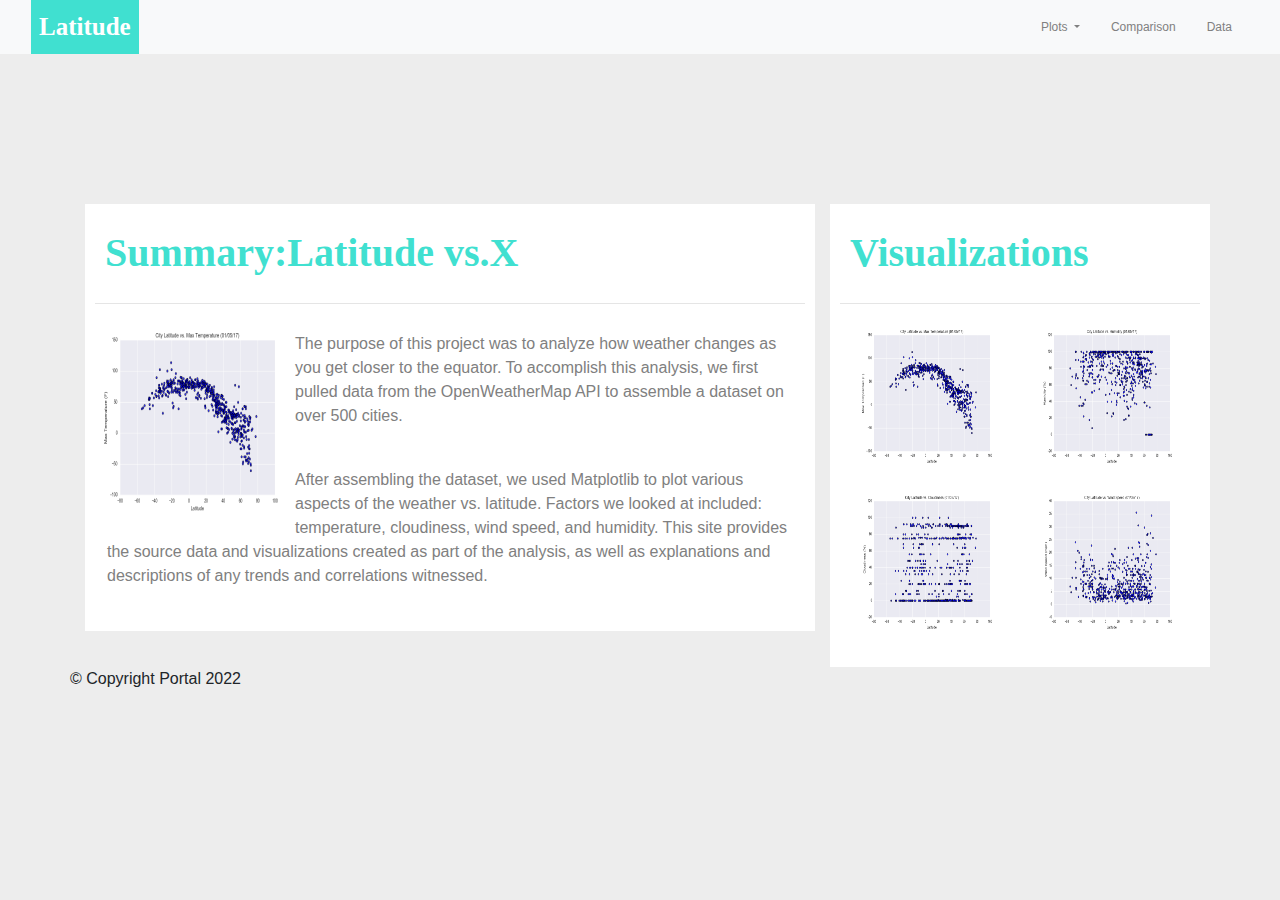
<file: index.html>
<!-- Landing/Home Page -->
<!doctype html>
<html lang="en">
<head>
    <meta charset="utf-8">
    <meta http-equiv="X-UA-Compatible" content="IE=edge">
    <meta name="viewport" content="width=device-width, initial-scale=1">
    <!-- Bootstrap CSS -->
    <link rel="stylesheet" href="https://stackpath.bootstrapcdn.com/bootstrap/4.3.1/css/bootstrap.min.css" integrity="sha384-ggOyR0iXCbMQv3Xipma34MD+dH/1fQ784/j6cY/iJTQUOhcWr7x9JvoRxT2MZw1T" crossorigin="anonymous">
    <!-- CSS Stylesheet -->
    <link rel="stylesheet" type="text/css" href="style.css">
    <title>Web Design Challenge with Weather Graphs</title>
</head>
<body>
    <!-- Bootstrap JavaScript -->
    <!-- jQuery, Popper.js & Bootstrap JS -->
    <script src="https://code.jquery.com/jquery-3.3.1.slim.min.js" integrity="sha384-q8i/X+965DzO0rT7abK41JStQIAqVgRVzpbzo5smXKp4YfRvH+8abtTE1Pi6jizo" crossorigin="anonymous"></script>
    <script src="https://cdnjs.cloudflare.com/ajax/libs/popper.js/1.14.7/umd/popper.min.js" integrity="sha384-UO2eT0CpHqdSJQ6hJty5KVphtPhzWj9WO1clHTMGa3JDZwrnQq4sF86dIHNDz0W1" crossorigin="anonymous"></script>
    <script src="https://stackpath.bootstrapcdn.com/bootstrap/4.3.1/js/bootstrap.min.js" integrity="sha384-JjSmVgyd0p3pXB1rRibZUAYoIIy6OrQ6VrjIEaFf/nJGzIxFDsf4x0xIM+B07jRM" crossorigin="anonymous"></script>
    <!-- Navigation Menu -->
    <div class="navigation">
        <nav class="navbar navbar-expand-lg navbar-light bg-light">
            <a class="navbar-brand" href="index.html">Latitude</a>
            <button class="navbar-toggler" type="button" data-toggle="collapse" data-target="#navbarNavDropdown" aria-controls="navbarNavDropdown" aria-expanded="false" aria-label="Toggle navigation">
                <span class="navbar-toggler-icon"></span>
            </button>
            <div class="collapse navbar-collapse" id="navbarNavDropdown">
                <ul class="navbar-nav ml-auto">
                    <li class="nav-item dropdown">
                        <a class="nav-link dropdown-toggle" href="#" id="navbarDropdownMenuLink" role="button" data-toggle="dropdown" aria-haspopup="true" aria-expanded="false">
                            Plots
                        </a>
                        <div class="dropdown-menu" aria-labelledby="navbarDropdownMenuLink">
                            <a class="dropdown-item" href="temp.html">Max Temperature</a>
                            <a class="dropdown-item" href="humid.html">Humidity</a>
                            <a class="dropdown-item" href="cloud.html">Cloudiness</a>
                            <a class="dropdown-item" href="windspeed.html">Wind Speed</a>
                        </div>
                    </li>
                    <li class="nav-item">
                        <a class="nav-link" href="comparison.html">Comparison</a>
                    </li>
                    <li class="nav-item">
                        <a class="nav-link" href="data.html">Data</a>
                    </li>
                </ul>
            </div>
        </nav>
    </div>


    <div class="container content" style="padding-top: 100px">    
        <div class="row">
            <div class="col-md-8">
                <div class="col-md-12">
                    <h1>Summary:Latitude vs.X </h1>
                    <hr>
                    <div class="box">
                        <img src="Resources/assets/images/Fig1.png" style="width:200px;height:200px" class="images-fluid float-left" alt="Latitude vs. Max Temperature" id="description-image">
                    </div>
                    <p>The purpose of this project was to analyze how weather changes as you get closer to the equator. To accomplish this analysis, we first pulled data from the OpenWeatherMap API to assemble a dataset on over 500 cities.</p>
                    <p>After assembling the dataset, we used Matplotlib to plot various aspects of the weather vs. latitude. Factors we looked at included: temperature, cloudiness, wind speed, and humidity. This site provides the source data and visualizations created as part of the analysis, as well as explanations and descriptions of any trends and correlations witnessed.</p>   
                </div>
            </div>
            <div class="col-lg-4 col-md-12">
              <div class="box">
              <div class= "box box-right">
                <section id="imageNav-area">
                  <div class="imageNav-content">
                  <h1> Visualizations</h1>
                  <hr>
                  <div class="container">
                    <div class="row">
                      <div class="col-xs-6 col-sm-3 col-md-6">
                          <figure>
                              <a target="__blank" href= "temp.html">
                                  <img id="landing" src="Resources/assets/images/Fig1.png" style="width:150px;height:150px" alt="City Latitude vs. Temperature">
                              </a>
                          </figure>
                      </div>
                      <div class="col-xs-6 col-sm-3 col-md-6">
                          <figure>
                              <a target="__blank" href="humid.html">
                                  <img id="landing" src="Resources/assets/images/Fig2.png" style="width:150px;height:150px" alt="City Latitude vs. Humidity">
                              </a>
                          </figure>
                      </div>
                      <div class="col-xs-6 col-sm-3 col-md-6">
                          <figure>
                              <a target="__blank" href="cloud.html">
                                  <img id="landing" src="Resources/assets/images/Fig3.png" style="width:150px;height:150px" alt="City Latitude vs. Cloudiness">
                              </a>
                          </figure>
                      </div>
                      <div class="col-xs-6 col-sm-3 col-md-6">
                          <figure>
                              <a target="__blank" href="windspeed.html">
                                  <img id="landing" src="Resources/assets/images/Fig4.png" style="width:150px;height:150px"alt="City Latitude vs. Windspeed">
                              </a>
                          </figure>
                      </div>

                  </div>

              </div>
          </div>
      </div>
  </div>
</section>
</div>
<footer>
  <div class="footer">&copy; Copyright Portal 2022</div>
</footer>
</file>
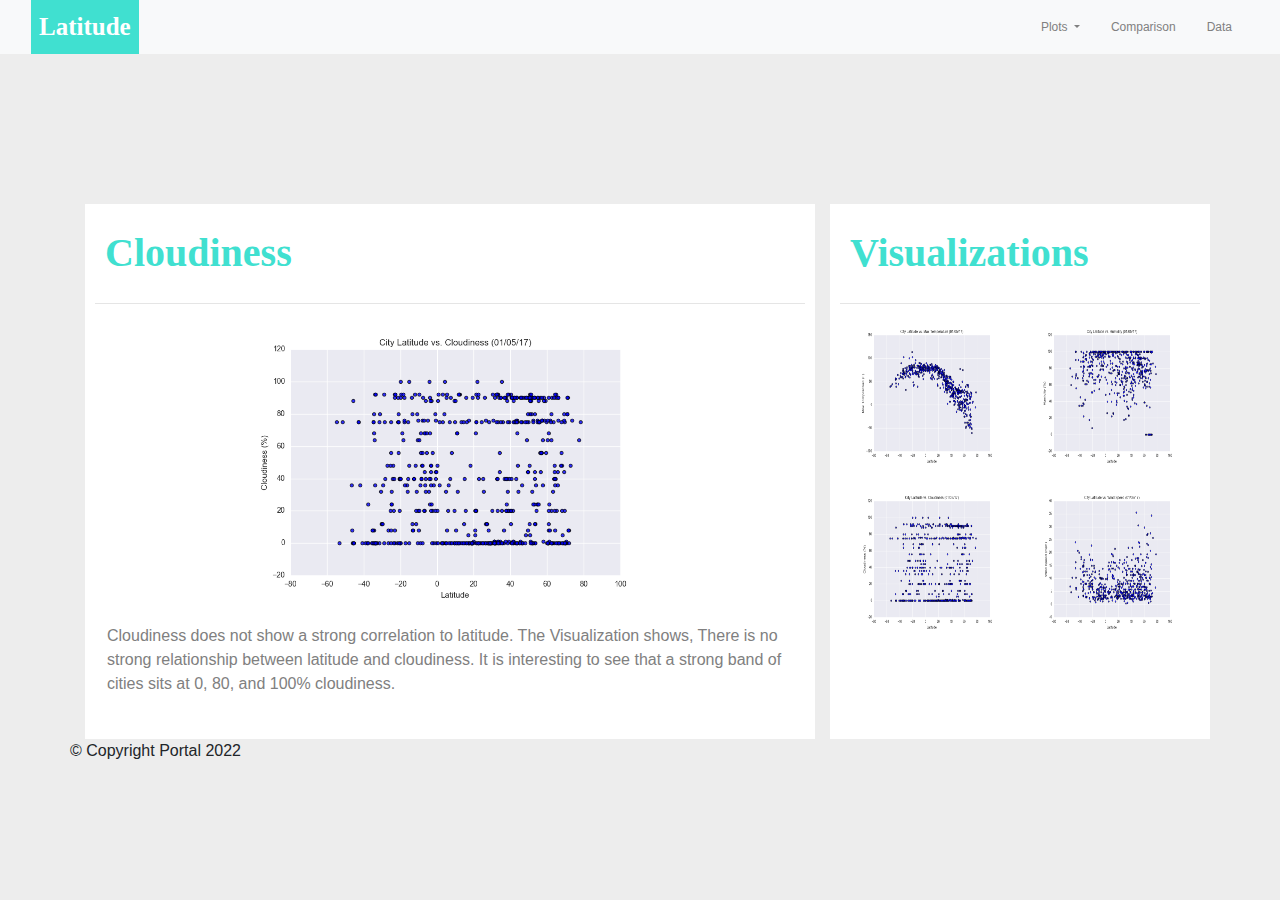
<file: cloud.html>
<!-- Landing/Home Page -->
<!doctype html>
<html lang="en">
<head>
    <meta charset="utf-8">
    <meta http-equiv="X-UA-Compatible" content="IE=edge">
    <meta name="viewport" content="width=device-width, initial-scale=1">
    <!-- Bootstrap CSS -->
    <link rel="stylesheet" href="https://stackpath.bootstrapcdn.com/bootstrap/4.3.1/css/bootstrap.min.css" integrity="sha384-ggOyR0iXCbMQv3Xipma34MD+dH/1fQ784/j6cY/iJTQUOhcWr7x9JvoRxT2MZw1T" crossorigin="anonymous">
    <!-- CSS Stylesheet -->
    <link rel="stylesheet" type="text/css" href="style.css">
    <title>Web Design Challenge with Weather Graphs</title>
</head>
<body>
    <!-- Bootstrap JavaScript -->
    <!-- jQuery, Popper.js & Bootstrap JS -->
    <script src="https://code.jquery.com/jquery-3.3.1.slim.min.js" integrity="sha384-q8i/X+965DzO0rT7abK41JStQIAqVgRVzpbzo5smXKp4YfRvH+8abtTE1Pi6jizo" crossorigin="anonymous"></script>
    <script src="https://cdnjs.cloudflare.com/ajax/libs/popper.js/1.14.7/umd/popper.min.js" integrity="sha384-UO2eT0CpHqdSJQ6hJty5KVphtPhzWj9WO1clHTMGa3JDZwrnQq4sF86dIHNDz0W1" crossorigin="anonymous"></script>
    <script src="https://stackpath.bootstrapcdn.com/bootstrap/4.3.1/js/bootstrap.min.js" integrity="sha384-JjSmVgyd0p3pXB1rRibZUAYoIIy6OrQ6VrjIEaFf/nJGzIxFDsf4x0xIM+B07jRM" crossorigin="anonymous"></script>
    <!-- Navigation Menu -->
    <div class="navigation">
        <nav class="navbar navbar-expand-lg navbar-light bg-light">
            <a class="navbar-brand" href="index.html">Latitude</a>
            <button class="navbar-toggler" type="button" data-toggle="collapse" data-target="#navbarNavDropdown" aria-controls="navbarNavDropdown" aria-expanded="false" aria-label="Toggle navigation">
                <span class="navbar-toggler-icon"></span>
            </button>
            <div class="collapse navbar-collapse" id="navbarNavDropdown">
                <ul class="navbar-nav ml-auto">
                    <li class="nav-item dropdown">
                        <a class="nav-link dropdown-toggle" href="#" id="navbarDropdownMenuLink" role="button" data-toggle="dropdown" aria-haspopup="true" aria-expanded="false">
                            Plots
                        </a>
                        <div class="dropdown-menu" aria-labelledby="navbarDropdownMenuLink">
                            <a class="dropdown-item" href="temp.html">Max Temperature</a>
                            <a class="dropdown-item" href="humid.html">Humidity</a>
                            <a class="dropdown-item" href="cloud.html">Cloudiness</a>
                            <a class="dropdown-item" href="windspeed.html">Wind Speed</a>
                        </div>
                    </li>
                    <li class="nav-item">
                        <a class="nav-link" href="comparison.html">Comparison</a>
                    </li>
                    <li class="nav-item">
                        <a class="nav-link" href="data.html">Data</a>
                    </li>
                </ul>
            </div>
        </nav>
    </div>

    <div class="container content" style="padding-top: 100px">    
        <div class="row">
            <div class="col-md-8">
                <div class="col-md-12">
                    <h1>Cloudiness </h1>
                    <hr>
                    <div class="box">
                        <img src="Resources/assets/images/Fig3.png" style="display:block; width: 60%; margin-right: auto; margin-left: auto;" class="images-fluid float-bottom" alt="Latitude vs. Cloudiness" id="description-image">
                    </div>
                    <p>Cloudiness does not show a strong correlation to latitude. The Visualization shows,
                        There is no strong relationship between latitude and cloudiness. It is interesting to see that a strong band of cities sits at 0, 80, and 100% cloudiness.</p>  
                </div>
            </div>
            <div class="col-lg-4 col-md-12">
              <div class="box">
              <div class= "box box-right">
                <section id="imageNav-area">
                  <div class="imageNav-content">
                  <h1> Visualizations</h1>
                  <hr>
                  <div class="container">
                    <div class="row">
                      <div class="col-xs-6 col-sm-3 col-md-6">
                          <figure>
                              <a target="__blank" href= "temp.html">
                                  <img id="landing" src="Resources/assets/images/Fig1.png" style="width:150px;height:150px" alt="City Latitude vs. Temperature">
                              </a>
                          </figure>
                      </div>
                      <div class="col-xs-6 col-sm-3 col-md-6">
                          <figure>
                              <a target="__blank" href="humid.html">
                                  <img id="landing" src="Resources/assets/images/Fig2.png" style="width:150px;height:150px" alt="City Latitude vs. Humidity">
                              </a>
                          </figure>
                      </div>
                      <div class="col-xs-6 col-sm-3 col-md-6">
                          <figure>
                              <a target="__blank" href="cloud.html">
                                  <img id="landing" src="Resources/assets/images/Fig3.png" style="width:150px;height:150px" alt="City Latitude vs. Cloudiness">
                              </a>
                          </figure>
                      </div>
                      <div class="col-xs-6 col-sm-3 col-md-6">
                          <figure>
                              <a target="__blank" href="windspeed.html">
                                  <img id="landing" src="Resources/assets/images/Fig4.png" style="width:150px;height:150px"alt="City Latitude vs. Windspeed">
                              </a>
                          </figure>
                      </div>

                  </div>

              </div>
          </div>
      </div>
  </div>
</section>
</div>
<footer>
  <div class="footer">&copy; Copyright Portal 2022</div>
</footer>
</footer>

​
</file>
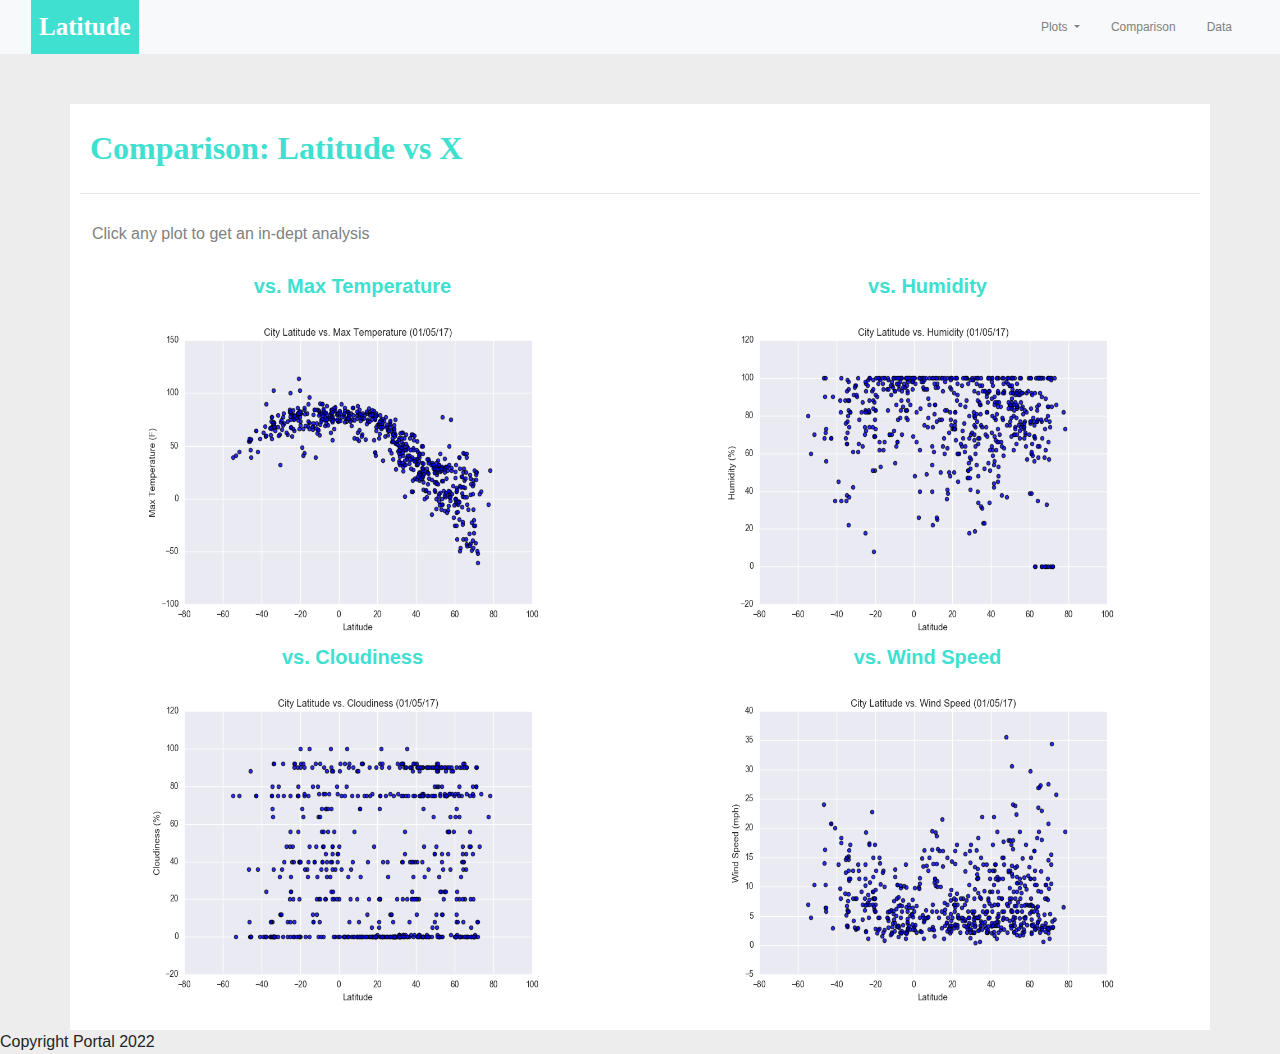
<file: comparison.html>
<!-- Landing/Home Page -->
<!doctype html>
<html lang="en">
<head>
    <meta charset="utf-8">
    <meta http-equiv="X-UA-Compatible" content="IE=edge">
    <meta name="viewport" content="width=device-width, initial-scale=1">
    <!-- Bootstrap CSS -->
    <link rel="stylesheet" href="https://stackpath.bootstrapcdn.com/bootstrap/4.3.1/css/bootstrap.min.css" integrity="sha384-ggOyR0iXCbMQv3Xipma34MD+dH/1fQ784/j6cY/iJTQUOhcWr7x9JvoRxT2MZw1T" crossorigin="anonymous">
    <!-- CSS Stylesheet -->
    <link rel="stylesheet" type="text/css" href="style.css">
    <title>Web Design Challenge with Weather Graphs</title>
</head>
<body>
    <!-- Bootstrap JavaScript -->
    <!-- jQuery, Popper.js & Bootstrap JS -->
    <script src="https://code.jquery.com/jquery-3.3.1.slim.min.js" integrity="sha384-q8i/X+965DzO0rT7abK41JStQIAqVgRVzpbzo5smXKp4YfRvH+8abtTE1Pi6jizo" crossorigin="anonymous"></script>
    <script src="https://cdnjs.cloudflare.com/ajax/libs/popper.js/1.14.7/umd/popper.min.js" integrity="sha384-UO2eT0CpHqdSJQ6hJty5KVphtPhzWj9WO1clHTMGa3JDZwrnQq4sF86dIHNDz0W1" crossorigin="anonymous"></script>
    <script src="https://stackpath.bootstrapcdn.com/bootstrap/4.3.1/js/bootstrap.min.js" integrity="sha384-JjSmVgyd0p3pXB1rRibZUAYoIIy6OrQ6VrjIEaFf/nJGzIxFDsf4x0xIM+B07jRM" crossorigin="anonymous"></script>
    <!-- Navigation Menu -->
    <div class="navigation">
        <nav class="navbar navbar-expand-lg navbar-light bg-light">
            <a class="navbar-brand" href="index.html">Latitude</a>
            <button class="navbar-toggler" type="button" data-toggle="collapse" data-target="#navbarNavDropdown" aria-controls="navbarNavDropdown" aria-expanded="false" aria-label="Toggle navigation">
                <span class="navbar-toggler-icon"></span>
            </button>
            <div class="collapse navbar-collapse" id="navbarNavDropdown">
                <ul class="navbar-nav ml-auto">
                    <li class="nav-item dropdown">
                        <a class="nav-link dropdown-toggle" href="#" id="navbarDropdownMenuLink" role="button" data-toggle="dropdown" aria-haspopup="true" aria-expanded="false">
                            Plots
                        </a>
                        <div class="dropdown-menu" aria-labelledby="navbarDropdownMenuLink">
                            <a class="dropdown-item" href="temp.html">Max Temperature</a>
                            <a class="dropdown-item" href="humid.html">Humidity</a>
                            <a class="dropdown-item" href="cloud.html">Cloudiness</a>
                            <a class="dropdown-item" href="windspeed.html">Wind Speed</a>
                        </div>
                    </li>
                    <li class="nav-item">
                        <a class="nav-link" href="comparison.html">Comparison</a>
                    </li>
                    <li class="nav-item">
                        <a class="nav-link" href="data.html">Data</a>
                    </li>
                </ul>
            </div>
        </nav>
    </div>
    
    
        <div class="container content" style="padding-top: -5px">    
            <div class="row">
                
        <div class="col-md-12">
          <h2 class="title">Comparison: Latitude vs X</h2>
            <hr>
            <p>Click any plot to get an in-dept analysis</p>
            
  
          <div class="row">
            <div class="col-md-5">
              <h5 class="title">vs. Max Temperature</h5>   
              <a href="temp.html">
                <img class="panel" src="Resources/assets/images/Fig1.png" alt="Max Temperature Image">
              </a>
            </div>
            <div class="col-md-5" >
              <h5 class="title">vs. Humidity</h5>      
              <a href="humid.html">
                <img class="panel" src="Resources/assets/images/Fig2.png" alt="Humidity Graph">
              </a>
            </div>
          </div>
    
          <div class="row">
            <div class="col-md-5">
              <h5 class="title">vs. Cloudiness</h5>
              <a href="cloud.html">
                <img class="panel" src="Resources/assets/images/Fig3.png"  alt="Cloudiness Graph">
              </a>
            </div>
            <div class="col-md-5">
              <h5 class="title">vs. Wind Speed</h5>
              <a href="windspeed.html">
                <img class="panel" src="Resources/assets/images/Fig4.png"  alt="Wind Speed Graph">
              </a>
            </div>
                  </div>
                </div>
              </div>
            </div>
          </div>
      </div>

      <footer>
        <div class="footer"> Copyright Portal 2022</div>
      </footer>
</file>
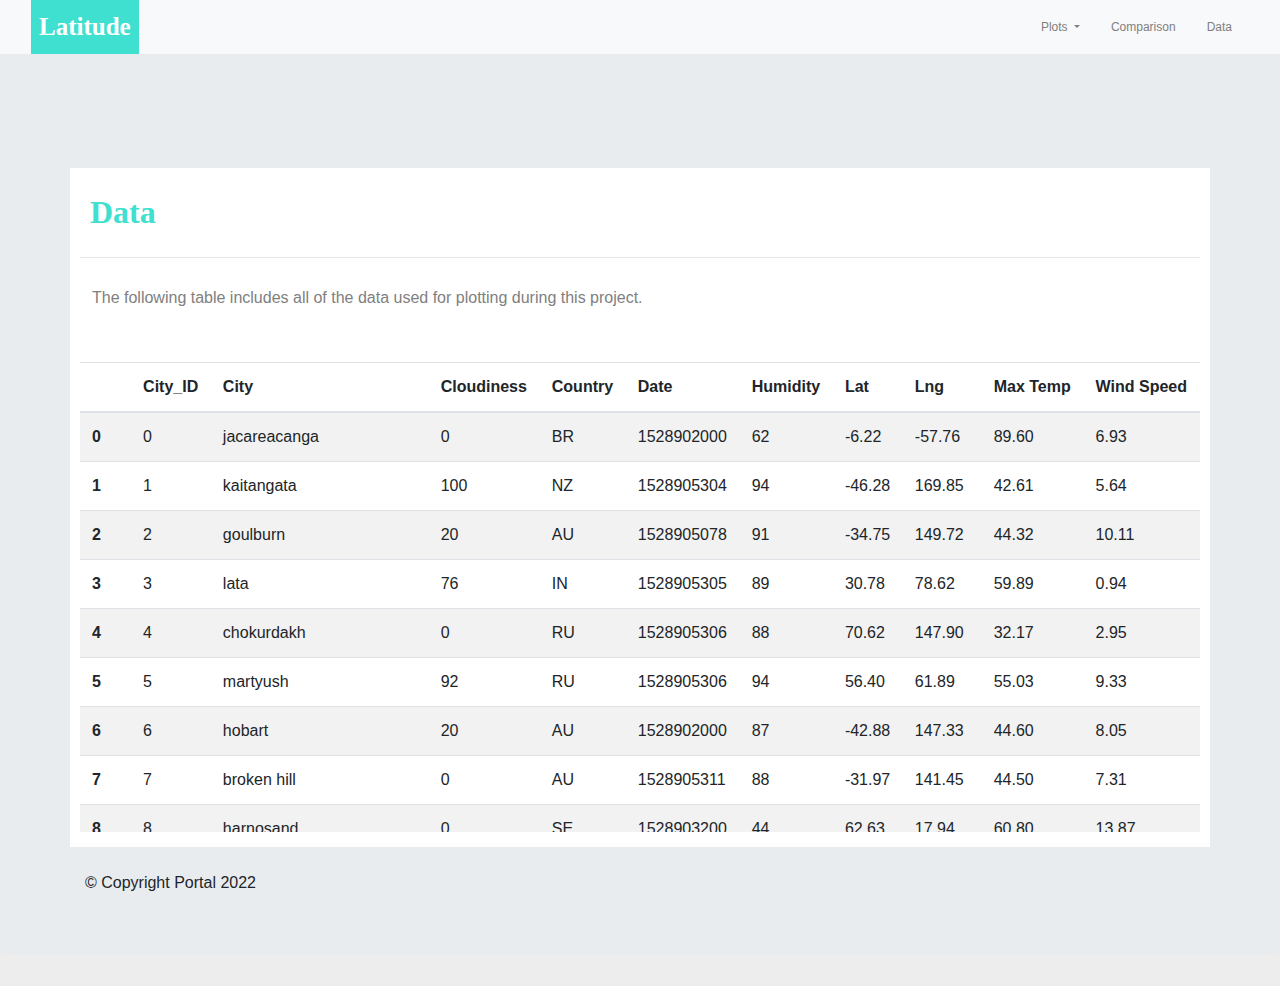
<file: data.html>
<!-- Landing/Home Page -->
<!doctype html>
<html lang="en">
<head>
    <meta charset="utf-8">
    <meta http-equiv="X-UA-Compatible" content="IE=edge">
    <meta name="viewport" content="width=device-width, initial-scale=1">
    <!-- Bootstrap CSS -->
    <link rel="stylesheet" href="https://stackpath.bootstrapcdn.com/bootstrap/4.3.1/css/bootstrap.min.css" integrity="sha384-ggOyR0iXCbMQv3Xipma34MD+dH/1fQ784/j6cY/iJTQUOhcWr7x9JvoRxT2MZw1T" crossorigin="anonymous">
    <!-- CSS Stylesheet -->
    <link rel="stylesheet" type="text/css" href="style.css">
    <title>Web Design Challenge with Weather Graphs</title>
</head>
<body>
    <!-- Bootstrap JavaScript -->
    <!-- jQuery, Popper.js & Bootstrap JS -->
    <script src="https://code.jquery.com/jquery-3.3.1.slim.min.js" integrity="sha384-q8i/X+965DzO0rT7abK41JStQIAqVgRVzpbzo5smXKp4YfRvH+8abtTE1Pi6jizo" crossorigin="anonymous"></script>
    <script src="https://cdnjs.cloudflare.com/ajax/libs/popper.js/1.14.7/umd/popper.min.js" integrity="sha384-UO2eT0CpHqdSJQ6hJty5KVphtPhzWj9WO1clHTMGa3JDZwrnQq4sF86dIHNDz0W1" crossorigin="anonymous"></script>
    <script src="https://stackpath.bootstrapcdn.com/bootstrap/4.3.1/js/bootstrap.min.js" integrity="sha384-JjSmVgyd0p3pXB1rRibZUAYoIIy6OrQ6VrjIEaFf/nJGzIxFDsf4x0xIM+B07jRM" crossorigin="anonymous"></script>
    <!-- Navigation Menu -->
    <div class="navigation">
        <nav class="navbar navbar-expand-lg navbar-light bg-light">
            <a class="navbar-brand" href="index.html">Latitude</a>
            <button class="navbar-toggler" type="button" data-toggle="collapse" data-target="#navbarNavDropdown" aria-controls="navbarNavDropdown" aria-expanded="false" aria-label="Toggle navigation">
                <span class="navbar-toggler-icon"></span>
            </button>
            <div class="collapse navbar-collapse" id="navbarNavDropdown">
                <ul class="navbar-nav ml-auto">
                    <li class="nav-item dropdown">
                        <a class="nav-link dropdown-toggle" href="#" id="navbarDropdownMenuLink" role="button" data-toggle="dropdown" aria-haspopup="true" aria-expanded="false">
                            Plots
                        </a>
                        <div class="dropdown-menu" aria-labelledby="navbarDropdownMenuLink">
                            <a class="dropdown-item" href="temp.html">Max Temperature</a>
                            <a class="dropdown-item" href="humid.html">Humidity</a>
                            <a class="dropdown-item" href="cloud.html">Cloudiness</a>
                            <a class="dropdown-item" href="windspeed.html">Wind Speed</a>
                        </div>
                    </li>
                    <li class="nav-item">
                        <a class="nav-link" href="comparison.html">Comparison</a>
                    </li>
                    <li class="nav-item">
                        <a class="nav-link" href="data.html">Data</a>
                    </li>
                </ul>
            </div>
        </nav>
    </div>
    
    
    <div class="jumbotron" style="height:100vh;">
        <div class="container content" style="padding-top: -5px">    
            <div class="row">
                
        <div class="col-md-12">
          <h2 class="title">Data</h2>
            <hr>
            <p>The following table includes all of the data used for plotting during this project.</p>
            <br>
            <div class="table-responsive" style="overflow-x:auto; overflow-y:auto; max-height:470px; max-width: auto;">
              <table class="table table-striped">
              <thead>
                <tr style="text-align: left;">
                  <th></th>
                  <th>City_ID</th>
                  <th>City</th>
                  <th>Cloudiness</th>
                  <th>Country</th>
                  <th>Date</th>
                  <th>Humidity</th>
                  <th>Lat</th>
                  <th>Lng</th>
                  <th>Max Temp</th>
                  <th>Wind Speed</th>
                </tr>
              </thead>
              <tbody>
                <tr>
                  <th>0</th>
                  <td>0</td>
                  <td>jacareacanga</td>
                  <td>0</td>
                  <td>BR</td>
                  <td>1528902000</td>
                  <td>62</td>
                  <td>-6.22</td>
                  <td>-57.76</td>
                  <td>89.60</td>
                  <td>6.93</td>
                </tr>
                <tr>
                  <th>1</th>
                  <td>1</td>
                  <td>kaitangata</td>
                  <td>100</td>
                  <td>NZ</td>
                  <td>1528905304</td>
                  <td>94</td>
                  <td>-46.28</td>
                  <td>169.85</td>
                  <td>42.61</td>
                  <td>5.64</td>
                </tr>
                <tr>
                  <th>2</th>
                  <td>2</td>
                  <td>goulburn</td>
                  <td>20</td>
                  <td>AU</td>
                  <td>1528905078</td>
                  <td>91</td>
                  <td>-34.75</td>
                  <td>149.72</td>
                  <td>44.32</td>
                  <td>10.11</td>
                </tr>
                <tr>
                  <th>3</th>
                  <td>3</td>
                  <td>lata</td>
                  <td>76</td>
                  <td>IN</td>
                  <td>1528905305</td>
                  <td>89</td>
                  <td>30.78</td>
                  <td>78.62</td>
                  <td>59.89</td>
                  <td>0.94</td>
                </tr>
                <tr>
                  <th>4</th>
                  <td>4</td>
                  <td>chokurdakh</td>
                  <td>0</td>
                  <td>RU</td>
                  <td>1528905306</td>
                  <td>88</td>
                  <td>70.62</td>
                  <td>147.90</td>
                  <td>32.17</td>
                  <td>2.95</td>
                </tr>
                <tr>
                  <th>5</th>
                  <td>5</td>
                  <td>martyush</td>
                  <td>92</td>
                  <td>RU</td>
                  <td>1528905306</td>
                  <td>94</td>
                  <td>56.40</td>
                  <td>61.89</td>
                  <td>55.03</td>
                  <td>9.33</td>
                </tr>
                <tr>
                  <th>6</th>
                  <td>6</td>
                  <td>hobart</td>
                  <td>20</td>
                  <td>AU</td>
                  <td>1528902000</td>
                  <td>87</td>
                  <td>-42.88</td>
                  <td>147.33</td>
                  <td>44.60</td>
                  <td>8.05</td>
                </tr>
                <tr>
                  <th>7</th>
                  <td>7</td>
                  <td>broken hill</td>
                  <td>0</td>
                  <td>AU</td>
                  <td>1528905311</td>
                  <td>88</td>
                  <td>-31.97</td>
                  <td>141.45</td>
                  <td>44.50</td>
                  <td>7.31</td>
                </tr>
                <tr>
                  <th>8</th>
                  <td>8</td>
                  <td>harnosand</td>
                  <td>0</td>
                  <td>SE</td>
                  <td>1528903200</td>
                  <td>44</td>
                  <td>62.63</td>
                  <td>17.94</td>
                  <td>60.80</td>
                  <td>13.87</td>
                </tr>
                <tr>
                  <th>9</th>
                  <td>9</td>
                  <td>tuatapere</td>
                  <td>0</td>
                  <td>NZ</td>
                  <td>1528905312</td>
                  <td>100</td>
                  <td>-46.13</td>
                  <td>167.69</td>
                  <td>38.92</td>
                  <td>3.40</td>
                </tr>
                <tr>
                  <th>10</th>
                  <td>10</td>
                  <td>puerto ayora</td>
                  <td>90</td>
                  <td>EC</td>
                  <td>1528902000</td>
                  <td>69</td>
                  <td>-0.74</td>
                  <td>-90.35</td>
                  <td>77.00</td>
                  <td>13.87</td>
                </tr>
                <tr>
                  <th>11</th>
                  <td>11</td>
                  <td>havre-saint-pierre</td>
                  <td>75</td>
                  <td>CA</td>
                  <td>1528902000</td>
                  <td>58</td>
                  <td>50.23</td>
                  <td>-63.60</td>
                  <td>53.60</td>
                  <td>19.46</td>
                </tr>
                <tr>
                  <th>12</th>
                  <td>12</td>
                  <td>punta arenas</td>
                  <td>0</td>
                  <td>CL</td>
                  <td>1528902000</td>
                  <td>100</td>
                  <td>-53.16</td>
                  <td>-70.91</td>
                  <td>35.60</td>
                  <td>9.17</td>
                </tr>
                <tr>
                  <th>13</th>
                  <td>13</td>
                  <td>tasiilaq</td>
                  <td>75</td>
                  <td>GL</td>
                  <td>1528901400</td>
                  <td>60</td>
                  <td>65.61</td>
                  <td>-37.64</td>
                  <td>39.20</td>
                  <td>2.24</td>
                </tr>
                <tr>
                  <th>14</th>
                  <td>14</td>
                  <td>chapais</td>
                  <td>40</td>
                  <td>CA</td>
                  <td>1528902000</td>
                  <td>38</td>
                  <td>49.78</td>
                  <td>-74.86</td>
                  <td>59.00</td>
                  <td>10.29</td>
                </tr>
                <tr>
                  <th>15</th>
                  <td>15</td>
                  <td>avarua</td>
                  <td>40</td>
                  <td>CK</td>
                  <td>1528902000</td>
                  <td>56</td>
                  <td>-21.21</td>
                  <td>-159.78</td>
                  <td>73.40</td>
                  <td>10.29</td>
                </tr>
                <tr>
                  <th>16</th>
                  <td>16</td>
                  <td>hofn</td>
                  <td>75</td>
                  <td>IS</td>
                  <td>1528902000</td>
                  <td>87</td>
                  <td>64.25</td>
                  <td>-15.21</td>
                  <td>51.80</td>
                  <td>8.05</td>
                </tr>
                <tr>
                  <th>17</th>
                  <td>17</td>
                  <td>yukamenskoye</td>
                  <td>92</td>
                  <td>RU</td>
                  <td>1528905315</td>
                  <td>98</td>
                  <td>57.89</td>
                  <td>52.24</td>
                  <td>56.65</td>
                  <td>10.22</td>
                </tr>
                <tr>
                  <th>18</th>
                  <td>18</td>
                  <td>khandbari</td>
                  <td>80</td>
                  <td>NP</td>
                  <td>1528905315</td>
                  <td>67</td>
                  <td>27.38</td>
                  <td>87.21</td>
                  <td>44.59</td>
                  <td>1.39</td>
                </tr>
                <tr>
                  <th>19</th>
                  <td>19</td>
                  <td>bethel</td>
                  <td>1</td>
                  <td>US</td>
                  <td>1528901580</td>
                  <td>93</td>
                  <td>60.79</td>
                  <td>-161.76</td>
                  <td>44.60</td>
                  <td>8.05</td>
                </tr>
                <tr>
                  <th>20</th>
                  <td>20</td>
                  <td>ushuaia</td>
                  <td>75</td>
                  <td>AR</td>
                  <td>1528902000</td>
                  <td>64</td>
                  <td>-54.81</td>
                  <td>-68.31</td>
                  <td>41.00</td>
                  <td>3.36</td>
                </tr>
                <tr>
                  <th>21</th>
                  <td>21</td>
                  <td>east london</td>
                  <td>0</td>
                  <td>ZA</td>
                  <td>1528902000</td>
                  <td>37</td>
                  <td>-33.02</td>
                  <td>27.91</td>
                  <td>69.80</td>
                  <td>5.82</td>
                </tr>
                <tr>
                  <th>22</th>
                  <td>22</td>
                  <td>bluff</td>
                  <td>76</td>
                  <td>AU</td>
                  <td>1528905321</td>
                  <td>76</td>
                  <td>-23.58</td>
                  <td>149.07</td>
                  <td>61.96</td>
                  <td>4.74</td>
                </tr>
                <tr>
                  <th>23</th>
                  <td>23</td>
                  <td>mount isa</td>
                  <td>75</td>
                  <td>AU</td>
                  <td>1528902000</td>
                  <td>100</td>
                  <td>-20.73</td>
                  <td>139.49</td>
                  <td>64.40</td>
                  <td>3.29</td>
                </tr>
                <tr>
                  <th>24</th>
                  <td>24</td>
                  <td>pevek</td>
                  <td>0</td>
                  <td>RU</td>
                  <td>1528905321</td>
                  <td>71</td>
                  <td>69.70</td>
                  <td>170.27</td>
                  <td>36.94</td>
                  <td>6.98</td>
                </tr>
                <tr>
                  <th>25</th>
                  <td>25</td>
                  <td>gao</td>
                  <td>24</td>
                  <td>ML</td>
                  <td>1528905321</td>
                  <td>16</td>
                  <td>16.28</td>
                  <td>-0.04</td>
                  <td>110.02</td>
                  <td>4.97</td>
                </tr>
                <tr>
                  <th>26</th>
                  <td>26</td>
                  <td>cabo san lucas</td>
                  <td>75</td>
                  <td>MX</td>
                  <td>1528901160</td>
                  <td>74</td>
                  <td>22.89</td>
                  <td>-109.91</td>
                  <td>84.20</td>
                  <td>10.29</td>
                </tr>
                <tr>
                  <th>27</th>
                  <td>27</td>
                  <td>sao filipe</td>
                  <td>0</td>
                  <td>CV</td>
                  <td>1528905323</td>
                  <td>88</td>
                  <td>14.90</td>
                  <td>-24.50</td>
                  <td>75.73</td>
                  <td>13.02</td>
                </tr>
                <tr>
                  <th>28</th>
                  <td>28</td>
                  <td>tiksi</td>
                  <td>44</td>
                  <td>RU</td>
                  <td>1528905298</td>
                  <td>58</td>
                  <td>71.64</td>
                  <td>128.87</td>
                  <td>57.73</td>
                  <td>10.11</td>
                </tr>
                <tr>
                  <th>29</th>
                  <td>29</td>
                  <td>busselton</td>
                  <td>92</td>
                  <td>AU</td>
                  <td>1528905323</td>
                  <td>100</td>
                  <td>-33.64</td>
                  <td>115.35</td>
                  <td>60.43</td>
                  <td>10.56</td>
                </tr>
                <tr>
                  <th>30</th>
                  <td>30</td>
                  <td>alofi</td>
                  <td>76</td>
                  <td>NU</td>
                  <td>1528902000</td>
                  <td>88</td>
                  <td>-19.06</td>
                  <td>-169.92</td>
                  <td>71.60</td>
                  <td>3.36</td>
                </tr>
                <tr>
                  <th>31</th>
                  <td>31</td>
                  <td>ola</td>
                  <td>75</td>
                  <td>RU</td>
                  <td>1528902000</td>
                  <td>100</td>
                  <td>59.58</td>
                  <td>151.30</td>
                  <td>42.80</td>
                  <td>7.76</td>
                </tr>
                <tr>
                  <th>32</th>
                  <td>32</td>
                  <td>atar</td>
                  <td>20</td>
                  <td>MR</td>
                  <td>1528902000</td>
                  <td>19</td>
                  <td>20.52</td>
                  <td>-13.05</td>
                  <td>91.40</td>
                  <td>9.17</td>
                </tr>
                <tr>
                  <th>33</th>
                  <td>33</td>
                  <td>rikitea</td>
                  <td>0</td>
                  <td>PF</td>
                  <td>1528905325</td>
                  <td>100</td>
                  <td>-23.12</td>
                  <td>-134.97</td>
                  <td>73.57</td>
                  <td>8.66</td>
                </tr>
                <tr>
                  <th>34</th>
                  <td>34</td>
                  <td>hermanus</td>
                  <td>0</td>
                  <td>ZA</td>
                  <td>1528905325</td>
                  <td>24</td>
                  <td>-34.42</td>
                  <td>19.24</td>
                  <td>77.17</td>
                  <td>8.66</td>
                </tr>
                <tr>
                  <th>35</th>
                  <td>35</td>
                  <td>ponta delgada</td>
                  <td>75</td>
                  <td>PT</td>
                  <td>1528903800</td>
                  <td>88</td>
                  <td>37.73</td>
                  <td>-25.67</td>
                  <td>71.60</td>
                  <td>12.75</td>
                </tr>
                <tr>
                  <th>36</th>
                  <td>36</td>
                  <td>bambari</td>
                  <td>24</td>
                  <td>CF</td>
                  <td>1528905326</td>
                  <td>84</td>
                  <td>5.77</td>
                  <td>20.68</td>
                  <td>81.85</td>
                  <td>7.65</td>
                </tr>
                <tr>
                  <th>37</th>
                  <td>37</td>
                  <td>cap malheureux</td>
                  <td>75</td>
                  <td>MU</td>
                  <td>1528902000</td>
                  <td>69</td>
                  <td>-19.98</td>
                  <td>57.61</td>
                  <td>75.20</td>
                  <td>14.99</td>
                </tr>
                <tr>
                  <th>38</th>
                  <td>38</td>
                  <td>puerto escondido</td>
                  <td>75</td>
                  <td>MX</td>
                  <td>1528901100</td>
                  <td>65</td>
                  <td>15.86</td>
                  <td>-97.07</td>
                  <td>80.60</td>
                  <td>3.36</td>
                </tr>
                <tr>
                  <th>39</th>
                  <td>39</td>
                  <td>qaanaaq</td>
                  <td>32</td>
                  <td>GL</td>
                  <td>1528905330</td>
                  <td>100</td>
                  <td>77.48</td>
                  <td>-69.36</td>
                  <td>31.45</td>
                  <td>6.31</td>
                </tr>
                <tr>
                  <th>40</th>
                  <td>40</td>
                  <td>new norfolk</td>
                  <td>20</td>
                  <td>AU</td>
                  <td>1528902000</td>
                  <td>87</td>
                  <td>-42.78</td>
                  <td>147.06</td>
                  <td>44.60</td>
                  <td>8.05</td>
                </tr>
                <tr>
                  <th>41</th>
                  <td>41</td>
                  <td>najran</td>
                  <td>40</td>
                  <td>SA</td>
                  <td>1528902000</td>
                  <td>13</td>
                  <td>17.54</td>
                  <td>44.22</td>
                  <td>98.60</td>
                  <td>11.41</td>
                </tr>
                <tr>
                  <th>42</th>
                  <td>42</td>
                  <td>isla mujeres</td>
                  <td>90</td>
                  <td>MX</td>
                  <td>1528904340</td>
                  <td>100</td>
                  <td>21.23</td>
                  <td>-86.73</td>
                  <td>75.20</td>
                  <td>16.11</td>
                </tr>
                <tr>
                  <th>43</th>
                  <td>43</td>
                  <td>mar del plata</td>
                  <td>0</td>
                  <td>AR</td>
                  <td>1528905297</td>
                  <td>100</td>
                  <td>-46.43</td>
                  <td>-67.52</td>
                  <td>32.53</td>
                  <td>7.31</td>
                </tr>
                <tr>
                  <th>44</th>
                  <td>44</td>
                  <td>provideniya</td>
                  <td>0</td>
                  <td>RU</td>
                  <td>1528905332</td>
                  <td>91</td>
                  <td>64.42</td>
                  <td>-173.23</td>
                  <td>40.63</td>
                  <td>10.78</td>
                </tr>
                <tr>
                  <th>45</th>
                  <td>45</td>
                  <td>jamestown</td>
                  <td>12</td>
                  <td>AU</td>
                  <td>1528905333</td>
                  <td>88</td>
                  <td>-33.21</td>
                  <td>138.60</td>
                  <td>43.15</td>
                  <td>10.89</td>
                </tr>
                <tr>
                  <th>46</th>
                  <td>46</td>
                  <td>medicine hat</td>
                  <td>20</td>
                  <td>CA</td>
                  <td>1528902000</td>
                  <td>34</td>
                  <td>50.04</td>
                  <td>-110.68</td>
                  <td>66.20</td>
                  <td>14.99</td>
                </tr>
                <tr>
                  <th>47</th>
                  <td>47</td>
                  <td>katsuura</td>
                  <td>8</td>
                  <td>JP</td>
                  <td>1528905334</td>
                  <td>88</td>
                  <td>33.93</td>
                  <td>134.50</td>
                  <td>62.05</td>
                  <td>7.54</td>
                </tr>
                <tr>
                  <th>48</th>
                  <td>48</td>
                  <td>aklavik</td>
                  <td>20</td>
                  <td>CA</td>
                  <td>1528902000</td>
                  <td>53</td>
                  <td>68.22</td>
                  <td>-135.01</td>
                  <td>51.80</td>
                  <td>11.41</td>
                </tr>
                <tr>
                  <th>49</th>
                  <td>49</td>
                  <td>tuktoyaktuk</td>
                  <td>20</td>
                  <td>CA</td>
                  <td>1528902000</td>
                  <td>61</td>
                  <td>69.44</td>
                  <td>-133.03</td>
                  <td>46.40</td>
                  <td>6.93</td>
                </tr>
                <tr>
                  <th>50</th>
                  <td>50</td>
                  <td>kapaa</td>
                  <td>90</td>
                  <td>US</td>
                  <td>1528901760</td>
                  <td>88</td>
                  <td>22.08</td>
                  <td>-159.32</td>
                  <td>75.20</td>
                  <td>14.99</td>
                </tr>
                <tr>
                  <th>51</th>
                  <td>51</td>
                  <td>mildura</td>
                  <td>0</td>
                  <td>AU</td>
                  <td>1528905300</td>
                  <td>92</td>
                  <td>-34.18</td>
                  <td>142.16</td>
                  <td>45.67</td>
                  <td>9.66</td>
                </tr>
                <tr>
                  <th>52</th>
                  <td>52</td>
                  <td>souillac</td>
                  <td>75</td>
                  <td>FR</td>
                  <td>1528903800</td>
                  <td>49</td>
                  <td>45.60</td>
                  <td>-0.60</td>
                  <td>73.40</td>
                  <td>10.29</td>
                </tr>
                <tr>
                  <th>53</th>
                  <td>53</td>
                  <td>lorengau</td>
                  <td>100</td>
                  <td>PG</td>
                  <td>1528905336</td>
                  <td>100</td>
                  <td>-2.02</td>
                  <td>147.27</td>
                  <td>80.59</td>
                  <td>3.85</td>
                </tr>
                <tr>
                  <th>54</th>
                  <td>54</td>
                  <td>praia</td>
                  <td>20</td>
                  <td>BR</td>
                  <td>1528902000</td>
                  <td>47</td>
                  <td>-20.25</td>
                  <td>-43.81</td>
                  <td>82.40</td>
                  <td>3.36</td>
                </tr>
                <tr>
                  <th>55</th>
                  <td>55</td>
                  <td>port alfred</td>
                  <td>0</td>
                  <td>ZA</td>
                  <td>1528905338</td>
                  <td>50</td>
                  <td>-33.59</td>
                  <td>26.89</td>
                  <td>76.54</td>
                  <td>7.20</td>
                </tr>
                <tr>
                  <th>56</th>
                  <td>56</td>
                  <td>barranca</td>
                  <td>0</td>
                  <td>PE</td>
                  <td>1528905339</td>
                  <td>98</td>
                  <td>-10.75</td>
                  <td>-77.76</td>
                  <td>61.87</td>
                  <td>9.89</td>
                </tr>
                <tr>
                  <th>57</th>
                  <td>57</td>
                  <td>nome</td>
                  <td>40</td>
                  <td>US</td>
                  <td>1528902900</td>
                  <td>70</td>
                  <td>30.04</td>
                  <td>-94.42</td>
                  <td>87.80</td>
                  <td>3.36</td>
                </tr>
                <tr>
                  <th>58</th>
                  <td>58</td>
                  <td>matay</td>
                  <td>0</td>
                  <td>EG</td>
                  <td>1528905339</td>
                  <td>23</td>
                  <td>28.42</td>
                  <td>30.79</td>
                  <td>97.69</td>
                  <td>6.98</td>
                </tr>
                <tr>
                  <th>59</th>
                  <td>59</td>
                  <td>saskylakh</td>
                  <td>48</td>
                  <td>RU</td>
                  <td>1528905339</td>
                  <td>55</td>
                  <td>71.97</td>
                  <td>114.09</td>
                  <td>59.53</td>
                  <td>5.86</td>
                </tr>
                <tr>
                  <th>60</th>
                  <td>60</td>
                  <td>itarema</td>
                  <td>0</td>
                  <td>BR</td>
                  <td>1528905340</td>
                  <td>61</td>
                  <td>-2.92</td>
                  <td>-39.92</td>
                  <td>88.33</td>
                  <td>12.57</td>
                </tr>
                <tr>
                  <th>61</th>
                  <td>61</td>
                  <td>butaritari</td>
                  <td>56</td>
                  <td>KI</td>
                  <td>1528905340</td>
                  <td>100</td>
                  <td>3.07</td>
                  <td>172.79</td>
                  <td>81.13</td>
                  <td>7.31</td>
                </tr>
                <tr>
                  <th>62</th>
                  <td>62</td>
                  <td>peniche</td>
                  <td>20</td>
                  <td>PT</td>
                  <td>1528903800</td>
                  <td>64</td>
                  <td>39.36</td>
                  <td>-9.38</td>
                  <td>75.20</td>
                  <td>12.75</td>
                </tr>
                <tr>
                  <th>63</th>
                  <td>63</td>
                  <td>beloha</td>
                  <td>0</td>
                  <td>MG</td>
                  <td>1528905340</td>
                  <td>57</td>
                  <td>-25.17</td>
                  <td>45.06</td>
                  <td>71.95</td>
                  <td>16.37</td>
                </tr>
                <tr>
                  <th>64</th>
                  <td>64</td>
                  <td>anadyr</td>
                  <td>0</td>
                  <td>RU</td>
                  <td>1528902000</td>
                  <td>57</td>
                  <td>64.73</td>
                  <td>177.51</td>
                  <td>48.20</td>
                  <td>4.47</td>
                </tr>
                <tr>
                  <th>65</th>
                  <td>65</td>
                  <td>luderitz</td>
                  <td>12</td>
                  <td>NaN</td>
                  <td>1528905342</td>
                  <td>64</td>
                  <td>-26.65</td>
                  <td>15.16</td>
                  <td>64.03</td>
                  <td>17.38</td>
                </tr>
                <tr>
                  <th>66</th>
                  <td>66</td>
                  <td>rochester</td>
                  <td>1</td>
                  <td>US</td>
                  <td>1528902960</td>
                  <td>37</td>
                  <td>44.02</td>
                  <td>-92.46</td>
                  <td>73.40</td>
                  <td>6.93</td>
                </tr>
                <tr>
                  <th>67</th>
                  <td>67</td>
                  <td>bosaso</td>
                  <td>0</td>
                  <td>SO</td>
                  <td>1528905347</td>
                  <td>86</td>
                  <td>11.28</td>
                  <td>49.18</td>
                  <td>89.77</td>
                  <td>3.96</td>
                </tr>
                <tr>
                  <th>68</th>
                  <td>68</td>
                  <td>faanui</td>
                  <td>0</td>
                  <td>PF</td>
                  <td>1528905347</td>
                  <td>100</td>
                  <td>-16.48</td>
                  <td>-151.75</td>
                  <td>79.96</td>
                  <td>11.79</td>
                </tr>
                <tr>
                  <th>69</th>
                  <td>69</td>
                  <td>grindavik</td>
                  <td>75</td>
                  <td>IS</td>
                  <td>1528902000</td>
                  <td>70</td>
                  <td>63.84</td>
                  <td>-22.43</td>
                  <td>48.20</td>
                  <td>5.82</td>
                </tr>
                <tr>
                  <th>70</th>
                  <td>70</td>
                  <td>margate</td>
                  <td>20</td>
                  <td>AU</td>
                  <td>1528902000</td>
                  <td>87</td>
                  <td>-43.03</td>
                  <td>147.26</td>
                  <td>44.60</td>
                  <td>8.05</td>
                </tr>
                <tr>
                  <th>71</th>
                  <td>71</td>
                  <td>marsh harbour</td>
                  <td>88</td>
                  <td>BS</td>
                  <td>1528905349</td>
                  <td>95</td>
                  <td>26.54</td>
                  <td>-77.06</td>
                  <td>82.39</td>
                  <td>10.00</td>
                </tr>
                <tr>
                  <th>72</th>
                  <td>72</td>
                  <td>comodoro rivadavia</td>
                  <td>40</td>
                  <td>AR</td>
                  <td>1528902000</td>
                  <td>60</td>
                  <td>-45.87</td>
                  <td>-67.48</td>
                  <td>42.80</td>
                  <td>9.17</td>
                </tr>
                <tr>
                  <th>73</th>
                  <td>73</td>
                  <td>upernavik</td>
                  <td>92</td>
                  <td>GL</td>
                  <td>1528905350</td>
                  <td>100</td>
                  <td>72.79</td>
                  <td>-56.15</td>
                  <td>29.29</td>
                  <td>3.74</td>
                </tr>
                <tr>
                  <th>74</th>
                  <td>74</td>
                  <td>uige</td>
                  <td>0</td>
                  <td>AO</td>
                  <td>1528905350</td>
                  <td>29</td>
                  <td>-7.61</td>
                  <td>15.06</td>
                  <td>86.80</td>
                  <td>3.18</td>
                </tr>
                <tr>
                  <th>75</th>
                  <td>75</td>
                  <td>bredasdorp</td>
                  <td>0</td>
                  <td>ZA</td>
                  <td>1528902000</td>
                  <td>23</td>
                  <td>-34.53</td>
                  <td>20.04</td>
                  <td>82.40</td>
                  <td>5.82</td>
                </tr>
                <tr>
                  <th>76</th>
                  <td>76</td>
                  <td>bodden town</td>
                  <td>40</td>
                  <td>KY</td>
                  <td>1528902000</td>
                  <td>78</td>
                  <td>19.28</td>
                  <td>-81.25</td>
                  <td>80.60</td>
                  <td>16.11</td>
                </tr>
                <tr>
                  <th>77</th>
                  <td>77</td>
                  <td>guerrero negro</td>
                  <td>44</td>
                  <td>MX</td>
                  <td>1528905350</td>
                  <td>88</td>
                  <td>27.97</td>
                  <td>-114.04</td>
                  <td>63.85</td>
                  <td>3.74</td>
                </tr>
                <tr>
                  <th>78</th>
                  <td>78</td>
                  <td>bilma</td>
                  <td>0</td>
                  <td>NE</td>
                  <td>1528905351</td>
                  <td>12</td>
                  <td>18.69</td>
                  <td>12.92</td>
                  <td>110.47</td>
                  <td>4.63</td>
                </tr>
                <tr>
                  <th>79</th>
                  <td>79</td>
                  <td>carnarvon</td>
                  <td>0</td>
                  <td>ZA</td>
                  <td>1528905351</td>
                  <td>30</td>
                  <td>-30.97</td>
                  <td>22.13</td>
                  <td>60.43</td>
                  <td>14.25</td>
                </tr>
                <tr>
                  <th>80</th>
                  <td>80</td>
                  <td>ponta do sol</td>
                  <td>12</td>
                  <td>BR</td>
                  <td>1528905352</td>
                  <td>72</td>
                  <td>-20.63</td>
                  <td>-46.00</td>
                  <td>78.25</td>
                  <td>3.96</td>
                </tr>
                <tr>
                  <th>81</th>
                  <td>81</td>
                  <td>vila franca do campo</td>
                  <td>75</td>
                  <td>PT</td>
                  <td>1528903800</td>
                  <td>88</td>
                  <td>37.72</td>
                  <td>-25.43</td>
                  <td>71.60</td>
                  <td>12.75</td>
                </tr>
                <tr>
                  <th>82</th>
                  <td>82</td>
                  <td>puerto del rosario</td>
                  <td>20</td>
                  <td>ES</td>
                  <td>1528903800</td>
                  <td>60</td>
                  <td>28.50</td>
                  <td>-13.86</td>
                  <td>73.40</td>
                  <td>17.22</td>
                </tr>
                <tr>
                  <th>83</th>
                  <td>83</td>
                  <td>sitka</td>
                  <td>20</td>
                  <td>US</td>
                  <td>1528905353</td>
                  <td>92</td>
                  <td>37.17</td>
                  <td>-99.65</td>
                  <td>74.02</td>
                  <td>5.97</td>
                </tr>
                <tr>
                  <th>84</th>
                  <td>84</td>
                  <td>camacha</td>
                  <td>75</td>
                  <td>PT</td>
                  <td>1528903800</td>
                  <td>72</td>
                  <td>33.08</td>
                  <td>-16.33</td>
                  <td>68.00</td>
                  <td>16.11</td>
                </tr>
                <tr>
                  <th>85</th>
                  <td>85</td>
                  <td>saint-philippe</td>
                  <td>1</td>
                  <td>CA</td>
                  <td>1528902900</td>
                  <td>54</td>
                  <td>45.36</td>
                  <td>-73.48</td>
                  <td>78.80</td>
                  <td>11.41</td>
                </tr>
                <tr>
                  <th>86</th>
                  <td>86</td>
                  <td>port blair</td>
                  <td>92</td>
                  <td>IN</td>
                  <td>1528905357</td>
                  <td>97</td>
                  <td>11.67</td>
                  <td>92.75</td>
                  <td>84.37</td>
                  <td>25.10</td>
                </tr>
                <tr>
                  <th>87</th>
                  <td>87</td>
                  <td>albany</td>
                  <td>90</td>
                  <td>US</td>
                  <td>1528903860</td>
                  <td>68</td>
                  <td>42.65</td>
                  <td>-73.75</td>
                  <td>69.80</td>
                  <td>3.36</td>
                </tr>
                <tr>
                  <th>88</th>
                  <td>88</td>
                  <td>barrow</td>
                  <td>88</td>
                  <td>AR</td>
                  <td>1528905182</td>
                  <td>72</td>
                  <td>-38.31</td>
                  <td>-60.23</td>
                  <td>50.26</td>
                  <td>8.21</td>
                </tr>
                <tr>
                  <th>89</th>
                  <td>89</td>
                  <td>qorveh</td>
                  <td>92</td>
                  <td>IR</td>
                  <td>1528905357</td>
                  <td>22</td>
                  <td>35.17</td>
                  <td>47.80</td>
                  <td>76.72</td>
                  <td>3.18</td>
                </tr>
                <tr>
                  <th>90</th>
                  <td>90</td>
                  <td>san jeronimo</td>
                  <td>90</td>
                  <td>PE</td>
                  <td>1528902000</td>
                  <td>81</td>
                  <td>-13.65</td>
                  <td>-73.37</td>
                  <td>46.40</td>
                  <td>2.39</td>
                </tr>
                <tr>
                  <th>91</th>
                  <td>91</td>
                  <td>mataura</td>
                  <td>24</td>
                  <td>NZ</td>
                  <td>1528905299</td>
                  <td>79</td>
                  <td>-46.19</td>
                  <td>168.86</td>
                  <td>25.69</td>
                  <td>3.18</td>
                </tr>
                <tr>
                  <th>92</th>
                  <td>92</td>
                  <td>buala</td>
                  <td>64</td>
                  <td>SB</td>
                  <td>1528905359</td>
                  <td>100</td>
                  <td>-8.15</td>
                  <td>159.59</td>
                  <td>78.70</td>
                  <td>4.18</td>
                </tr>
                <tr>
                  <th>93</th>
                  <td>93</td>
                  <td>eyl</td>
                  <td>20</td>
                  <td>SO</td>
                  <td>1528905359</td>
                  <td>57</td>
                  <td>7.98</td>
                  <td>49.82</td>
                  <td>86.62</td>
                  <td>22.41</td>
                </tr>
                <tr>
                  <th>94</th>
                  <td>94</td>
                  <td>abu dhabi</td>
                  <td>0</td>
                  <td>AE</td>
                  <td>1528902000</td>
                  <td>29</td>
                  <td>24.47</td>
                  <td>54.37</td>
                  <td>98.60</td>
                  <td>16.11</td>
                </tr>
                <tr>
                  <th>95</th>
                  <td>95</td>
                  <td>tahe</td>
                  <td>92</td>
                  <td>CN</td>
                  <td>1528905359</td>
                  <td>98</td>
                  <td>52.34</td>
                  <td>124.71</td>
                  <td>51.43</td>
                  <td>2.17</td>
                </tr>
                <tr>
                  <th>96</th>
                  <td>96</td>
                  <td>chuy</td>
                  <td>80</td>
                  <td>UY</td>
                  <td>1528905099</td>
                  <td>93</td>
                  <td>-33.69</td>
                  <td>-53.46</td>
                  <td>52.87</td>
                  <td>28.90</td>
                </tr>
                <tr>
                  <th>97</th>
                  <td>97</td>
                  <td>dzerzhinskoye</td>
                  <td>8</td>
                  <td>RU</td>
                  <td>1528905360</td>
                  <td>69</td>
                  <td>56.84</td>
                  <td>95.22</td>
                  <td>65.11</td>
                  <td>3.85</td>
                </tr>
                <tr>
                  <th>98</th>
                  <td>98</td>
                  <td>vanavara</td>
                  <td>0</td>
                  <td>RU</td>
                  <td>1528905360</td>
                  <td>50</td>
                  <td>60.35</td>
                  <td>102.28</td>
                  <td>64.21</td>
                  <td>5.64</td>
                </tr>
                <tr>
                  <th>99</th>
                  <td>99</td>
                  <td>muros</td>
                  <td>40</td>
                  <td>ES</td>
                  <td>1528903800</td>
                  <td>72</td>
                  <td>42.77</td>
                  <td>-9.06</td>
                  <td>66.20</td>
                  <td>10.29</td>
                </tr>
                <tr>
                  <th>100</th>
                  <td>100</td>
                  <td>auchel</td>
                  <td>0</td>
                  <td>FR</td>
                  <td>1528903800</td>
                  <td>49</td>
                  <td>50.51</td>
                  <td>2.47</td>
                  <td>68.00</td>
                  <td>3.36</td>
                </tr>
                <tr>
                  <th>101</th>
                  <td>101</td>
                  <td>bubaque</td>
                  <td>40</td>
                  <td>GW</td>
                  <td>1528902000</td>
                  <td>55</td>
                  <td>11.28</td>
                  <td>-15.83</td>
                  <td>91.40</td>
                  <td>11.41</td>
                </tr>
                <tr>
                  <th>102</th>
                  <td>102</td>
                  <td>khatanga</td>
                  <td>8</td>
                  <td>RU</td>
                  <td>1528905361</td>
                  <td>65</td>
                  <td>71.98</td>
                  <td>102.47</td>
                  <td>60.97</td>
                  <td>4.63</td>
                </tr>
                <tr>
                  <th>103</th>
                  <td>103</td>
                  <td>los banos</td>
                  <td>1</td>
                  <td>US</td>
                  <td>1528904100</td>
                  <td>67</td>
                  <td>37.06</td>
                  <td>-120.85</td>
                  <td>75.20</td>
                  <td>4.74</td>
                </tr>
                <tr>
                  <th>104</th>
                  <td>104</td>
                  <td>labuhan</td>
                  <td>12</td>
                  <td>ID</td>
                  <td>1528905361</td>
                  <td>95</td>
                  <td>-2.54</td>
                  <td>115.51</td>
                  <td>72.94</td>
                  <td>1.83</td>
                </tr>
                <tr>
                  <th>105</th>
                  <td>105</td>
                  <td>saint-paul</td>
                  <td>75</td>
                  <td>FR</td>
                  <td>1528903800</td>
                  <td>56</td>
                  <td>45.22</td>
                  <td>1.90</td>
                  <td>68.00</td>
                  <td>14.99</td>
                </tr>
                <tr>
                  <th>106</th>
                  <td>106</td>
                  <td>petatlan</td>
                  <td>90</td>
                  <td>MX</td>
                  <td>1528901220</td>
                  <td>74</td>
                  <td>17.52</td>
                  <td>-101.27</td>
                  <td>84.20</td>
                  <td>1.83</td>
                </tr>
                <tr>
                  <th>107</th>
                  <td>107</td>
                  <td>baykit</td>
                  <td>36</td>
                  <td>RU</td>
                  <td>1528905366</td>
                  <td>68</td>
                  <td>61.68</td>
                  <td>96.39</td>
                  <td>63.94</td>
                  <td>4.29</td>
                </tr>
                <tr>
                  <th>108</th>
                  <td>108</td>
                  <td>dalby</td>
                  <td>75</td>
                  <td>AU</td>
                  <td>1528902000</td>
                  <td>93</td>
                  <td>-27.18</td>
                  <td>151.26</td>
                  <td>53.60</td>
                  <td>2.24</td>
                </tr>
                <tr>
                  <th>109</th>
                  <td>109</td>
                  <td>yellowknife</td>
                  <td>90</td>
                  <td>CA</td>
                  <td>1528902540</td>
                  <td>93</td>
                  <td>62.45</td>
                  <td>-114.38</td>
                  <td>46.40</td>
                  <td>8.05</td>
                </tr>
                <tr>
                  <th>110</th>
                  <td>110</td>
                  <td>hilo</td>
                  <td>75</td>
                  <td>US</td>
                  <td>1528901580</td>
                  <td>88</td>
                  <td>19.71</td>
                  <td>-155.08</td>
                  <td>66.20</td>
                  <td>5.82</td>
                </tr>
                <tr>
                  <th>111</th>
                  <td>111</td>
                  <td>turukhansk</td>
                  <td>36</td>
                  <td>RU</td>
                  <td>1528905297</td>
                  <td>76</td>
                  <td>65.80</td>
                  <td>87.96</td>
                  <td>66.37</td>
                  <td>6.42</td>
                </tr>
                <tr>
                  <th>112</th>
                  <td>112</td>
                  <td>dingle</td>
                  <td>68</td>
                  <td>PH</td>
                  <td>1528905368</td>
                  <td>82</td>
                  <td>11.00</td>
                  <td>122.67</td>
                  <td>79.96</td>
                  <td>8.21</td>
                </tr>
                <tr>
                  <th>113</th>
                  <td>113</td>
                  <td>dillon</td>
                  <td>1</td>
                  <td>US</td>
                  <td>1528901580</td>
                  <td>44</td>
                  <td>45.22</td>
                  <td>-112.64</td>
                  <td>57.20</td>
                  <td>5.82</td>
                </tr>
                <tr>
                  <th>114</th>
                  <td>114</td>
                  <td>labytnangi</td>
                  <td>64</td>
                  <td>RU</td>
                  <td>1528905370</td>
                  <td>75</td>
                  <td>66.66</td>
                  <td>66.39</td>
                  <td>47.11</td>
                  <td>17.49</td>
                </tr>
                <tr>
                  <th>115</th>
                  <td>115</td>
                  <td>gigmoto</td>
                  <td>36</td>
                  <td>PH</td>
                  <td>1528905370</td>
                  <td>98</td>
                  <td>13.78</td>
                  <td>124.39</td>
                  <td>83.56</td>
                  <td>17.60</td>
                </tr>
                <tr>
                  <th>116</th>
                  <td>116</td>
                  <td>nouakchott</td>
                  <td>68</td>
                  <td>MR</td>
                  <td>1528905371</td>
                  <td>76</td>
                  <td>18.08</td>
                  <td>-15.98</td>
                  <td>76.72</td>
                  <td>1.39</td>
                </tr>
                <tr>
                  <th>117</th>
                  <td>117</td>
                  <td>rumoi</td>
                  <td>92</td>
                  <td>JP</td>
                  <td>1528905371</td>
                  <td>100</td>
                  <td>43.93</td>
                  <td>141.67</td>
                  <td>44.41</td>
                  <td>8.10</td>
                </tr>
                <tr>
                  <th>118</th>
                  <td>118</td>
                  <td>dikson</td>
                  <td>32</td>
                  <td>RU</td>
                  <td>1528905373</td>
                  <td>100</td>
                  <td>73.51</td>
                  <td>80.55</td>
                  <td>31.09</td>
                  <td>13.13</td>
                </tr>
                <tr>
                  <th>119</th>
                  <td>119</td>
                  <td>chinsali</td>
                  <td>0</td>
                  <td>ZM</td>
                  <td>1528905377</td>
                  <td>36</td>
                  <td>-10.55</td>
                  <td>32.07</td>
                  <td>73.39</td>
                  <td>9.22</td>
                </tr>
                <tr>
                  <th>120</th>
                  <td>120</td>
                  <td>georgetown</td>
                  <td>75</td>
                  <td>GY</td>
                  <td>1528902000</td>
                  <td>78</td>
                  <td>6.80</td>
                  <td>-58.16</td>
                  <td>82.40</td>
                  <td>9.17</td>
                </tr>
                <tr>
                  <th>121</th>
                  <td>121</td>
                  <td>tooele</td>
                  <td>1</td>
                  <td>US</td>
                  <td>1528902900</td>
                  <td>35</td>
                  <td>40.53</td>
                  <td>-112.30</td>
                  <td>73.40</td>
                  <td>9.17</td>
                </tr>
                <tr>
                  <th>122</th>
                  <td>122</td>
                  <td>nikolskoye</td>
                  <td>40</td>
                  <td>RU</td>
                  <td>1528902000</td>
                  <td>41</td>
                  <td>59.70</td>
                  <td>30.79</td>
                  <td>60.80</td>
                  <td>4.47</td>
                </tr>
                <tr>
                  <th>123</th>
                  <td>123</td>
                  <td>bodo</td>
                  <td>80</td>
                  <td>CI</td>
                  <td>1528905379</td>
                  <td>66</td>
                  <td>5.91</td>
                  <td>-4.68</td>
                  <td>87.70</td>
                  <td>8.21</td>
                </tr>
                <tr>
                  <th>124</th>
                  <td>124</td>
                  <td>minador do negrao</td>
                  <td>32</td>
                  <td>BR</td>
                  <td>1528905379</td>
                  <td>80</td>
                  <td>-9.31</td>
                  <td>-36.86</td>
                  <td>76.81</td>
                  <td>13.24</td>
                </tr>
                <tr>
                  <th>125</th>
                  <td>125</td>
                  <td>sambava</td>
                  <td>88</td>
                  <td>MG</td>
                  <td>1528905379</td>
                  <td>100</td>
                  <td>-14.27</td>
                  <td>50.17</td>
                  <td>77.35</td>
                  <td>19.73</td>
                </tr>
                <tr>
                  <th>126</th>
                  <td>126</td>
                  <td>yerbogachen</td>
                  <td>0</td>
                  <td>RU</td>
                  <td>1528905380</td>
                  <td>44</td>
                  <td>61.28</td>
                  <td>108.01</td>
                  <td>64.93</td>
                  <td>7.43</td>
                </tr>
                <tr>
                  <th>127</th>
                  <td>127</td>
                  <td>kahului</td>
                  <td>1</td>
                  <td>US</td>
                  <td>1528901760</td>
                  <td>93</td>
                  <td>20.89</td>
                  <td>-156.47</td>
                  <td>66.20</td>
                  <td>3.36</td>
                </tr>
                <tr>
                  <th>128</th>
                  <td>128</td>
                  <td>clyde river</td>
                  <td>75</td>
                  <td>CA</td>
                  <td>1528902660</td>
                  <td>100</td>
                  <td>70.47</td>
                  <td>-68.59</td>
                  <td>35.60</td>
                  <td>21.92</td>
                </tr>
                <tr>
                  <th>129</th>
                  <td>129</td>
                  <td>ancud</td>
                  <td>20</td>
                  <td>CL</td>
                  <td>1528905381</td>
                  <td>90</td>
                  <td>-41.87</td>
                  <td>-73.83</td>
                  <td>39.10</td>
                  <td>2.73</td>
                </tr>
                <tr>
                  <th>130</th>
                  <td>130</td>
                  <td>beringovskiy</td>
                  <td>0</td>
                  <td>RU</td>
                  <td>1528905381</td>
                  <td>88</td>
                  <td>63.05</td>
                  <td>179.32</td>
                  <td>39.37</td>
                  <td>3.40</td>
                </tr>
                <tr>
                  <th>131</th>
                  <td>131</td>
                  <td>majene</td>
                  <td>32</td>
                  <td>ID</td>
                  <td>1528905382</td>
                  <td>100</td>
                  <td>-3.54</td>
                  <td>118.97</td>
                  <td>81.85</td>
                  <td>11.01</td>
                </tr>
                <tr>
                  <th>132</th>
                  <td>132</td>
                  <td>ahar</td>
                  <td>36</td>
                  <td>IR</td>
                  <td>1528905382</td>
                  <td>62</td>
                  <td>38.48</td>
                  <td>47.07</td>
                  <td>62.77</td>
                  <td>3.74</td>
                </tr>
                <tr>
                  <th>133</th>
                  <td>133</td>
                  <td>ilhabela</td>
                  <td>80</td>
                  <td>BR</td>
                  <td>1528905382</td>
                  <td>98</td>
                  <td>-23.78</td>
                  <td>-45.36</td>
                  <td>72.85</td>
                  <td>2.28</td>
                </tr>
                <tr>
                  <th>134</th>
                  <td>134</td>
                  <td>listvyagi</td>
                  <td>0</td>
                  <td>RU</td>
                  <td>1528905382</td>
                  <td>78</td>
                  <td>53.68</td>
                  <td>86.95</td>
                  <td>65.11</td>
                  <td>2.06</td>
                </tr>
                <tr>
                  <th>135</th>
                  <td>135</td>
                  <td>skjervoy</td>
                  <td>40</td>
                  <td>NO</td>
                  <td>1528903200</td>
                  <td>65</td>
                  <td>70.03</td>
                  <td>20.97</td>
                  <td>44.60</td>
                  <td>10.29</td>
                </tr>
                <tr>
                  <th>136</th>
                  <td>136</td>
                  <td>cape town</td>
                  <td>0</td>
                  <td>ZA</td>
                  <td>1528902000</td>
                  <td>35</td>
                  <td>-33.93</td>
                  <td>18.42</td>
                  <td>73.40</td>
                  <td>9.17</td>
                </tr>
                <tr>
                  <th>137</th>
                  <td>137</td>
                  <td>iqaluit</td>
                  <td>90</td>
                  <td>CA</td>
                  <td>1528902000</td>
                  <td>96</td>
                  <td>63.75</td>
                  <td>-68.52</td>
                  <td>35.60</td>
                  <td>20.80</td>
                </tr>
                <tr>
                  <th>138</th>
                  <td>138</td>
                  <td>fort-shevchenko</td>
                  <td>0</td>
                  <td>KZ</td>
                  <td>1528905387</td>
                  <td>59</td>
                  <td>44.51</td>
                  <td>50.26</td>
                  <td>74.20</td>
                  <td>3.62</td>
                </tr>
                <tr>
                  <th>139</th>
                  <td>139</td>
                  <td>severo-kurilsk</td>
                  <td>92</td>
                  <td>RU</td>
                  <td>1528905387</td>
                  <td>100</td>
                  <td>50.68</td>
                  <td>156.12</td>
                  <td>38.02</td>
                  <td>16.26</td>
                </tr>
                <tr>
                  <th>140</th>
                  <td>140</td>
                  <td>arraial do cabo</td>
                  <td>0</td>
                  <td>BR</td>
                  <td>1528905600</td>
                  <td>65</td>
                  <td>-22.97</td>
                  <td>-42.02</td>
                  <td>80.60</td>
                  <td>4.70</td>
                </tr>
                <tr>
                  <th>141</th>
                  <td>141</td>
                  <td>torbay</td>
                  <td>90</td>
                  <td>CA</td>
                  <td>1528903560</td>
                  <td>93</td>
                  <td>47.66</td>
                  <td>-52.73</td>
                  <td>50.00</td>
                  <td>19.46</td>
                </tr>
                <tr>
                  <th>142</th>
                  <td>142</td>
                  <td>ahipara</td>
                  <td>88</td>
                  <td>NZ</td>
                  <td>1528905388</td>
                  <td>91</td>
                  <td>-35.17</td>
                  <td>173.16</td>
                  <td>56.65</td>
                  <td>9.66</td>
                </tr>
                <tr>
                  <th>143</th>
                  <td>143</td>
                  <td>bandarbeyla</td>
                  <td>0</td>
                  <td>SO</td>
                  <td>1528905389</td>
                  <td>79</td>
                  <td>9.49</td>
                  <td>50.81</td>
                  <td>79.15</td>
                  <td>32.93</td>
                </tr>
                <tr>
                  <th>144</th>
                  <td>144</td>
                  <td>vuktyl</td>
                  <td>92</td>
                  <td>RU</td>
                  <td>1528905389</td>
                  <td>96</td>
                  <td>63.86</td>
                  <td>57.31</td>
                  <td>52.60</td>
                  <td>7.43</td>
                </tr>
                <tr>
                  <th>145</th>
                  <td>145</td>
                  <td>caravelas</td>
                  <td>0</td>
                  <td>BR</td>
                  <td>1528905390</td>
                  <td>98</td>
                  <td>-17.73</td>
                  <td>-39.27</td>
                  <td>77.62</td>
                  <td>10.45</td>
                </tr>
                <tr>
                  <th>146</th>
                  <td>146</td>
                  <td>waipawa</td>
                  <td>92</td>
                  <td>NZ</td>
                  <td>1528905390</td>
                  <td>94</td>
                  <td>-39.94</td>
                  <td>176.59</td>
                  <td>50.89</td>
                  <td>9.44</td>
                </tr>
                <tr>
                  <th>147</th>
                  <td>147</td>
                  <td>khomutovo</td>
                  <td>0</td>
                  <td>RU</td>
                  <td>1528905390</td>
                  <td>65</td>
                  <td>52.85</td>
                  <td>37.45</td>
                  <td>72.31</td>
                  <td>5.97</td>
                </tr>
                <tr>
                  <th>148</th>
                  <td>148</td>
                  <td>acajutla</td>
                  <td>40</td>
                  <td>SV</td>
                  <td>1528901400</td>
                  <td>79</td>
                  <td>13.59</td>
                  <td>-89.83</td>
                  <td>84.20</td>
                  <td>1.12</td>
                </tr>
                <tr>
                  <th>149</th>
                  <td>149</td>
                  <td>buritis</td>
                  <td>0</td>
                  <td>BR</td>
                  <td>1528905391</td>
                  <td>53</td>
                  <td>-15.62</td>
                  <td>-46.42</td>
                  <td>83.74</td>
                  <td>6.87</td>
                </tr>
                <tr>
                  <th>150</th>
                  <td>150</td>
                  <td>meulaboh</td>
                  <td>48</td>
                  <td>ID</td>
                  <td>1528905392</td>
                  <td>100</td>
                  <td>4.14</td>
                  <td>96.13</td>
                  <td>82.03</td>
                  <td>3.40</td>
                </tr>
                <tr>
                  <th>151</th>
                  <td>151</td>
                  <td>vaini</td>
                  <td>100</td>
                  <td>IN</td>
                  <td>1528905392</td>
                  <td>98</td>
                  <td>15.34</td>
                  <td>74.49</td>
                  <td>70.42</td>
                  <td>4.29</td>
                </tr>
                <tr>
                  <th>152</th>
                  <td>152</td>
                  <td>teya</td>
                  <td>75</td>
                  <td>MX</td>
                  <td>1528901400</td>
                  <td>66</td>
                  <td>21.05</td>
                  <td>-89.07</td>
                  <td>86.00</td>
                  <td>13.87</td>
                </tr>
                <tr>
                  <th>153</th>
                  <td>153</td>
                  <td>bambous virieux</td>
                  <td>75</td>
                  <td>MU</td>
                  <td>1528902000</td>
                  <td>69</td>
                  <td>-20.34</td>
                  <td>57.76</td>
                  <td>75.20</td>
                  <td>14.99</td>
                </tr>
                <tr>
                  <th>154</th>
                  <td>154</td>
                  <td>zaragoza</td>
                  <td>20</td>
                  <td>ES</td>
                  <td>1528903800</td>
                  <td>49</td>
                  <td>41.65</td>
                  <td>-0.88</td>
                  <td>77.00</td>
                  <td>28.86</td>
                </tr>
                <tr>
                  <th>155</th>
                  <td>155</td>
                  <td>thompson</td>
                  <td>75</td>
                  <td>CA</td>
                  <td>1528902600</td>
                  <td>76</td>
                  <td>55.74</td>
                  <td>-97.86</td>
                  <td>57.20</td>
                  <td>3.36</td>
                </tr>
                <tr>
                  <th>156</th>
                  <td>156</td>
                  <td>kodiak</td>
                  <td>1</td>
                  <td>US</td>
                  <td>1528901580</td>
                  <td>50</td>
                  <td>39.95</td>
                  <td>-94.76</td>
                  <td>75.20</td>
                  <td>13.87</td>
                </tr>
                <tr>
                  <th>157</th>
                  <td>157</td>
                  <td>nsanje</td>
                  <td>92</td>
                  <td>MZ</td>
                  <td>1528905397</td>
                  <td>84</td>
                  <td>-16.92</td>
                  <td>35.26</td>
                  <td>70.33</td>
                  <td>4.18</td>
                </tr>
                <tr>
                  <th>158</th>
                  <td>158</td>
                  <td>the pas</td>
                  <td>1</td>
                  <td>CA</td>
                  <td>1528902000</td>
                  <td>63</td>
                  <td>53.82</td>
                  <td>-101.24</td>
                  <td>60.80</td>
                  <td>10.29</td>
                </tr>
                <tr>
                  <th>159</th>
                  <td>159</td>
                  <td>masalli</td>
                  <td>12</td>
                  <td>KR</td>
                  <td>1528902000</td>
                  <td>77</td>
                  <td>34.80</td>
                  <td>126.66</td>
                  <td>68.00</td>
                  <td>9.17</td>
                </tr>
                <tr>
                  <th>160</th>
                  <td>160</td>
                  <td>talnakh</td>
                  <td>20</td>
                  <td>RU</td>
                  <td>1528905398</td>
                  <td>100</td>
                  <td>69.49</td>
                  <td>88.39</td>
                  <td>42.79</td>
                  <td>3.18</td>
                </tr>
                <tr>
                  <th>161</th>
                  <td>161</td>
                  <td>ilulissat</td>
                  <td>90</td>
                  <td>GL</td>
                  <td>1528901400</td>
                  <td>97</td>
                  <td>69.22</td>
                  <td>-51.10</td>
                  <td>32.00</td>
                  <td>4.70</td>
                </tr>
                <tr>
                  <th>162</th>
                  <td>162</td>
                  <td>vallenar</td>
                  <td>0</td>
                  <td>CL</td>
                  <td>1528905399</td>
                  <td>56</td>
                  <td>-28.58</td>
                  <td>-70.76</td>
                  <td>54.40</td>
                  <td>1.28</td>
                </tr>
                <tr>
                  <th>163</th>
                  <td>163</td>
                  <td>cap-aux-meules</td>
                  <td>40</td>
                  <td>CA</td>
                  <td>1528902000</td>
                  <td>62</td>
                  <td>47.38</td>
                  <td>-61.86</td>
                  <td>51.80</td>
                  <td>20.80</td>
                </tr>
                <tr>
                  <th>164</th>
                  <td>164</td>
                  <td>san quintin</td>
                  <td>90</td>
                  <td>PH</td>
                  <td>1528902000</td>
                  <td>100</td>
                  <td>17.54</td>
                  <td>120.52</td>
                  <td>77.00</td>
                  <td>13.87</td>
                </tr>
                <tr>
                  <th>165</th>
                  <td>165</td>
                  <td>victoria</td>
                  <td>75</td>
                  <td>BN</td>
                  <td>1528902000</td>
                  <td>94</td>
                  <td>5.28</td>
                  <td>115.24</td>
                  <td>80.60</td>
                  <td>1.12</td>
                </tr>
                <tr>
                  <th>166</th>
                  <td>166</td>
                  <td>okhotsk</td>
                  <td>12</td>
                  <td>RU</td>
                  <td>1528905400</td>
                  <td>100</td>
                  <td>59.36</td>
                  <td>143.24</td>
                  <td>38.02</td>
                  <td>2.17</td>
                </tr>
                <tr>
                  <th>167</th>
                  <td>167</td>
                  <td>bonavista</td>
                  <td>92</td>
                  <td>CA</td>
                  <td>1528905401</td>
                  <td>82</td>
                  <td>48.65</td>
                  <td>-53.11</td>
                  <td>46.57</td>
                  <td>22.97</td>
                </tr>
                <tr>
                  <th>168</th>
                  <td>168</td>
                  <td>manokwari</td>
                  <td>80</td>
                  <td>ID</td>
                  <td>1528905401</td>
                  <td>100</td>
                  <td>-0.87</td>
                  <td>134.08</td>
                  <td>78.07</td>
                  <td>8.10</td>
                </tr>
                <tr>
                  <th>169</th>
                  <td>169</td>
                  <td>lebu</td>
                  <td>92</td>
                  <td>ET</td>
                  <td>1528905404</td>
                  <td>100</td>
                  <td>8.96</td>
                  <td>38.73</td>
                  <td>55.30</td>
                  <td>0.72</td>
                </tr>
                <tr>
                  <th>170</th>
                  <td>170</td>
                  <td>qostanay</td>
                  <td>75</td>
                  <td>KZ</td>
                  <td>1528902000</td>
                  <td>54</td>
                  <td>53.17</td>
                  <td>63.58</td>
                  <td>59.00</td>
                  <td>6.71</td>
                </tr>
                <tr>
                  <th>171</th>
                  <td>171</td>
                  <td>victor harbor</td>
                  <td>75</td>
                  <td>AU</td>
                  <td>1528902000</td>
                  <td>82</td>
                  <td>-35.55</td>
                  <td>138.62</td>
                  <td>55.40</td>
                  <td>17.22</td>
                </tr>
                <tr>
                  <th>172</th>
                  <td>172</td>
                  <td>kamenka</td>
                  <td>12</td>
                  <td>RU</td>
                  <td>1528905405</td>
                  <td>98</td>
                  <td>53.19</td>
                  <td>44.05</td>
                  <td>61.60</td>
                  <td>9.44</td>
                </tr>
                <tr>
                  <th>173</th>
                  <td>173</td>
                  <td>cherskiy</td>
                  <td>8</td>
                  <td>RU</td>
                  <td>1528905405</td>
                  <td>48</td>
                  <td>68.75</td>
                  <td>161.30</td>
                  <td>55.21</td>
                  <td>3.18</td>
                </tr>
                <tr>
                  <th>174</th>
                  <td>174</td>
                  <td>kimbe</td>
                  <td>92</td>
                  <td>PG</td>
                  <td>1528905405</td>
                  <td>100</td>
                  <td>-5.56</td>
                  <td>150.15</td>
                  <td>78.43</td>
                  <td>6.64</td>
                </tr>
                <tr>
                  <th>175</th>
                  <td>175</td>
                  <td>guba</td>
                  <td>75</td>
                  <td>PH</td>
                  <td>1528902000</td>
                  <td>74</td>
                  <td>10.43</td>
                  <td>123.89</td>
                  <td>84.20</td>
                  <td>8.05</td>
                </tr>
                <tr>
                  <th>176</th>
                  <td>176</td>
                  <td>inuvik</td>
                  <td>40</td>
                  <td>CA</td>
                  <td>1528902000</td>
                  <td>53</td>
                  <td>68.36</td>
                  <td>-133.71</td>
                  <td>51.80</td>
                  <td>3.36</td>
                </tr>
                <tr>
                  <th>177</th>
                  <td>177</td>
                  <td>jiazi</td>
                  <td>20</td>
                  <td>CN</td>
                  <td>1528902000</td>
                  <td>78</td>
                  <td>19.61</td>
                  <td>110.49</td>
                  <td>82.40</td>
                  <td>4.47</td>
                </tr>
                <tr>
                  <th>178</th>
                  <td>178</td>
                  <td>namatanai</td>
                  <td>76</td>
                  <td>PG</td>
                  <td>1528905407</td>
                  <td>100</td>
                  <td>-3.66</td>
                  <td>152.44</td>
                  <td>78.07</td>
                  <td>11.68</td>
                </tr>
                <tr>
                  <th>179</th>
                  <td>179</td>
                  <td>port elizabeth</td>
                  <td>90</td>
                  <td>US</td>
                  <td>1528903500</td>
                  <td>83</td>
                  <td>39.31</td>
                  <td>-74.98</td>
                  <td>75.20</td>
                  <td>9.17</td>
                </tr>
                <tr>
                  <th>180</th>
                  <td>180</td>
                  <td>chilca</td>
                  <td>75</td>
                  <td>PE</td>
                  <td>1528903800</td>
                  <td>47</td>
                  <td>-13.22</td>
                  <td>-72.34</td>
                  <td>55.40</td>
                  <td>3.36</td>
                </tr>
                <tr>
                  <th>181</th>
                  <td>181</td>
                  <td>tual</td>
                  <td>68</td>
                  <td>ID</td>
                  <td>1528905408</td>
                  <td>100</td>
                  <td>-5.67</td>
                  <td>132.75</td>
                  <td>79.78</td>
                  <td>12.12</td>
                </tr>
                <tr>
                  <th>182</th>
                  <td>182</td>
                  <td>puerto colombia</td>
                  <td>40</td>
                  <td>CO</td>
                  <td>1528902000</td>
                  <td>74</td>
                  <td>10.99</td>
                  <td>-74.96</td>
                  <td>87.80</td>
                  <td>6.93</td>
                </tr>
                <tr>
                  <th>183</th>
                  <td>183</td>
                  <td>muzhi</td>
                  <td>0</td>
                  <td>RU</td>
                  <td>1528905409</td>
                  <td>63</td>
                  <td>65.40</td>
                  <td>64.70</td>
                  <td>55.57</td>
                  <td>10.67</td>
                </tr>
                <tr>
                  <th>184</th>
                  <td>184</td>
                  <td>tabuk</td>
                  <td>92</td>
                  <td>PH</td>
                  <td>1528905413</td>
                  <td>86</td>
                  <td>17.41</td>
                  <td>121.44</td>
                  <td>72.40</td>
                  <td>1.83</td>
                </tr>
                <tr>
                  <th>185</th>
                  <td>185</td>
                  <td>palauig</td>
                  <td>92</td>
                  <td>PH</td>
                  <td>1528905413</td>
                  <td>100</td>
                  <td>15.44</td>
                  <td>119.90</td>
                  <td>74.11</td>
                  <td>10.67</td>
                </tr>
                <tr>
                  <th>186</th>
                  <td>186</td>
                  <td>komsomolskiy</td>
                  <td>0</td>
                  <td>RU</td>
                  <td>1528905413</td>
                  <td>84</td>
                  <td>67.55</td>
                  <td>63.78</td>
                  <td>37.39</td>
                  <td>9.22</td>
                </tr>
                <tr>
                  <th>187</th>
                  <td>187</td>
                  <td>atuona</td>
                  <td>44</td>
                  <td>PF</td>
                  <td>1528905298</td>
                  <td>100</td>
                  <td>-9.80</td>
                  <td>-139.03</td>
                  <td>79.60</td>
                  <td>12.91</td>
                </tr>
                <tr>
                  <th>188</th>
                  <td>188</td>
                  <td>sinnamary</td>
                  <td>92</td>
                  <td>GF</td>
                  <td>1528905414</td>
                  <td>100</td>
                  <td>5.38</td>
                  <td>-52.96</td>
                  <td>75.19</td>
                  <td>3.40</td>
                </tr>
                <tr>
                  <th>189</th>
                  <td>189</td>
                  <td>kavieng</td>
                  <td>92</td>
                  <td>PG</td>
                  <td>1528905414</td>
                  <td>100</td>
                  <td>-2.57</td>
                  <td>150.80</td>
                  <td>78.97</td>
                  <td>5.41</td>
                </tr>
                <tr>
                  <th>190</th>
                  <td>190</td>
                  <td>moron</td>
                  <td>0</td>
                  <td>VE</td>
                  <td>1528905415</td>
                  <td>70</td>
                  <td>10.49</td>
                  <td>-68.20</td>
                  <td>81.67</td>
                  <td>3.06</td>
                </tr>
                <tr>
                  <th>191</th>
                  <td>191</td>
                  <td>fortuna</td>
                  <td>20</td>
                  <td>ES</td>
                  <td>1528903800</td>
                  <td>64</td>
                  <td>38.18</td>
                  <td>-1.13</td>
                  <td>86.00</td>
                  <td>12.75</td>
                </tr>
                <tr>
                  <th>192</th>
                  <td>192</td>
                  <td>pangnirtung</td>
                  <td>90</td>
                  <td>CA</td>
                  <td>1528902000</td>
                  <td>93</td>
                  <td>66.15</td>
                  <td>-65.72</td>
                  <td>35.60</td>
                  <td>4.70</td>
                </tr>
                <tr>
                  <th>193</th>
                  <td>193</td>
                  <td>paamiut</td>
                  <td>68</td>
                  <td>GL</td>
                  <td>1528905416</td>
                  <td>100</td>
                  <td>61.99</td>
                  <td>-49.67</td>
                  <td>35.32</td>
                  <td>12.46</td>
                </tr>
                <tr>
                  <th>194</th>
                  <td>194</td>
                  <td>juegang</td>
                  <td>36</td>
                  <td>CN</td>
                  <td>1528905417</td>
                  <td>76</td>
                  <td>32.31</td>
                  <td>121.18</td>
                  <td>75.28</td>
                  <td>16.60</td>
                </tr>
                <tr>
                  <th>195</th>
                  <td>195</td>
                  <td>kiama</td>
                  <td>0</td>
                  <td>AU</td>
                  <td>1528905418</td>
                  <td>86</td>
                  <td>-34.67</td>
                  <td>150.86</td>
                  <td>50.44</td>
                  <td>6.87</td>
                </tr>
                <tr>
                  <th>196</th>
                  <td>196</td>
                  <td>yamada</td>
                  <td>20</td>
                  <td>JP</td>
                  <td>1528902000</td>
                  <td>72</td>
                  <td>36.58</td>
                  <td>137.08</td>
                  <td>60.80</td>
                  <td>14.99</td>
                </tr>
                <tr>
                  <th>197</th>
                  <td>197</td>
                  <td>russell</td>
                  <td>0</td>
                  <td>AR</td>
                  <td>1528902000</td>
                  <td>48</td>
                  <td>-33.01</td>
                  <td>-68.80</td>
                  <td>42.80</td>
                  <td>3.36</td>
                </tr>
                <tr>
                  <th>198</th>
                  <td>198</td>
                  <td>port hawkesbury</td>
                  <td>1</td>
                  <td>CA</td>
                  <td>1528902000</td>
                  <td>63</td>
                  <td>45.62</td>
                  <td>-61.36</td>
                  <td>64.40</td>
                  <td>16.11</td>
                </tr>
                <tr>
                  <th>199</th>
                  <td>199</td>
                  <td>naze</td>
                  <td>75</td>
                  <td>NG</td>
                  <td>1528902000</td>
                  <td>62</td>
                  <td>5.43</td>
                  <td>7.07</td>
                  <td>89.60</td>
                  <td>9.17</td>
                </tr>
                <tr>
                  <th>200</th>
                  <td>200</td>
                  <td>namibe</td>
                  <td>0</td>
                  <td>AO</td>
                  <td>1528905419</td>
                  <td>89</td>
                  <td>-15.19</td>
                  <td>12.15</td>
                  <td>74.02</td>
                  <td>17.49</td>
                </tr>
                <tr>
                  <th>201</th>
                  <td>201</td>
                  <td>lodja</td>
                  <td>0</td>
                  <td>CD</td>
                  <td>1528905419</td>
                  <td>20</td>
                  <td>-3.52</td>
                  <td>23.60</td>
                  <td>94.36</td>
                  <td>4.97</td>
                </tr>
                <tr>
                  <th>202</th>
                  <td>202</td>
                  <td>basco</td>
                  <td>1</td>
                  <td>US</td>
                  <td>1528904100</td>
                  <td>44</td>
                  <td>40.33</td>
                  <td>-91.20</td>
                  <td>77.00</td>
                  <td>13.87</td>
                </tr>
                <tr>
                  <th>203</th>
                  <td>203</td>
                  <td>suleja</td>
                  <td>20</td>
                  <td>NG</td>
                  <td>1528905420</td>
                  <td>74</td>
                  <td>9.18</td>
                  <td>7.18</td>
                  <td>87.34</td>
                  <td>2.95</td>
                </tr>
                <tr>
                  <th>204</th>
                  <td>204</td>
                  <td>tazovskiy</td>
                  <td>12</td>
                  <td>RU</td>
                  <td>1528905420</td>
                  <td>60</td>
                  <td>67.47</td>
                  <td>78.70</td>
                  <td>67.72</td>
                  <td>14.81</td>
                </tr>
                <tr>
                  <th>205</th>
                  <td>205</td>
                  <td>waterloo</td>
                  <td>75</td>
                  <td>CA</td>
                  <td>1528902000</td>
                  <td>78</td>
                  <td>43.47</td>
                  <td>-80.52</td>
                  <td>75.20</td>
                  <td>12.75</td>
                </tr>
                <tr>
                  <th>206</th>
                  <td>206</td>
                  <td>kruisfontein</td>
                  <td>0</td>
                  <td>ZA</td>
                  <td>1528905421</td>
                  <td>47</td>
                  <td>-34.00</td>
                  <td>24.73</td>
                  <td>75.82</td>
                  <td>8.43</td>
                </tr>
                <tr>
                  <th>207</th>
                  <td>207</td>
                  <td>hithadhoo</td>
                  <td>12</td>
                  <td>MV</td>
                  <td>1528905421</td>
                  <td>100</td>
                  <td>-0.60</td>
                  <td>73.08</td>
                  <td>83.65</td>
                  <td>6.42</td>
                </tr>
                <tr>
                  <th>208</th>
                  <td>208</td>
                  <td>aqtobe</td>
                  <td>0</td>
                  <td>KZ</td>
                  <td>1528902000</td>
                  <td>24</td>
                  <td>50.28</td>
                  <td>57.21</td>
                  <td>71.60</td>
                  <td>6.71</td>
                </tr>
                <tr>
                  <th>209</th>
                  <td>209</td>
                  <td>trinidad</td>
                  <td>75</td>
                  <td>UY</td>
                  <td>1528902000</td>
                  <td>76</td>
                  <td>-33.52</td>
                  <td>-56.90</td>
                  <td>50.00</td>
                  <td>17.22</td>
                </tr>
                <tr>
                  <th>210</th>
                  <td>210</td>
                  <td>jasper</td>
                  <td>12</td>
                  <td>US</td>
                  <td>1528904100</td>
                  <td>83</td>
                  <td>33.83</td>
                  <td>-87.28</td>
                  <td>78.80</td>
                  <td>5.19</td>
                </tr>
                <tr>
                  <th>211</th>
                  <td>211</td>
                  <td>tempio pausania</td>
                  <td>40</td>
                  <td>IT</td>
                  <td>1528903800</td>
                  <td>77</td>
                  <td>40.90</td>
                  <td>9.10</td>
                  <td>69.80</td>
                  <td>11.41</td>
                </tr>
                <tr>
                  <th>212</th>
                  <td>212</td>
                  <td>kununurra</td>
                  <td>75</td>
                  <td>AU</td>
                  <td>1528902000</td>
                  <td>73</td>
                  <td>-15.77</td>
                  <td>128.74</td>
                  <td>73.40</td>
                  <td>5.82</td>
                </tr>
                <tr>
                  <th>213</th>
                  <td>213</td>
                  <td>zhob</td>
                  <td>0</td>
                  <td>PK</td>
                  <td>1528905423</td>
                  <td>10</td>
                  <td>31.34</td>
                  <td>69.45</td>
                  <td>80.95</td>
                  <td>5.64</td>
                </tr>
                <tr>
                  <th>214</th>
                  <td>214</td>
                  <td>los llanos de aridane</td>
                  <td>20</td>
                  <td>ES</td>
                  <td>1528903800</td>
                  <td>60</td>
                  <td>28.66</td>
                  <td>-17.92</td>
                  <td>73.40</td>
                  <td>12.75</td>
                </tr>
                <tr>
                  <th>215</th>
                  <td>215</td>
                  <td>nohar</td>
                  <td>0</td>
                  <td>IN</td>
                  <td>1528905423</td>
                  <td>22</td>
                  <td>29.18</td>
                  <td>74.77</td>
                  <td>98.50</td>
                  <td>9.55</td>
                </tr>
                <tr>
                  <th>216</th>
                  <td>216</td>
                  <td>sainte-suzanne</td>
                  <td>76</td>
                  <td>CH</td>
                  <td>1528903800</td>
                  <td>48</td>
                  <td>47.51</td>
                  <td>6.77</td>
                  <td>66.20</td>
                  <td>10.29</td>
                </tr>
                <tr>
                  <th>217</th>
                  <td>217</td>
                  <td>crotone</td>
                  <td>0</td>
                  <td>IT</td>
                  <td>1528901400</td>
                  <td>42</td>
                  <td>39.09</td>
                  <td>17.12</td>
                  <td>82.40</td>
                  <td>23.04</td>
                </tr>
                <tr>
                  <th>218</th>
                  <td>218</td>
                  <td>gambela</td>
                  <td>92</td>
                  <td>ET</td>
                  <td>1528905424</td>
                  <td>94</td>
                  <td>8.25</td>
                  <td>34.59</td>
                  <td>68.62</td>
                  <td>2.95</td>
                </tr>
                <tr>
                  <th>219</th>
                  <td>219</td>
                  <td>kavaratti</td>
                  <td>80</td>
                  <td>IN</td>
                  <td>1528905424</td>
                  <td>100</td>
                  <td>10.57</td>
                  <td>72.64</td>
                  <td>81.67</td>
                  <td>22.64</td>
                </tr>
                <tr>
                  <th>220</th>
                  <td>220</td>
                  <td>ust-ilimsk</td>
                  <td>12</td>
                  <td>RU</td>
                  <td>1528905425</td>
                  <td>87</td>
                  <td>57.96</td>
                  <td>102.73</td>
                  <td>60.61</td>
                  <td>1.95</td>
                </tr>
                <tr>
                  <th>221</th>
                  <td>221</td>
                  <td>leo</td>
                  <td>0</td>
                  <td>BF</td>
                  <td>1528905429</td>
                  <td>66</td>
                  <td>11.10</td>
                  <td>-2.10</td>
                  <td>94.72</td>
                  <td>4.63</td>
                </tr>
                <tr>
                  <th>222</th>
                  <td>222</td>
                  <td>totolapan</td>
                  <td>75</td>
                  <td>MX</td>
                  <td>1528902840</td>
                  <td>77</td>
                  <td>18.99</td>
                  <td>-98.92</td>
                  <td>59.00</td>
                  <td>5.82</td>
                </tr>
                <tr>
                  <th>223</th>
                  <td>223</td>
                  <td>funtua</td>
                  <td>44</td>
                  <td>NG</td>
                  <td>1528905429</td>
                  <td>50</td>
                  <td>11.52</td>
                  <td>7.31</td>
                  <td>90.67</td>
                  <td>2.17</td>
                </tr>
                <tr>
                  <th>224</th>
                  <td>224</td>
                  <td>salalah</td>
                  <td>75</td>
                  <td>OM</td>
                  <td>1528901400</td>
                  <td>89</td>
                  <td>17.01</td>
                  <td>54.10</td>
                  <td>84.20</td>
                  <td>10.29</td>
                </tr>
                <tr>
                  <th>225</th>
                  <td>225</td>
                  <td>burnie</td>
                  <td>92</td>
                  <td>AU</td>
                  <td>1528905430</td>
                  <td>100</td>
                  <td>-41.05</td>
                  <td>145.91</td>
                  <td>51.88</td>
                  <td>21.07</td>
                </tr>
                <tr>
                  <th>226</th>
                  <td>226</td>
                  <td>boulder city</td>
                  <td>1</td>
                  <td>US</td>
                  <td>1528902900</td>
                  <td>11</td>
                  <td>35.98</td>
                  <td>-114.83</td>
                  <td>89.60</td>
                  <td>3.51</td>
                </tr>
                <tr>
                  <th>227</th>
                  <td>227</td>
                  <td>massakory</td>
                  <td>0</td>
                  <td>TD</td>
                  <td>1528905431</td>
                  <td>46</td>
                  <td>13.00</td>
                  <td>15.73</td>
                  <td>100.21</td>
                  <td>6.98</td>
                </tr>
                <tr>
                  <th>228</th>
                  <td>228</td>
                  <td>arlit</td>
                  <td>0</td>
                  <td>NE</td>
                  <td>1528905432</td>
                  <td>14</td>
                  <td>18.74</td>
                  <td>7.39</td>
                  <td>110.92</td>
                  <td>4.74</td>
                </tr>
                <tr>
                  <th>229</th>
                  <td>229</td>
                  <td>zhigansk</td>
                  <td>0</td>
                  <td>RU</td>
                  <td>1528905432</td>
                  <td>56</td>
                  <td>66.77</td>
                  <td>123.37</td>
                  <td>56.83</td>
                  <td>4.97</td>
                </tr>
                <tr>
                  <th>230</th>
                  <td>230</td>
                  <td>florianopolis</td>
                  <td>40</td>
                  <td>BR</td>
                  <td>1528902000</td>
                  <td>64</td>
                  <td>-27.60</td>
                  <td>-48.55</td>
                  <td>69.80</td>
                  <td>3.36</td>
                </tr>
                <tr>
                  <th>231</th>
                  <td>231</td>
                  <td>lavrentiya</td>
                  <td>0</td>
                  <td>RU</td>
                  <td>1528905432</td>
                  <td>76</td>
                  <td>65.58</td>
                  <td>-170.99</td>
                  <td>35.95</td>
                  <td>8.43</td>
                </tr>
                <tr>
                  <th>232</th>
                  <td>232</td>
                  <td>bluefield</td>
                  <td>90</td>
                  <td>US</td>
                  <td>1528902900</td>
                  <td>78</td>
                  <td>37.27</td>
                  <td>-81.22</td>
                  <td>78.80</td>
                  <td>11.41</td>
                </tr>
                <tr>
                  <th>233</th>
                  <td>233</td>
                  <td>te anau</td>
                  <td>8</td>
                  <td>NZ</td>
                  <td>1528905433</td>
                  <td>80</td>
                  <td>-45.41</td>
                  <td>167.72</td>
                  <td>27.22</td>
                  <td>2.84</td>
                </tr>
                <tr>
                  <th>234</th>
                  <td>234</td>
                  <td>marawi</td>
                  <td>44</td>
                  <td>PH</td>
                  <td>1528905433</td>
                  <td>99</td>
                  <td>8.00</td>
                  <td>124.29</td>
                  <td>66.73</td>
                  <td>2.28</td>
                </tr>
                <tr>
                  <th>235</th>
                  <td>235</td>
                  <td>amapa</td>
                  <td>75</td>
                  <td>HN</td>
                  <td>1528905600</td>
                  <td>83</td>
                  <td>15.09</td>
                  <td>-87.97</td>
                  <td>84.20</td>
                  <td>4.70</td>
                </tr>
                <tr>
                  <th>236</th>
                  <td>236</td>
                  <td>palmer</td>
                  <td>75</td>
                  <td>AU</td>
                  <td>1528902000</td>
                  <td>82</td>
                  <td>-34.85</td>
                  <td>139.16</td>
                  <td>55.40</td>
                  <td>17.22</td>
                </tr>
                <tr>
                  <th>237</th>
                  <td>237</td>
                  <td>cidreira</td>
                  <td>0</td>
                  <td>BR</td>
                  <td>1528905434</td>
                  <td>81</td>
                  <td>-30.17</td>
                  <td>-50.22</td>
                  <td>51.97</td>
                  <td>26.33</td>
                </tr>
                <tr>
                  <th>238</th>
                  <td>238</td>
                  <td>saint-pierre</td>
                  <td>90</td>
                  <td>FR</td>
                  <td>1528903800</td>
                  <td>67</td>
                  <td>48.95</td>
                  <td>4.24</td>
                  <td>66.20</td>
                  <td>12.75</td>
                </tr>
                <tr>
                  <th>239</th>
                  <td>239</td>
                  <td>aykhal</td>
                  <td>32</td>
                  <td>RU</td>
                  <td>1528905439</td>
                  <td>57</td>
                  <td>65.95</td>
                  <td>111.51</td>
                  <td>62.23</td>
                  <td>4.74</td>
                </tr>
                <tr>
                  <th>240</th>
                  <td>240</td>
                  <td>ondangwa</td>
                  <td>0</td>
                  <td>NaN</td>
                  <td>1528902000</td>
                  <td>13</td>
                  <td>-17.91</td>
                  <td>15.98</td>
                  <td>84.20</td>
                  <td>2.24</td>
                </tr>
                <tr>
                  <th>241</th>
                  <td>241</td>
                  <td>pitimbu</td>
                  <td>40</td>
                  <td>BR</td>
                  <td>1528902000</td>
                  <td>54</td>
                  <td>-7.47</td>
                  <td>-34.81</td>
                  <td>84.20</td>
                  <td>17.22</td>
                </tr>
                <tr>
                  <th>242</th>
                  <td>242</td>
                  <td>grandview</td>
                  <td>1</td>
                  <td>US</td>
                  <td>1528905300</td>
                  <td>65</td>
                  <td>38.89</td>
                  <td>-94.53</td>
                  <td>80.60</td>
                  <td>10.29</td>
                </tr>
                <tr>
                  <th>243</th>
                  <td>243</td>
                  <td>williston</td>
                  <td>1</td>
                  <td>US</td>
                  <td>1528902900</td>
                  <td>36</td>
                  <td>48.15</td>
                  <td>-103.62</td>
                  <td>71.60</td>
                  <td>8.05</td>
                </tr>
                <tr>
                  <th>244</th>
                  <td>244</td>
                  <td>maniitsoq</td>
                  <td>68</td>
                  <td>GL</td>
                  <td>1528905442</td>
                  <td>97</td>
                  <td>65.42</td>
                  <td>-52.90</td>
                  <td>36.31</td>
                  <td>5.53</td>
                </tr>
                <tr>
                  <th>245</th>
                  <td>245</td>
                  <td>krasnyy yar</td>
                  <td>92</td>
                  <td>RU</td>
                  <td>1528905443</td>
                  <td>86</td>
                  <td>50.70</td>
                  <td>44.73</td>
                  <td>64.03</td>
                  <td>8.21</td>
                </tr>
                <tr>
                  <th>246</th>
                  <td>246</td>
                  <td>nouadhibou</td>
                  <td>20</td>
                  <td>MR</td>
                  <td>1528902000</td>
                  <td>47</td>
                  <td>20.93</td>
                  <td>-17.03</td>
                  <td>80.60</td>
                  <td>14.99</td>
                </tr>
                <tr>
                  <th>247</th>
                  <td>247</td>
                  <td>buritama</td>
                  <td>68</td>
                  <td>BR</td>
                  <td>1528905444</td>
                  <td>95</td>
                  <td>-21.07</td>
                  <td>-50.14</td>
                  <td>75.10</td>
                  <td>6.31</td>
                </tr>
                <tr>
                  <th>248</th>
                  <td>248</td>
                  <td>longyearbyen</td>
                  <td>90</td>
                  <td>NO</td>
                  <td>1528901400</td>
                  <td>86</td>
                  <td>78.22</td>
                  <td>15.63</td>
                  <td>33.80</td>
                  <td>18.34</td>
                </tr>
                <tr>
                  <th>249</th>
                  <td>249</td>
                  <td>lasa</td>
                  <td>20</td>
                  <td>CY</td>
                  <td>1528903800</td>
                  <td>74</td>
                  <td>34.92</td>
                  <td>32.53</td>
                  <td>80.60</td>
                  <td>6.93</td>
                </tr>
                <tr>
                  <th>250</th>
                  <td>250</td>
                  <td>college</td>
                  <td>1</td>
                  <td>US</td>
                  <td>1528901880</td>
                  <td>75</td>
                  <td>64.86</td>
                  <td>-147.80</td>
                  <td>42.80</td>
                  <td>3.36</td>
                </tr>
                <tr>
                  <th>251</th>
                  <td>251</td>
                  <td>ust-tsilma</td>
                  <td>12</td>
                  <td>RU</td>
                  <td>1528905445</td>
                  <td>84</td>
                  <td>65.44</td>
                  <td>52.15</td>
                  <td>54.40</td>
                  <td>3.62</td>
                </tr>
                <tr>
                  <th>252</th>
                  <td>252</td>
                  <td>saint-augustin</td>
                  <td>64</td>
                  <td>FR</td>
                  <td>1528903800</td>
                  <td>82</td>
                  <td>44.83</td>
                  <td>-0.61</td>
                  <td>69.80</td>
                  <td>12.75</td>
                </tr>
                <tr>
                  <th>253</th>
                  <td>253</td>
                  <td>berlevag</td>
                  <td>75</td>
                  <td>NO</td>
                  <td>1528901400</td>
                  <td>70</td>
                  <td>70.86</td>
                  <td>29.09</td>
                  <td>42.80</td>
                  <td>13.87</td>
                </tr>
                <tr>
                  <th>254</th>
                  <td>254</td>
                  <td>havoysund</td>
                  <td>75</td>
                  <td>NO</td>
                  <td>1528903200</td>
                  <td>87</td>
                  <td>71.00</td>
                  <td>24.66</td>
                  <td>42.80</td>
                  <td>13.87</td>
                </tr>
                <tr>
                  <th>255</th>
                  <td>255</td>
                  <td>kamina</td>
                  <td>0</td>
                  <td>CD</td>
                  <td>1528905450</td>
                  <td>23</td>
                  <td>-8.74</td>
                  <td>25.00</td>
                  <td>85.00</td>
                  <td>7.99</td>
                </tr>
                <tr>
                  <th>256</th>
                  <td>256</td>
                  <td>yaan</td>
                  <td>48</td>
                  <td>NG</td>
                  <td>1528905450</td>
                  <td>100</td>
                  <td>7.38</td>
                  <td>8.57</td>
                  <td>85.90</td>
                  <td>7.09</td>
                </tr>
                <tr>
                  <th>257</th>
                  <td>257</td>
                  <td>makakilo city</td>
                  <td>1</td>
                  <td>US</td>
                  <td>1528901820</td>
                  <td>83</td>
                  <td>21.35</td>
                  <td>-158.09</td>
                  <td>77.00</td>
                  <td>4.70</td>
                </tr>
                <tr>
                  <th>258</th>
                  <td>258</td>
                  <td>along</td>
                  <td>100</td>
                  <td>IN</td>
                  <td>1528905450</td>
                  <td>98</td>
                  <td>28.17</td>
                  <td>94.80</td>
                  <td>68.89</td>
                  <td>1.50</td>
                </tr>
                <tr>
                  <th>259</th>
                  <td>259</td>
                  <td>vanimo</td>
                  <td>88</td>
                  <td>PG</td>
                  <td>1528905451</td>
                  <td>100</td>
                  <td>-2.67</td>
                  <td>141.30</td>
                  <td>83.65</td>
                  <td>4.29</td>
                </tr>
                <tr>
                  <th>260</th>
                  <td>260</td>
                  <td>hovd</td>
                  <td>75</td>
                  <td>NO</td>
                  <td>1528903200</td>
                  <td>48</td>
                  <td>63.83</td>
                  <td>10.70</td>
                  <td>62.60</td>
                  <td>4.70</td>
                </tr>
                <tr>
                  <th>261</th>
                  <td>261</td>
                  <td>la maddalena</td>
                  <td>40</td>
                  <td>IT</td>
                  <td>1528903200</td>
                  <td>57</td>
                  <td>39.15</td>
                  <td>9.02</td>
                  <td>75.20</td>
                  <td>17.22</td>
                </tr>
                <tr>
                  <th>262</th>
                  <td>262</td>
                  <td>grand gaube</td>
                  <td>75</td>
                  <td>MU</td>
                  <td>1528902000</td>
                  <td>69</td>
                  <td>-20.01</td>
                  <td>57.66</td>
                  <td>75.20</td>
                  <td>14.99</td>
                </tr>
                <tr>
                  <th>263</th>
                  <td>263</td>
                  <td>novoagansk</td>
                  <td>20</td>
                  <td>RU</td>
                  <td>1528905453</td>
                  <td>37</td>
                  <td>61.94</td>
                  <td>76.66</td>
                  <td>67.81</td>
                  <td>8.43</td>
                </tr>
                <tr>
                  <th>264</th>
                  <td>264</td>
                  <td>kearney</td>
                  <td>90</td>
                  <td>US</td>
                  <td>1528902900</td>
                  <td>64</td>
                  <td>40.70</td>
                  <td>-99.08</td>
                  <td>71.60</td>
                  <td>14.99</td>
                </tr>
                <tr>
                  <th>265</th>
                  <td>265</td>
                  <td>geraldton</td>
                  <td>75</td>
                  <td>CA</td>
                  <td>1528902000</td>
                  <td>63</td>
                  <td>49.72</td>
                  <td>-86.95</td>
                  <td>62.60</td>
                  <td>8.05</td>
                </tr>
                <tr>
                  <th>266</th>
                  <td>266</td>
                  <td>castro</td>
                  <td>0</td>
                  <td>CL</td>
                  <td>1528905454</td>
                  <td>99</td>
                  <td>-42.48</td>
                  <td>-73.76</td>
                  <td>39.73</td>
                  <td>2.73</td>
                </tr>
                <tr>
                  <th>267</th>
                  <td>267</td>
                  <td>luganville</td>
                  <td>92</td>
                  <td>VU</td>
                  <td>1528905455</td>
                  <td>100</td>
                  <td>-15.51</td>
                  <td>167.18</td>
                  <td>75.19</td>
                  <td>4.85</td>
                </tr>
                <tr>
                  <th>268</th>
                  <td>268</td>
                  <td>mahebourg</td>
                  <td>75</td>
                  <td>MU</td>
                  <td>1528902000</td>
                  <td>69</td>
                  <td>-20.41</td>
                  <td>57.70</td>
                  <td>75.20</td>
                  <td>14.99</td>
                </tr>
                <tr>
                  <th>269</th>
                  <td>269</td>
                  <td>vostok</td>
                  <td>44</td>
                  <td>RU</td>
                  <td>1528905455</td>
                  <td>83</td>
                  <td>46.45</td>
                  <td>135.83</td>
                  <td>45.04</td>
                  <td>1.95</td>
                </tr>
                <tr>
                  <th>270</th>
                  <td>270</td>
                  <td>esperance</td>
                  <td>75</td>
                  <td>TT</td>
                  <td>1528902000</td>
                  <td>88</td>
                  <td>10.24</td>
                  <td>-61.45</td>
                  <td>80.60</td>
                  <td>12.75</td>
                </tr>
                <tr>
                  <th>271</th>
                  <td>271</td>
                  <td>fare</td>
                  <td>0</td>
                  <td>PF</td>
                  <td>1528905456</td>
                  <td>100</td>
                  <td>-16.70</td>
                  <td>-151.02</td>
                  <td>79.42</td>
                  <td>13.91</td>
                </tr>
                <tr>
                  <th>272</th>
                  <td>272</td>
                  <td>toora-khem</td>
                  <td>92</td>
                  <td>RU</td>
                  <td>1528905456</td>
                  <td>83</td>
                  <td>52.47</td>
                  <td>96.11</td>
                  <td>57.82</td>
                  <td>2.84</td>
                </tr>
                <tr>
                  <th>273</th>
                  <td>273</td>
                  <td>santa rita</td>
                  <td>36</td>
                  <td>VE</td>
                  <td>1528905458</td>
                  <td>64</td>
                  <td>10.21</td>
                  <td>-67.56</td>
                  <td>83.65</td>
                  <td>2.73</td>
                </tr>
                <tr>
                  <th>274</th>
                  <td>274</td>
                  <td>west bay</td>
                  <td>40</td>
                  <td>GB</td>
                  <td>1528903200</td>
                  <td>77</td>
                  <td>50.71</td>
                  <td>-2.76</td>
                  <td>68.00</td>
                  <td>12.75</td>
                </tr>
                <tr>
                  <th>275</th>
                  <td>275</td>
                  <td>gamba</td>
                  <td>92</td>
                  <td>CN</td>
                  <td>1528905459</td>
                  <td>91</td>
                  <td>28.28</td>
                  <td>88.52</td>
                  <td>32.35</td>
                  <td>2.28</td>
                </tr>
                <tr>
                  <th>276</th>
                  <td>276</td>
                  <td>rudnya</td>
                  <td>92</td>
                  <td>RU</td>
                  <td>1528905459</td>
                  <td>88</td>
                  <td>50.80</td>
                  <td>44.56</td>
                  <td>63.31</td>
                  <td>7.65</td>
                </tr>
                <tr>
                  <th>277</th>
                  <td>277</td>
                  <td>norman wells</td>
                  <td>90</td>
                  <td>CA</td>
                  <td>1528902000</td>
                  <td>65</td>
                  <td>65.28</td>
                  <td>-126.83</td>
                  <td>44.60</td>
                  <td>5.82</td>
                </tr>
                <tr>
                  <th>278</th>
                  <td>278</td>
                  <td>salinas</td>
                  <td>1</td>
                  <td>US</td>
                  <td>1528904100</td>
                  <td>67</td>
                  <td>36.67</td>
                  <td>-121.66</td>
                  <td>60.80</td>
                  <td>3.62</td>
                </tr>
                <tr>
                  <th>279</th>
                  <td>279</td>
                  <td>ugoofaaru</td>
                  <td>80</td>
                  <td>MV</td>
                  <td>1528905461</td>
                  <td>100</td>
                  <td>5.67</td>
                  <td>73.00</td>
                  <td>82.93</td>
                  <td>8.77</td>
                </tr>
                <tr>
                  <th>280</th>
                  <td>280</td>
                  <td>kiunga</td>
                  <td>88</td>
                  <td>PG</td>
                  <td>1528905464</td>
                  <td>94</td>
                  <td>-6.12</td>
                  <td>141.30</td>
                  <td>74.29</td>
                  <td>2.06</td>
                </tr>
                <tr>
                  <th>281</th>
                  <td>281</td>
                  <td>koumac</td>
                  <td>76</td>
                  <td>NC</td>
                  <td>1528905465</td>
                  <td>96</td>
                  <td>-20.56</td>
                  <td>164.28</td>
                  <td>67.90</td>
                  <td>4.07</td>
                </tr>
                <tr>
                  <th>282</th>
                  <td>282</td>
                  <td>adre</td>
                  <td>20</td>
                  <td>TD</td>
                  <td>1528905465</td>
                  <td>16</td>
                  <td>13.47</td>
                  <td>22.20</td>
                  <td>103.27</td>
                  <td>8.66</td>
                </tr>
                <tr>
                  <th>283</th>
                  <td>283</td>
                  <td>ahtopol</td>
                  <td>0</td>
                  <td>BG</td>
                  <td>1528903800</td>
                  <td>57</td>
                  <td>42.10</td>
                  <td>27.94</td>
                  <td>77.00</td>
                  <td>13.87</td>
                </tr>
                <tr>
                  <th>284</th>
                  <td>284</td>
                  <td>slantsy</td>
                  <td>0</td>
                  <td>RU</td>
                  <td>1528905466</td>
                  <td>55</td>
                  <td>59.12</td>
                  <td>28.09</td>
                  <td>62.50</td>
                  <td>4.18</td>
                </tr>
                <tr>
                  <th>285</th>
                  <td>285</td>
                  <td>mallaig</td>
                  <td>92</td>
                  <td>GB</td>
                  <td>1528905466</td>
                  <td>99</td>
                  <td>57.01</td>
                  <td>-5.83</td>
                  <td>53.95</td>
                  <td>24.09</td>
                </tr>
                <tr>
                  <th>286</th>
                  <td>286</td>
                  <td>auch</td>
                  <td>40</td>
                  <td>FR</td>
                  <td>1528903800</td>
                  <td>56</td>
                  <td>43.65</td>
                  <td>0.59</td>
                  <td>73.40</td>
                  <td>10.29</td>
                </tr>
                <tr>
                  <th>287</th>
                  <td>287</td>
                  <td>pathein</td>
                  <td>92</td>
                  <td>MM</td>
                  <td>1528905467</td>
                  <td>96</td>
                  <td>16.78</td>
                  <td>94.73</td>
                  <td>76.90</td>
                  <td>14.81</td>
                </tr>
                <tr>
                  <th>288</th>
                  <td>288</td>
                  <td>maceio</td>
                  <td>75</td>
                  <td>BR</td>
                  <td>1528905600</td>
                  <td>88</td>
                  <td>-9.67</td>
                  <td>-35.74</td>
                  <td>75.20</td>
                  <td>6.93</td>
                </tr>
                <tr>
                  <th>289</th>
                  <td>289</td>
                  <td>oloron-sainte-marie</td>
                  <td>88</td>
                  <td>FR</td>
                  <td>1528903800</td>
                  <td>93</td>
                  <td>43.19</td>
                  <td>-0.61</td>
                  <td>68.00</td>
                  <td>11.41</td>
                </tr>
                <tr>
                  <th>290</th>
                  <td>290</td>
                  <td>isangel</td>
                  <td>68</td>
                  <td>VU</td>
                  <td>1528905468</td>
                  <td>100</td>
                  <td>-19.55</td>
                  <td>169.27</td>
                  <td>74.20</td>
                  <td>14.36</td>
                </tr>
                <tr>
                  <th>291</th>
                  <td>291</td>
                  <td>manglaur</td>
                  <td>0</td>
                  <td>IN</td>
                  <td>1528905468</td>
                  <td>64</td>
                  <td>29.79</td>
                  <td>77.88</td>
                  <td>82.57</td>
                  <td>2.39</td>
                </tr>
                <tr>
                  <th>292</th>
                  <td>292</td>
                  <td>wenling</td>
                  <td>92</td>
                  <td>CN</td>
                  <td>1528905468</td>
                  <td>95</td>
                  <td>28.38</td>
                  <td>121.38</td>
                  <td>74.56</td>
                  <td>3.96</td>
                </tr>
                <tr>
                  <th>293</th>
                  <td>293</td>
                  <td>pak phanang</td>
                  <td>48</td>
                  <td>TH</td>
                  <td>1528905469</td>
                  <td>93</td>
                  <td>8.35</td>
                  <td>100.20</td>
                  <td>85.99</td>
                  <td>10.22</td>
                </tr>
                <tr>
                  <th>294</th>
                  <td>294</td>
                  <td>aksay</td>
                  <td>0</td>
                  <td>RU</td>
                  <td>1528905469</td>
                  <td>21</td>
                  <td>47.27</td>
                  <td>39.86</td>
                  <td>87.43</td>
                  <td>3.74</td>
                </tr>
                <tr>
                  <th>295</th>
                  <td>295</td>
                  <td>baghdad</td>
                  <td>0</td>
                  <td>IQ</td>
                  <td>1528902000</td>
                  <td>14</td>
                  <td>33.30</td>
                  <td>44.38</td>
                  <td>104.00</td>
                  <td>4.70</td>
                </tr>
                <tr>
                  <th>296</th>
                  <td>296</td>
                  <td>fort nelson</td>
                  <td>90</td>
                  <td>CA</td>
                  <td>1528902000</td>
                  <td>86</td>
                  <td>58.81</td>
                  <td>-122.69</td>
                  <td>41.00</td>
                  <td>9.17</td>
                </tr>
                <tr>
                  <th>297</th>
                  <td>297</td>
                  <td>fuerte olimpo</td>
                  <td>92</td>
                  <td>BR</td>
                  <td>1528905470</td>
                  <td>75</td>
                  <td>-21.04</td>
                  <td>-57.87</td>
                  <td>60.97</td>
                  <td>12.80</td>
                </tr>
                <tr>
                  <th>298</th>
                  <td>298</td>
                  <td>bandarban</td>
                  <td>90</td>
                  <td>BD</td>
                  <td>1528902000</td>
                  <td>94</td>
                  <td>22.20</td>
                  <td>92.22</td>
                  <td>80.60</td>
                  <td>13.87</td>
                </tr>
                <tr>
                  <th>299</th>
                  <td>299</td>
                  <td>mao</td>
                  <td>40</td>
                  <td>DO</td>
                  <td>1528902000</td>
                  <td>62</td>
                  <td>19.55</td>
                  <td>-71.08</td>
                  <td>89.60</td>
                  <td>12.75</td>
                </tr>
                <tr>
                  <th>300</th>
                  <td>300</td>
                  <td>christchurch</td>
                  <td>100</td>
                  <td>NZ</td>
                  <td>1528903800</td>
                  <td>93</td>
                  <td>-43.53</td>
                  <td>172.64</td>
                  <td>48.20</td>
                  <td>8.05</td>
                </tr>
                <tr>
                  <th>301</th>
                  <td>301</td>
                  <td>goderich</td>
                  <td>32</td>
                  <td>CA</td>
                  <td>1528905435</td>
                  <td>88</td>
                  <td>43.74</td>
                  <td>-81.71</td>
                  <td>68.17</td>
                  <td>11.45</td>
                </tr>
                <tr>
                  <th>302</th>
                  <td>302</td>
                  <td>kizema</td>
                  <td>56</td>
                  <td>RU</td>
                  <td>1528905476</td>
                  <td>66</td>
                  <td>61.11</td>
                  <td>44.83</td>
                  <td>53.86</td>
                  <td>18.39</td>
                </tr>
                <tr>
                  <th>303</th>
                  <td>303</td>
                  <td>quatre cocos</td>
                  <td>75</td>
                  <td>MU</td>
                  <td>1528902000</td>
                  <td>69</td>
                  <td>-20.21</td>
                  <td>57.76</td>
                  <td>75.20</td>
                  <td>14.99</td>
                </tr>
                <tr>
                  <th>304</th>
                  <td>304</td>
                  <td>kalur kot</td>
                  <td>44</td>
                  <td>PK</td>
                  <td>1528905476</td>
                  <td>41</td>
                  <td>32.16</td>
                  <td>71.27</td>
                  <td>91.03</td>
                  <td>1.95</td>
                </tr>
                <tr>
                  <th>305</th>
                  <td>305</td>
                  <td>singaraja</td>
                  <td>64</td>
                  <td>ID</td>
                  <td>1528905476</td>
                  <td>100</td>
                  <td>-8.11</td>
                  <td>115.08</td>
                  <td>66.73</td>
                  <td>1.95</td>
                </tr>
                <tr>
                  <th>306</th>
                  <td>306</td>
                  <td>coquimbo</td>
                  <td>0</td>
                  <td>CL</td>
                  <td>1528902000</td>
                  <td>62</td>
                  <td>-29.95</td>
                  <td>-71.34</td>
                  <td>53.60</td>
                  <td>8.05</td>
                </tr>
                <tr>
                  <th>307</th>
                  <td>307</td>
                  <td>urengoy</td>
                  <td>12</td>
                  <td>RU</td>
                  <td>1528905477</td>
                  <td>59</td>
                  <td>65.96</td>
                  <td>78.37</td>
                  <td>69.25</td>
                  <td>12.24</td>
                </tr>
                <tr>
                  <th>308</th>
                  <td>308</td>
                  <td>yaypan</td>
                  <td>24</td>
                  <td>UZ</td>
                  <td>1528905477</td>
                  <td>43</td>
                  <td>40.38</td>
                  <td>70.82</td>
                  <td>76.54</td>
                  <td>3.62</td>
                </tr>
                <tr>
                  <th>309</th>
                  <td>309</td>
                  <td>seoul</td>
                  <td>75</td>
                  <td>KR</td>
                  <td>1528902000</td>
                  <td>68</td>
                  <td>37.57</td>
                  <td>126.98</td>
                  <td>71.60</td>
                  <td>3.36</td>
                </tr>
                <tr>
                  <th>310</th>
                  <td>310</td>
                  <td>acopiara</td>
                  <td>0</td>
                  <td>BR</td>
                  <td>1528905477</td>
                  <td>51</td>
                  <td>-6.09</td>
                  <td>-39.45</td>
                  <td>83.20</td>
                  <td>11.23</td>
                </tr>
                <tr>
                  <th>311</th>
                  <td>311</td>
                  <td>warrnambool</td>
                  <td>76</td>
                  <td>AU</td>
                  <td>1528905363</td>
                  <td>100</td>
                  <td>-38.38</td>
                  <td>142.48</td>
                  <td>51.43</td>
                  <td>17.72</td>
                </tr>
                <tr>
                  <th>312</th>
                  <td>312</td>
                  <td>phan thiet</td>
                  <td>36</td>
                  <td>VN</td>
                  <td>1528905478</td>
                  <td>100</td>
                  <td>10.93</td>
                  <td>108.10</td>
                  <td>78.61</td>
                  <td>10.00</td>
                </tr>
                <tr>
                  <th>313</th>
                  <td>313</td>
                  <td>ilebo</td>
                  <td>12</td>
                  <td>CD</td>
                  <td>1528905478</td>
                  <td>22</td>
                  <td>-4.33</td>
                  <td>20.59</td>
                  <td>94.72</td>
                  <td>5.19</td>
                </tr>
                <tr>
                  <th>314</th>
                  <td>314</td>
                  <td>kijang</td>
                  <td>40</td>
                  <td>KR</td>
                  <td>1528902000</td>
                  <td>72</td>
                  <td>35.24</td>
                  <td>129.21</td>
                  <td>68.00</td>
                  <td>13.87</td>
                </tr>
                <tr>
                  <th>315</th>
                  <td>315</td>
                  <td>krasnogorsk</td>
                  <td>75</td>
                  <td>RU</td>
                  <td>1528902000</td>
                  <td>59</td>
                  <td>55.82</td>
                  <td>37.34</td>
                  <td>69.80</td>
                  <td>13.42</td>
                </tr>
                <tr>
                  <th>316</th>
                  <td>316</td>
                  <td>husavik</td>
                  <td>44</td>
                  <td>CA</td>
                  <td>1528905479</td>
                  <td>72</td>
                  <td>50.56</td>
                  <td>-96.99</td>
                  <td>67.27</td>
                  <td>7.31</td>
                </tr>
                <tr>
                  <th>317</th>
                  <td>317</td>
                  <td>araouane</td>
                  <td>0</td>
                  <td>ML</td>
                  <td>1528905479</td>
                  <td>15</td>
                  <td>18.90</td>
                  <td>-3.53</td>
                  <td>111.46</td>
                  <td>5.75</td>
                </tr>
                <tr>
                  <th>318</th>
                  <td>318</td>
                  <td>tilichiki</td>
                  <td>0</td>
                  <td>RU</td>
                  <td>1528905480</td>
                  <td>88</td>
                  <td>60.47</td>
                  <td>166.10</td>
                  <td>37.93</td>
                  <td>2.62</td>
                </tr>
                <tr>
                  <th>319</th>
                  <td>319</td>
                  <td>bosobolo</td>
                  <td>20</td>
                  <td>CD</td>
                  <td>1528905481</td>
                  <td>70</td>
                  <td>4.19</td>
                  <td>19.88</td>
                  <td>84.19</td>
                  <td>6.42</td>
                </tr>
                <tr>
                  <th>320</th>
                  <td>320</td>
                  <td>villarrobledo</td>
                  <td>0</td>
                  <td>ES</td>
                  <td>1528905482</td>
                  <td>28</td>
                  <td>39.27</td>
                  <td>-2.60</td>
                  <td>76.99</td>
                  <td>12.01</td>
                </tr>
                <tr>
                  <th>321</th>
                  <td>321</td>
                  <td>ribeira grande</td>
                  <td>40</td>
                  <td>PT</td>
                  <td>1528903800</td>
                  <td>83</td>
                  <td>38.52</td>
                  <td>-28.70</td>
                  <td>75.20</td>
                  <td>11.41</td>
                </tr>
                <tr>
                  <th>322</th>
                  <td>322</td>
                  <td>shakawe</td>
                  <td>0</td>
                  <td>BW</td>
                  <td>1528905485</td>
                  <td>23</td>
                  <td>-18.36</td>
                  <td>21.84</td>
                  <td>73.93</td>
                  <td>5.19</td>
                </tr>
                <tr>
                  <th>323</th>
                  <td>323</td>
                  <td>nemuro</td>
                  <td>80</td>
                  <td>JP</td>
                  <td>1528905486</td>
                  <td>100</td>
                  <td>43.32</td>
                  <td>145.57</td>
                  <td>48.64</td>
                  <td>17.83</td>
                </tr>
                <tr>
                  <th>324</th>
                  <td>324</td>
                  <td>miramar</td>
                  <td>0</td>
                  <td>CR</td>
                  <td>1528902000</td>
                  <td>61</td>
                  <td>10.09</td>
                  <td>-84.73</td>
                  <td>80.60</td>
                  <td>3.36</td>
                </tr>
                <tr>
                  <th>325</th>
                  <td>325</td>
                  <td>kerman</td>
                  <td>20</td>
                  <td>IR</td>
                  <td>1528902000</td>
                  <td>5</td>
                  <td>30.29</td>
                  <td>57.06</td>
                  <td>91.40</td>
                  <td>13.87</td>
                </tr>
                <tr>
                  <th>326</th>
                  <td>326</td>
                  <td>davidson</td>
                  <td>40</td>
                  <td>US</td>
                  <td>1528905600</td>
                  <td>65</td>
                  <td>35.50</td>
                  <td>-80.85</td>
                  <td>78.80</td>
                  <td>4.70</td>
                </tr>
                <tr>
                  <th>327</th>
                  <td>327</td>
                  <td>oksfjord</td>
                  <td>40</td>
                  <td>NO</td>
                  <td>1528903200</td>
                  <td>65</td>
                  <td>70.24</td>
                  <td>22.35</td>
                  <td>46.40</td>
                  <td>10.29</td>
                </tr>
                <tr>
                  <th>328</th>
                  <td>328</td>
                  <td>wattegama</td>
                  <td>92</td>
                  <td>LK</td>
                  <td>1528905487</td>
                  <td>97</td>
                  <td>7.35</td>
                  <td>80.68</td>
                  <td>71.41</td>
                  <td>5.75</td>
                </tr>
                <tr>
                  <th>329</th>
                  <td>329</td>
                  <td>inyonga</td>
                  <td>0</td>
                  <td>TZ</td>
                  <td>1528905487</td>
                  <td>32</td>
                  <td>-6.72</td>
                  <td>32.06</td>
                  <td>79.42</td>
                  <td>3.18</td>
                </tr>
                <tr>
                  <th>330</th>
                  <td>330</td>
                  <td>saint george</td>
                  <td>40</td>
                  <td>GR</td>
                  <td>1528903200</td>
                  <td>54</td>
                  <td>39.45</td>
                  <td>22.34</td>
                  <td>80.60</td>
                  <td>8.05</td>
                </tr>
                <tr>
                  <th>331</th>
                  <td>331</td>
                  <td>jabinyanah</td>
                  <td>0</td>
                  <td>TN</td>
                  <td>1528902000</td>
                  <td>47</td>
                  <td>35.03</td>
                  <td>10.91</td>
                  <td>80.60</td>
                  <td>13.87</td>
                </tr>
                <tr>
                  <th>332</th>
                  <td>332</td>
                  <td>siddipet</td>
                  <td>56</td>
                  <td>IN</td>
                  <td>1528905488</td>
                  <td>58</td>
                  <td>18.10</td>
                  <td>78.85</td>
                  <td>84.10</td>
                  <td>11.68</td>
                </tr>
                <tr>
                  <th>333</th>
                  <td>333</td>
                  <td>praia da vitoria</td>
                  <td>40</td>
                  <td>PT</td>
                  <td>1528902000</td>
                  <td>78</td>
                  <td>38.73</td>
                  <td>-27.07</td>
                  <td>75.20</td>
                  <td>10.22</td>
                </tr>
                <tr>
                  <th>334</th>
                  <td>334</td>
                  <td>duluth</td>
                  <td>1</td>
                  <td>US</td>
                  <td>1528904100</td>
                  <td>46</td>
                  <td>46.77</td>
                  <td>-92.13</td>
                  <td>73.40</td>
                  <td>8.05</td>
                </tr>
                <tr>
                  <th>335</th>
                  <td>335</td>
                  <td>oistins</td>
                  <td>20</td>
                  <td>BB</td>
                  <td>1528902000</td>
                  <td>66</td>
                  <td>13.07</td>
                  <td>-59.53</td>
                  <td>86.00</td>
                  <td>25.28</td>
                </tr>
                <tr>
                  <th>336</th>
                  <td>336</td>
                  <td>san onofre</td>
                  <td>0</td>
                  <td>CO</td>
                  <td>1528905495</td>
                  <td>93</td>
                  <td>9.74</td>
                  <td>-75.52</td>
                  <td>86.44</td>
                  <td>5.30</td>
                </tr>
                <tr>
                  <th>337</th>
                  <td>337</td>
                  <td>avera</td>
                  <td>90</td>
                  <td>US</td>
                  <td>1528904100</td>
                  <td>83</td>
                  <td>33.19</td>
                  <td>-82.53</td>
                  <td>78.80</td>
                  <td>3.74</td>
                </tr>
                <tr>
                  <th>338</th>
                  <td>338</td>
                  <td>alizai</td>
                  <td>0</td>
                  <td>PK</td>
                  <td>1528905496</td>
                  <td>30</td>
                  <td>33.94</td>
                  <td>71.55</td>
                  <td>89.77</td>
                  <td>3.29</td>
                </tr>
                <tr>
                  <th>339</th>
                  <td>339</td>
                  <td>bela</td>
                  <td>36</td>
                  <td>PK</td>
                  <td>1528905496</td>
                  <td>29</td>
                  <td>26.23</td>
                  <td>66.31</td>
                  <td>93.37</td>
                  <td>10.33</td>
                </tr>
                <tr>
                  <th>340</th>
                  <td>340</td>
                  <td>kalas</td>
                  <td>0</td>
                  <td>PK</td>
                  <td>1528903800</td>
                  <td>25</td>
                  <td>33.49</td>
                  <td>72.96</td>
                  <td>98.60</td>
                  <td>4.97</td>
                </tr>
                <tr>
                  <th>341</th>
                  <td>341</td>
                  <td>gisborne</td>
                  <td>12</td>
                  <td>NZ</td>
                  <td>1528905498</td>
                  <td>86</td>
                  <td>-38.66</td>
                  <td>178.02</td>
                  <td>52.60</td>
                  <td>10.67</td>
                </tr>
                <tr>
                  <th>342</th>
                  <td>342</td>
                  <td>yuryevets</td>
                  <td>24</td>
                  <td>RU</td>
                  <td>1528905498</td>
                  <td>69</td>
                  <td>57.32</td>
                  <td>43.11</td>
                  <td>60.70</td>
                  <td>15.03</td>
                </tr>
                <tr>
                  <th>343</th>
                  <td>343</td>
                  <td>bundaberg</td>
                  <td>88</td>
                  <td>AU</td>
                  <td>1528905498</td>
                  <td>100</td>
                  <td>-24.87</td>
                  <td>152.35</td>
                  <td>64.66</td>
                  <td>12.01</td>
                </tr>
                <tr>
                  <th>344</th>
                  <td>344</td>
                  <td>griffith</td>
                  <td>80</td>
                  <td>AU</td>
                  <td>1528905499</td>
                  <td>90</td>
                  <td>-34.29</td>
                  <td>146.06</td>
                  <td>50.62</td>
                  <td>8.88</td>
                </tr>
                <tr>
                  <th>345</th>
                  <td>345</td>
                  <td>raudeberg</td>
                  <td>75</td>
                  <td>NO</td>
                  <td>1528903200</td>
                  <td>71</td>
                  <td>61.99</td>
                  <td>5.14</td>
                  <td>60.80</td>
                  <td>11.41</td>
                </tr>
                <tr>
                  <th>346</th>
                  <td>346</td>
                  <td>rio gallegos</td>
                  <td>20</td>
                  <td>AR</td>
                  <td>1528902000</td>
                  <td>86</td>
                  <td>-51.62</td>
                  <td>-69.22</td>
                  <td>33.80</td>
                  <td>5.82</td>
                </tr>
                <tr>
                  <th>347</th>
                  <td>347</td>
                  <td>antalaha</td>
                  <td>88</td>
                  <td>MG</td>
                  <td>1528905500</td>
                  <td>85</td>
                  <td>-14.90</td>
                  <td>50.28</td>
                  <td>75.01</td>
                  <td>14.14</td>
                </tr>
                <tr>
                  <th>348</th>
                  <td>348</td>
                  <td>houma</td>
                  <td>0</td>
                  <td>CN</td>
                  <td>1528905500</td>
                  <td>58</td>
                  <td>35.63</td>
                  <td>111.36</td>
                  <td>62.32</td>
                  <td>2.51</td>
                </tr>
                <tr>
                  <th>349</th>
                  <td>349</td>
                  <td>verkhoyansk</td>
                  <td>0</td>
                  <td>RU</td>
                  <td>1528905500</td>
                  <td>63</td>
                  <td>67.55</td>
                  <td>133.39</td>
                  <td>56.29</td>
                  <td>2.62</td>
                </tr>
                <tr>
                  <th>350</th>
                  <td>350</td>
                  <td>donskoye</td>
                  <td>0</td>
                  <td>RU</td>
                  <td>1528902000</td>
                  <td>30</td>
                  <td>45.45</td>
                  <td>41.98</td>
                  <td>80.60</td>
                  <td>6.71</td>
                </tr>
                <tr>
                  <th>351</th>
                  <td>351</td>
                  <td>mogadishu</td>
                  <td>64</td>
                  <td>SO</td>
                  <td>1528905402</td>
                  <td>100</td>
                  <td>2.04</td>
                  <td>45.34</td>
                  <td>78.25</td>
                  <td>22.08</td>
                </tr>
                <tr>
                  <th>352</th>
                  <td>352</td>
                  <td>lewistown</td>
                  <td>1</td>
                  <td>US</td>
                  <td>1528904100</td>
                  <td>53</td>
                  <td>40.39</td>
                  <td>-90.15</td>
                  <td>78.80</td>
                  <td>12.75</td>
                </tr>
                <tr>
                  <th>353</th>
                  <td>353</td>
                  <td>leningradskiy</td>
                  <td>0</td>
                  <td>RU</td>
                  <td>1528905501</td>
                  <td>88</td>
                  <td>69.38</td>
                  <td>178.42</td>
                  <td>33.79</td>
                  <td>21.74</td>
                </tr>
                <tr>
                  <th>354</th>
                  <td>354</td>
                  <td>airai</td>
                  <td>76</td>
                  <td>TL</td>
                  <td>1528905503</td>
                  <td>93</td>
                  <td>-8.93</td>
                  <td>125.41</td>
                  <td>68.98</td>
                  <td>1.72</td>
                </tr>
                <tr>
                  <th>355</th>
                  <td>355</td>
                  <td>nantucket</td>
                  <td>90</td>
                  <td>US</td>
                  <td>1528904100</td>
                  <td>77</td>
                  <td>41.28</td>
                  <td>-70.10</td>
                  <td>69.80</td>
                  <td>17.22</td>
                </tr>
                <tr>
                  <th>356</th>
                  <td>356</td>
                  <td>mount gambier</td>
                  <td>92</td>
                  <td>AU</td>
                  <td>1528905506</td>
                  <td>81</td>
                  <td>-37.83</td>
                  <td>140.78</td>
                  <td>49.72</td>
                  <td>6.87</td>
                </tr>
                <tr>
                  <th>357</th>
                  <td>357</td>
                  <td>katobu</td>
                  <td>24</td>
                  <td>ID</td>
                  <td>1528905506</td>
                  <td>100</td>
                  <td>-4.94</td>
                  <td>122.53</td>
                  <td>77.98</td>
                  <td>2.62</td>
                </tr>
                <tr>
                  <th>358</th>
                  <td>358</td>
                  <td>baiyin</td>
                  <td>0</td>
                  <td>CN</td>
                  <td>1528902000</td>
                  <td>31</td>
                  <td>36.55</td>
                  <td>104.13</td>
                  <td>60.80</td>
                  <td>4.47</td>
                </tr>
                <tr>
                  <th>359</th>
                  <td>359</td>
                  <td>jumla</td>
                  <td>88</td>
                  <td>NP</td>
                  <td>1528905507</td>
                  <td>95</td>
                  <td>29.28</td>
                  <td>82.18</td>
                  <td>37.75</td>
                  <td>2.51</td>
                </tr>
                <tr>
                  <th>360</th>
                  <td>360</td>
                  <td>voh</td>
                  <td>8</td>
                  <td>NC</td>
                  <td>1528905507</td>
                  <td>100</td>
                  <td>-20.95</td>
                  <td>164.69</td>
                  <td>71.59</td>
                  <td>14.81</td>
                </tr>
                <tr>
                  <th>361</th>
                  <td>361</td>
                  <td>kamaishi</td>
                  <td>0</td>
                  <td>JP</td>
                  <td>1528905507</td>
                  <td>78</td>
                  <td>39.28</td>
                  <td>141.86</td>
                  <td>53.95</td>
                  <td>12.80</td>
                </tr>
                <tr>
                  <th>362</th>
                  <td>362</td>
                  <td>jurm</td>
                  <td>56</td>
                  <td>AF</td>
                  <td>1528905508</td>
                  <td>100</td>
                  <td>36.86</td>
                  <td>70.83</td>
                  <td>40.09</td>
                  <td>1.61</td>
                </tr>
                <tr>
                  <th>363</th>
                  <td>363</td>
                  <td>la ronge</td>
                  <td>75</td>
                  <td>CA</td>
                  <td>1528902000</td>
                  <td>76</td>
                  <td>55.10</td>
                  <td>-105.30</td>
                  <td>53.60</td>
                  <td>8.05</td>
                </tr>
                <tr>
                  <th>364</th>
                  <td>364</td>
                  <td>paragominas</td>
                  <td>20</td>
                  <td>BR</td>
                  <td>1528905508</td>
                  <td>56</td>
                  <td>-3.00</td>
                  <td>-47.35</td>
                  <td>91.93</td>
                  <td>5.41</td>
                </tr>
                <tr>
                  <th>365</th>
                  <td>365</td>
                  <td>fairbanks</td>
                  <td>1</td>
                  <td>US</td>
                  <td>1528901880</td>
                  <td>75</td>
                  <td>64.84</td>
                  <td>-147.72</td>
                  <td>42.80</td>
                  <td>3.36</td>
                </tr>
                <tr>
                  <th>366</th>
                  <td>366</td>
                  <td>poum</td>
                  <td>40</td>
                  <td>MK</td>
                  <td>1528903800</td>
                  <td>47</td>
                  <td>41.28</td>
                  <td>20.71</td>
                  <td>78.80</td>
                  <td>8.05</td>
                </tr>
                <tr>
                  <th>367</th>
                  <td>367</td>
                  <td>boyle</td>
                  <td>75</td>
                  <td>IE</td>
                  <td>1528902000</td>
                  <td>100</td>
                  <td>53.97</td>
                  <td>-8.30</td>
                  <td>55.40</td>
                  <td>18.34</td>
                </tr>
                <tr>
                  <th>368</th>
                  <td>368</td>
                  <td>klaksvik</td>
                  <td>92</td>
                  <td>FO</td>
                  <td>1528903200</td>
                  <td>93</td>
                  <td>62.23</td>
                  <td>-6.59</td>
                  <td>48.20</td>
                  <td>19.46</td>
                </tr>
                <tr>
                  <th>369</th>
                  <td>369</td>
                  <td>aleksandro-nevskiy</td>
                  <td>0</td>
                  <td>RU</td>
                  <td>1528905510</td>
                  <td>49</td>
                  <td>53.48</td>
                  <td>40.21</td>
                  <td>74.20</td>
                  <td>9.78</td>
                </tr>
                <tr>
                  <th>370</th>
                  <td>370</td>
                  <td>graham</td>
                  <td>75</td>
                  <td>US</td>
                  <td>1528905240</td>
                  <td>78</td>
                  <td>36.07</td>
                  <td>-79.40</td>
                  <td>75.20</td>
                  <td>9.17</td>
                </tr>
                <tr>
                  <th>371</th>
                  <td>371</td>
                  <td>paraiso</td>
                  <td>75</td>
                  <td>MX</td>
                  <td>1528901040</td>
                  <td>68</td>
                  <td>24.01</td>
                  <td>-104.61</td>
                  <td>66.20</td>
                  <td>3.36</td>
                </tr>
                <tr>
                  <th>372</th>
                  <td>372</td>
                  <td>nishihara</td>
                  <td>75</td>
                  <td>JP</td>
                  <td>1528902000</td>
                  <td>68</td>
                  <td>35.74</td>
                  <td>139.53</td>
                  <td>69.80</td>
                  <td>3.36</td>
                </tr>
                <tr>
                  <th>373</th>
                  <td>373</td>
                  <td>charyshskoye</td>
                  <td>8</td>
                  <td>RU</td>
                  <td>1528905511</td>
                  <td>37</td>
                  <td>51.40</td>
                  <td>83.56</td>
                  <td>69.70</td>
                  <td>3.40</td>
                </tr>
                <tr>
                  <th>374</th>
                  <td>374</td>
                  <td>struer</td>
                  <td>8</td>
                  <td>DK</td>
                  <td>1528903200</td>
                  <td>63</td>
                  <td>56.48</td>
                  <td>8.60</td>
                  <td>60.80</td>
                  <td>17.22</td>
                </tr>
                <tr>
                  <th>375</th>
                  <td>375</td>
                  <td>hualmay</td>
                  <td>12</td>
                  <td>PE</td>
                  <td>1528905511</td>
                  <td>77</td>
                  <td>-11.10</td>
                  <td>-77.61</td>
                  <td>65.02</td>
                  <td>3.62</td>
                </tr>
                <tr>
                  <th>376</th>
                  <td>376</td>
                  <td>ystad</td>
                  <td>75</td>
                  <td>SE</td>
                  <td>1528903200</td>
                  <td>60</td>
                  <td>55.43</td>
                  <td>13.82</td>
                  <td>68.00</td>
                  <td>13.87</td>
                </tr>
                <tr>
                  <th>377</th>
                  <td>377</td>
                  <td>buin</td>
                  <td>0</td>
                  <td>CL</td>
                  <td>1528905600</td>
                  <td>65</td>
                  <td>-33.73</td>
                  <td>-70.74</td>
                  <td>46.40</td>
                  <td>3.36</td>
                </tr>
                <tr>
                  <th>378</th>
                  <td>378</td>
                  <td>gamboma</td>
                  <td>0</td>
                  <td>CG</td>
                  <td>1528905516</td>
                  <td>64</td>
                  <td>-1.87</td>
                  <td>15.88</td>
                  <td>87.34</td>
                  <td>6.53</td>
                </tr>
                <tr>
                  <th>379</th>
                  <td>379</td>
                  <td>bristol</td>
                  <td>75</td>
                  <td>GB</td>
                  <td>1528903200</td>
                  <td>77</td>
                  <td>51.45</td>
                  <td>-2.60</td>
                  <td>68.00</td>
                  <td>10.29</td>
                </tr>
                <tr>
                  <th>380</th>
                  <td>380</td>
                  <td>imbituba</td>
                  <td>40</td>
                  <td>BR</td>
                  <td>1528902000</td>
                  <td>64</td>
                  <td>-28.24</td>
                  <td>-48.67</td>
                  <td>69.80</td>
                  <td>3.36</td>
                </tr>
                <tr>
                  <th>381</th>
                  <td>381</td>
                  <td>comrie</td>
                  <td>40</td>
                  <td>GB</td>
                  <td>1528903200</td>
                  <td>72</td>
                  <td>56.09</td>
                  <td>-3.58</td>
                  <td>60.80</td>
                  <td>14.99</td>
                </tr>
                <tr>
                  <th>382</th>
                  <td>382</td>
                  <td>esil</td>
                  <td>0</td>
                  <td>KZ</td>
                  <td>1528905517</td>
                  <td>50</td>
                  <td>51.96</td>
                  <td>66.41</td>
                  <td>60.25</td>
                  <td>7.65</td>
                </tr>
                <tr>
                  <th>383</th>
                  <td>383</td>
                  <td>lompoc</td>
                  <td>1</td>
                  <td>US</td>
                  <td>1528904100</td>
                  <td>63</td>
                  <td>34.64</td>
                  <td>-120.46</td>
                  <td>62.60</td>
                  <td>2.51</td>
                </tr>
                <tr>
                  <th>384</th>
                  <td>384</td>
                  <td>coihaique</td>
                  <td>80</td>
                  <td>CL</td>
                  <td>1528902000</td>
                  <td>85</td>
                  <td>-45.58</td>
                  <td>-72.07</td>
                  <td>33.80</td>
                  <td>2.24</td>
                </tr>
                <tr>
                  <th>385</th>
                  <td>385</td>
                  <td>hamilton</td>
                  <td>40</td>
                  <td>BM</td>
                  <td>1528901700</td>
                  <td>73</td>
                  <td>32.30</td>
                  <td>-64.78</td>
                  <td>77.00</td>
                  <td>10.29</td>
                </tr>
                <tr>
                  <th>386</th>
                  <td>386</td>
                  <td>hasaki</td>
                  <td>75</td>
                  <td>JP</td>
                  <td>1528902000</td>
                  <td>93</td>
                  <td>35.73</td>
                  <td>140.83</td>
                  <td>64.40</td>
                  <td>3.36</td>
                </tr>
                <tr>
                  <th>387</th>
                  <td>387</td>
                  <td>kajaani</td>
                  <td>0</td>
                  <td>FI</td>
                  <td>1528903200</td>
                  <td>52</td>
                  <td>64.22</td>
                  <td>27.73</td>
                  <td>53.60</td>
                  <td>4.70</td>
                </tr>
                <tr>
                  <th>388</th>
                  <td>388</td>
                  <td>tupik</td>
                  <td>0</td>
                  <td>RU</td>
                  <td>1528905520</td>
                  <td>63</td>
                  <td>54.43</td>
                  <td>119.94</td>
                  <td>51.25</td>
                  <td>4.63</td>
                </tr>
                <tr>
                  <th>389</th>
                  <td>389</td>
                  <td>kloulklubed</td>
                  <td>90</td>
                  <td>PW</td>
                  <td>1528901700</td>
                  <td>83</td>
                  <td>7.04</td>
                  <td>134.26</td>
                  <td>82.40</td>
                  <td>9.17</td>
                </tr>
                <tr>
                  <th>390</th>
                  <td>390</td>
                  <td>kieta</td>
                  <td>32</td>
                  <td>PG</td>
                  <td>1528905520</td>
                  <td>100</td>
                  <td>-6.22</td>
                  <td>155.63</td>
                  <td>76.81</td>
                  <td>2.73</td>
                </tr>
                <tr>
                  <th>391</th>
                  <td>391</td>
                  <td>maldonado</td>
                  <td>75</td>
                  <td>UY</td>
                  <td>1528902000</td>
                  <td>76</td>
                  <td>-34.91</td>
                  <td>-54.96</td>
                  <td>51.80</td>
                  <td>19.46</td>
                </tr>
                <tr>
                  <th>392</th>
                  <td>392</td>
                  <td>smithers</td>
                  <td>75</td>
                  <td>CA</td>
                  <td>1528902000</td>
                  <td>81</td>
                  <td>54.78</td>
                  <td>-127.17</td>
                  <td>48.20</td>
                  <td>2.62</td>
                </tr>
                <tr>
                  <th>393</th>
                  <td>393</td>
                  <td>mareeba</td>
                  <td>0</td>
                  <td>AU</td>
                  <td>1528902000</td>
                  <td>93</td>
                  <td>-16.99</td>
                  <td>145.42</td>
                  <td>60.80</td>
                  <td>3.40</td>
                </tr>
                <tr>
                  <th>394</th>
                  <td>394</td>
                  <td>kaputa</td>
                  <td>0</td>
                  <td>ZM</td>
                  <td>1528905521</td>
                  <td>29</td>
                  <td>-8.47</td>
                  <td>29.66</td>
                  <td>78.88</td>
                  <td>3.62</td>
                </tr>
                <tr>
                  <th>395</th>
                  <td>395</td>
                  <td>lira</td>
                  <td>68</td>
                  <td>UG</td>
                  <td>1528905521</td>
                  <td>45</td>
                  <td>2.25</td>
                  <td>32.90</td>
                  <td>82.39</td>
                  <td>8.21</td>
                </tr>
                <tr>
                  <th>396</th>
                  <td>396</td>
                  <td>constitucion</td>
                  <td>75</td>
                  <td>MX</td>
                  <td>1528901040</td>
                  <td>68</td>
                  <td>23.99</td>
                  <td>-104.67</td>
                  <td>66.20</td>
                  <td>3.36</td>
                </tr>
                <tr>
                  <th>397</th>
                  <td>397</td>
                  <td>ternate</td>
                  <td>90</td>
                  <td>PH</td>
                  <td>1528902000</td>
                  <td>100</td>
                  <td>14.29</td>
                  <td>120.72</td>
                  <td>77.00</td>
                  <td>10.29</td>
                </tr>
                <tr>
                  <th>398</th>
                  <td>398</td>
                  <td>haines junction</td>
                  <td>68</td>
                  <td>CA</td>
                  <td>1528905526</td>
                  <td>52</td>
                  <td>60.75</td>
                  <td>-137.51</td>
                  <td>42.79</td>
                  <td>2.62</td>
                </tr>
                <tr>
                  <th>399</th>
                  <td>399</td>
                  <td>zagora</td>
                  <td>75</td>
                  <td>HR</td>
                  <td>1528903800</td>
                  <td>73</td>
                  <td>46.19</td>
                  <td>15.87</td>
                  <td>71.60</td>
                  <td>2.24</td>
                </tr>
                <tr>
                  <th>400</th>
                  <td>400</td>
                  <td>zhongxing</td>
                  <td>8</td>
                  <td>CN</td>
                  <td>1528905527</td>
                  <td>69</td>
                  <td>32.02</td>
                  <td>116.14</td>
                  <td>74.29</td>
                  <td>7.99</td>
                </tr>
                <tr>
                  <th>401</th>
                  <td>401</td>
                  <td>snezhnogorsk</td>
                  <td>75</td>
                  <td>RU</td>
                  <td>1528903800</td>
                  <td>70</td>
                  <td>69.19</td>
                  <td>33.23</td>
                  <td>42.80</td>
                  <td>2.24</td>
                </tr>
                <tr>
                  <th>402</th>
                  <td>402</td>
                  <td>sola</td>
                  <td>75</td>
                  <td>FI</td>
                  <td>1528903200</td>
                  <td>76</td>
                  <td>62.78</td>
                  <td>29.36</td>
                  <td>50.00</td>
                  <td>10.29</td>
                </tr>
                <tr>
                  <th>403</th>
                  <td>403</td>
                  <td>sioux lookout</td>
                  <td>20</td>
                  <td>CA</td>
                  <td>1528902000</td>
                  <td>59</td>
                  <td>50.10</td>
                  <td>-91.92</td>
                  <td>66.20</td>
                  <td>4.70</td>
                </tr>
                <tr>
                  <th>404</th>
                  <td>404</td>
                  <td>sur</td>
                  <td>0</td>
                  <td>OM</td>
                  <td>1528905530</td>
                  <td>82</td>
                  <td>22.57</td>
                  <td>59.53</td>
                  <td>89.32</td>
                  <td>4.85</td>
                </tr>
                <tr>
                  <th>405</th>
                  <td>405</td>
                  <td>utete</td>
                  <td>12</td>
                  <td>TZ</td>
                  <td>1528905531</td>
                  <td>51</td>
                  <td>-7.99</td>
                  <td>38.76</td>
                  <td>81.76</td>
                  <td>6.08</td>
                </tr>
                <tr>
                  <th>406</th>
                  <td>406</td>
                  <td>saint-joseph</td>
                  <td>75</td>
                  <td>FR</td>
                  <td>1528903800</td>
                  <td>60</td>
                  <td>43.56</td>
                  <td>6.97</td>
                  <td>71.60</td>
                  <td>4.70</td>
                </tr>
                <tr>
                  <th>407</th>
                  <td>407</td>
                  <td>sadao</td>
                  <td>75</td>
                  <td>TH</td>
                  <td>1528902000</td>
                  <td>83</td>
                  <td>6.63</td>
                  <td>100.42</td>
                  <td>82.40</td>
                  <td>2.24</td>
                </tr>
                <tr>
                  <th>408</th>
                  <td>408</td>
                  <td>petropavlovsk-kamchatskiy</td>
                  <td>90</td>
                  <td>RU</td>
                  <td>1528902000</td>
                  <td>86</td>
                  <td>53.05</td>
                  <td>158.65</td>
                  <td>41.00</td>
                  <td>2.24</td>
                </tr>
                <tr>
                  <th>409</th>
                  <td>409</td>
                  <td>vestmanna</td>
                  <td>92</td>
                  <td>FO</td>
                  <td>1528903200</td>
                  <td>93</td>
                  <td>62.16</td>
                  <td>-7.17</td>
                  <td>48.20</td>
                  <td>19.46</td>
                </tr>
                <tr>
                  <th>410</th>
                  <td>410</td>
                  <td>chifeng</td>
                  <td>8</td>
                  <td>CN</td>
                  <td>1528905536</td>
                  <td>90</td>
                  <td>42.27</td>
                  <td>118.96</td>
                  <td>52.42</td>
                  <td>0.72</td>
                </tr>
                <tr>
                  <th>411</th>
                  <td>411</td>
                  <td>grants pass</td>
                  <td>90</td>
                  <td>US</td>
                  <td>1528901760</td>
                  <td>50</td>
                  <td>42.44</td>
                  <td>-123.33</td>
                  <td>59.00</td>
                  <td>2.62</td>
                </tr>
                <tr>
                  <th>412</th>
                  <td>412</td>
                  <td>lampazos de naranjo</td>
                  <td>0</td>
                  <td>MX</td>
                  <td>1528905536</td>
                  <td>57</td>
                  <td>27.02</td>
                  <td>-100.51</td>
                  <td>82.93</td>
                  <td>6.76</td>
                </tr>
                <tr>
                  <th>413</th>
                  <td>413</td>
                  <td>salym</td>
                  <td>48</td>
                  <td>RU</td>
                  <td>1528905536</td>
                  <td>51</td>
                  <td>60.06</td>
                  <td>71.48</td>
                  <td>60.61</td>
                  <td>5.08</td>
                </tr>
                <tr>
                  <th>414</th>
                  <td>414</td>
                  <td>verkh-chebula</td>
                  <td>0</td>
                  <td>RU</td>
                  <td>1528905536</td>
                  <td>75</td>
                  <td>56.03</td>
                  <td>87.61</td>
                  <td>67.36</td>
                  <td>2.73</td>
                </tr>
                <tr>
                  <th>415</th>
                  <td>415</td>
                  <td>tsiroanomandidy</td>
                  <td>64</td>
                  <td>MG</td>
                  <td>1528905537</td>
                  <td>36</td>
                  <td>-18.77</td>
                  <td>46.05</td>
                  <td>71.86</td>
                  <td>4.97</td>
                </tr>
                <tr>
                  <th>416</th>
                  <td>416</td>
                  <td>lagoa</td>
                  <td>20</td>
                  <td>PT</td>
                  <td>1528903800</td>
                  <td>56</td>
                  <td>37.14</td>
                  <td>-8.45</td>
                  <td>71.60</td>
                  <td>10.29</td>
                </tr>
                <tr>
                  <th>417</th>
                  <td>417</td>
                  <td>les cayes</td>
                  <td>88</td>
                  <td>HT</td>
                  <td>1528905538</td>
                  <td>92</td>
                  <td>18.19</td>
                  <td>-73.75</td>
                  <td>82.93</td>
                  <td>22.41</td>
                </tr>
                <tr>
                  <th>418</th>
                  <td>418</td>
                  <td>mackay</td>
                  <td>75</td>
                  <td>CA</td>
                  <td>1528902000</td>
                  <td>81</td>
                  <td>53.65</td>
                  <td>-115.58</td>
                  <td>50.00</td>
                  <td>3.36</td>
                </tr>
                <tr>
                  <th>419</th>
                  <td>419</td>
                  <td>treuchtlingen</td>
                  <td>75</td>
                  <td>DE</td>
                  <td>1528903200</td>
                  <td>67</td>
                  <td>48.96</td>
                  <td>10.91</td>
                  <td>60.80</td>
                  <td>8.05</td>
                </tr>
                <tr>
                  <th>420</th>
                  <td>420</td>
                  <td>witney</td>
                  <td>40</td>
                  <td>GB</td>
                  <td>1528903200</td>
                  <td>56</td>
                  <td>51.78</td>
                  <td>-1.49</td>
                  <td>69.80</td>
                  <td>16.11</td>
                </tr>
                <tr>
                  <th>421</th>
                  <td>421</td>
                  <td>tabou</td>
                  <td>0</td>
                  <td>CI</td>
                  <td>1528905538</td>
                  <td>100</td>
                  <td>4.42</td>
                  <td>-7.36</td>
                  <td>80.86</td>
                  <td>9.78</td>
                </tr>
                <tr>
                  <th>422</th>
                  <td>422</td>
                  <td>koson</td>
                  <td>0</td>
                  <td>UZ</td>
                  <td>1528902000</td>
                  <td>19</td>
                  <td>39.04</td>
                  <td>65.59</td>
                  <td>89.60</td>
                  <td>9.17</td>
                </tr>
                <tr>
                  <th>423</th>
                  <td>423</td>
                  <td>burewala</td>
                  <td>0</td>
                  <td>PK</td>
                  <td>1528905539</td>
                  <td>34</td>
                  <td>30.16</td>
                  <td>72.68</td>
                  <td>95.62</td>
                  <td>7.20</td>
                </tr>
                <tr>
                  <th>424</th>
                  <td>424</td>
                  <td>aksum</td>
                  <td>80</td>
                  <td>ET</td>
                  <td>1528905539</td>
                  <td>94</td>
                  <td>14.12</td>
                  <td>38.72</td>
                  <td>61.15</td>
                  <td>3.40</td>
                </tr>
                <tr>
                  <th>425</th>
                  <td>425</td>
                  <td>iquitos</td>
                  <td>20</td>
                  <td>PE</td>
                  <td>1528902000</td>
                  <td>74</td>
                  <td>-3.75</td>
                  <td>-73.25</td>
                  <td>84.20</td>
                  <td>4.70</td>
                </tr>
                <tr>
                  <th>426</th>
                  <td>426</td>
                  <td>bealanana</td>
                  <td>20</td>
                  <td>MG</td>
                  <td>1528905541</td>
                  <td>53</td>
                  <td>-14.54</td>
                  <td>48.75</td>
                  <td>69.07</td>
                  <td>6.98</td>
                </tr>
                <tr>
                  <th>427</th>
                  <td>427</td>
                  <td>linqiong</td>
                  <td>92</td>
                  <td>CN</td>
                  <td>1528902000</td>
                  <td>83</td>
                  <td>30.42</td>
                  <td>103.46</td>
                  <td>75.20</td>
                  <td>6.71</td>
                </tr>
                <tr>
                  <th>428</th>
                  <td>428</td>
                  <td>bonaventure</td>
                  <td>75</td>
                  <td>CA</td>
                  <td>1528902000</td>
                  <td>32</td>
                  <td>48.04</td>
                  <td>-65.49</td>
                  <td>66.20</td>
                  <td>8.05</td>
                </tr>
                <tr>
                  <th>429</th>
                  <td>429</td>
                  <td>ostrovnoy</td>
                  <td>92</td>
                  <td>RU</td>
                  <td>1528905546</td>
                  <td>82</td>
                  <td>68.05</td>
                  <td>39.51</td>
                  <td>36.58</td>
                  <td>18.28</td>
                </tr>
                <tr>
                  <th>430</th>
                  <td>430</td>
                  <td>narsaq</td>
                  <td>40</td>
                  <td>GL</td>
                  <td>1528905000</td>
                  <td>43</td>
                  <td>60.91</td>
                  <td>-46.05</td>
                  <td>55.40</td>
                  <td>9.17</td>
                </tr>
                <tr>
                  <th>431</th>
                  <td>431</td>
                  <td>richards bay</td>
                  <td>0</td>
                  <td>ZA</td>
                  <td>1528905547</td>
                  <td>75</td>
                  <td>-28.77</td>
                  <td>32.06</td>
                  <td>68.53</td>
                  <td>1.72</td>
                </tr>
                <tr>
                  <th>432</th>
                  <td>432</td>
                  <td>antofagasta</td>
                  <td>40</td>
                  <td>CL</td>
                  <td>1528902000</td>
                  <td>67</td>
                  <td>-23.65</td>
                  <td>-70.40</td>
                  <td>57.20</td>
                  <td>8.05</td>
                </tr>
                <tr>
                  <th>433</th>
                  <td>433</td>
                  <td>yeniseysk</td>
                  <td>8</td>
                  <td>RU</td>
                  <td>1528905547</td>
                  <td>71</td>
                  <td>58.45</td>
                  <td>92.17</td>
                  <td>63.49</td>
                  <td>2.84</td>
                </tr>
                <tr>
                  <th>434</th>
                  <td>434</td>
                  <td>taguatinga</td>
                  <td>20</td>
                  <td>BR</td>
                  <td>1528902000</td>
                  <td>36</td>
                  <td>-15.83</td>
                  <td>-48.06</td>
                  <td>78.80</td>
                  <td>5.82</td>
                </tr>
                <tr>
                  <th>435</th>
                  <td>435</td>
                  <td>port-gentil</td>
                  <td>20</td>
                  <td>GA</td>
                  <td>1528902000</td>
                  <td>78</td>
                  <td>-0.72</td>
                  <td>8.78</td>
                  <td>82.40</td>
                  <td>16.11</td>
                </tr>
                <tr>
                  <th>436</th>
                  <td>436</td>
                  <td>yulara</td>
                  <td>0</td>
                  <td>AU</td>
                  <td>1528902000</td>
                  <td>56</td>
                  <td>-25.24</td>
                  <td>130.99</td>
                  <td>41.00</td>
                  <td>4.70</td>
                </tr>
                <tr>
                  <th>437</th>
                  <td>437</td>
                  <td>adrar</td>
                  <td>0</td>
                  <td>DZ</td>
                  <td>1528902000</td>
                  <td>12</td>
                  <td>27.87</td>
                  <td>-0.29</td>
                  <td>109.40</td>
                  <td>11.41</td>
                </tr>
                <tr>
                  <th>438</th>
                  <td>438</td>
                  <td>samur</td>
                  <td>0</td>
                  <td>RU</td>
                  <td>1528905549</td>
                  <td>84</td>
                  <td>41.83</td>
                  <td>48.49</td>
                  <td>71.23</td>
                  <td>13.13</td>
                </tr>
                <tr>
                  <th>439</th>
                  <td>439</td>
                  <td>chicla</td>
                  <td>20</td>
                  <td>PE</td>
                  <td>1528905550</td>
                  <td>74</td>
                  <td>-11.71</td>
                  <td>-76.27</td>
                  <td>43.69</td>
                  <td>2.39</td>
                </tr>
                <tr>
                  <th>440</th>
                  <td>440</td>
                  <td>tombouctou</td>
                  <td>24</td>
                  <td>ML</td>
                  <td>1528905550</td>
                  <td>18</td>
                  <td>16.77</td>
                  <td>-3.01</td>
                  <td>110.65</td>
                  <td>4.74</td>
                </tr>
                <tr>
                  <th>441</th>
                  <td>441</td>
                  <td>pyaozerskiy</td>
                  <td>48</td>
                  <td>RU</td>
                  <td>1528905550</td>
                  <td>57</td>
                  <td>65.83</td>
                  <td>31.17</td>
                  <td>49.00</td>
                  <td>3.96</td>
                </tr>
                <tr>
                  <th>442</th>
                  <td>442</td>
                  <td>vagur</td>
                  <td>92</td>
                  <td>FO</td>
                  <td>1528905550</td>
                  <td>97</td>
                  <td>61.47</td>
                  <td>-6.81</td>
                  <td>49.63</td>
                  <td>27.89</td>
                </tr>
                <tr>
                  <th>443</th>
                  <td>443</td>
                  <td>yar-sale</td>
                  <td>76</td>
                  <td>RU</td>
                  <td>1528905551</td>
                  <td>89</td>
                  <td>66.83</td>
                  <td>70.83</td>
                  <td>36.22</td>
                  <td>14.81</td>
                </tr>
                <tr>
                  <th>444</th>
                  <td>444</td>
                  <td>ust-nera</td>
                  <td>48</td>
                  <td>RU</td>
                  <td>1528905551</td>
                  <td>65</td>
                  <td>64.57</td>
                  <td>143.24</td>
                  <td>46.93</td>
                  <td>1.72</td>
                </tr>
                <tr>
                  <th>445</th>
                  <td>445</td>
                  <td>solnechnyy</td>
                  <td>0</td>
                  <td>RU</td>
                  <td>1528905551</td>
                  <td>78</td>
                  <td>50.72</td>
                  <td>136.64</td>
                  <td>51.52</td>
                  <td>4.18</td>
                </tr>
                <tr>
                  <th>446</th>
                  <td>446</td>
                  <td>san patricio</td>
                  <td>0</td>
                  <td>PY</td>
                  <td>1528905551</td>
                  <td>74</td>
                  <td>-26.98</td>
                  <td>-56.83</td>
                  <td>51.79</td>
                  <td>4.63</td>
                </tr>
                <tr>
                  <th>447</th>
                  <td>447</td>
                  <td>angoram</td>
                  <td>88</td>
                  <td>PG</td>
                  <td>1528905555</td>
                  <td>100</td>
                  <td>-4.06</td>
                  <td>144.07</td>
                  <td>74.47</td>
                  <td>1.95</td>
                </tr>
                <tr>
                  <th>448</th>
                  <td>448</td>
                  <td>champerico</td>
                  <td>90</td>
                  <td>MX</td>
                  <td>1528900860</td>
                  <td>94</td>
                  <td>16.38</td>
                  <td>-93.60</td>
                  <td>71.60</td>
                  <td>2.62</td>
                </tr>
                <tr>
                  <th>449</th>
                  <td>449</td>
                  <td>san policarpo</td>
                  <td>80</td>
                  <td>PH</td>
                  <td>1528905556</td>
                  <td>100</td>
                  <td>12.18</td>
                  <td>125.51</td>
                  <td>78.43</td>
                  <td>7.76</td>
                </tr>
                <tr>
                  <th>450</th>
                  <td>450</td>
                  <td>port-cartier</td>
                  <td>40</td>
                  <td>CA</td>
                  <td>1528902000</td>
                  <td>47</td>
                  <td>50.03</td>
                  <td>-66.88</td>
                  <td>55.40</td>
                  <td>16.11</td>
                </tr>
                <tr>
                  <th>451</th>
                  <td>451</td>
                  <td>tateyama</td>
                  <td>12</td>
                  <td>JP</td>
                  <td>1528905556</td>
                  <td>100</td>
                  <td>36.66</td>
                  <td>137.31</td>
                  <td>49.45</td>
                  <td>1.95</td>
                </tr>
                <tr>
                  <th>452</th>
                  <td>452</td>
                  <td>mandalgovi</td>
                  <td>8</td>
                  <td>MN</td>
                  <td>1528905556</td>
                  <td>35</td>
                  <td>45.76</td>
                  <td>106.27</td>
                  <td>62.59</td>
                  <td>6.64</td>
                </tr>
                <tr>
                  <th>453</th>
                  <td>453</td>
                  <td>bartica</td>
                  <td>75</td>
                  <td>GY</td>
                  <td>1528902000</td>
                  <td>78</td>
                  <td>6.41</td>
                  <td>-58.62</td>
                  <td>82.40</td>
                  <td>9.17</td>
                </tr>
                <tr>
                  <th>454</th>
                  <td>454</td>
                  <td>bathsheba</td>
                  <td>20</td>
                  <td>BB</td>
                  <td>1528902000</td>
                  <td>66</td>
                  <td>13.22</td>
                  <td>-59.52</td>
                  <td>86.00</td>
                  <td>25.28</td>
                </tr>
                <tr>
                  <th>455</th>
                  <td>455</td>
                  <td>bueu</td>
                  <td>0</td>
                  <td>ES</td>
                  <td>1528903800</td>
                  <td>53</td>
                  <td>42.33</td>
                  <td>-8.79</td>
                  <td>71.60</td>
                  <td>16.11</td>
                </tr>
                <tr>
                  <th>456</th>
                  <td>456</td>
                  <td>chaltyr</td>
                  <td>0</td>
                  <td>RU</td>
                  <td>1528905557</td>
                  <td>21</td>
                  <td>47.28</td>
                  <td>39.48</td>
                  <td>87.43</td>
                  <td>3.74</td>
                </tr>
                <tr>
                  <th>457</th>
                  <td>457</td>
                  <td>prince rupert</td>
                  <td>90</td>
                  <td>CA</td>
                  <td>1528902000</td>
                  <td>93</td>
                  <td>54.32</td>
                  <td>-130.32</td>
                  <td>53.60</td>
                  <td>6.93</td>
                </tr>
                <tr>
                  <th>458</th>
                  <td>458</td>
                  <td>plouzane</td>
                  <td>90</td>
                  <td>FR</td>
                  <td>1528903800</td>
                  <td>63</td>
                  <td>48.38</td>
                  <td>-4.62</td>
                  <td>66.20</td>
                  <td>8.05</td>
                </tr>
                <tr>
                  <th>459</th>
                  <td>459</td>
                  <td>belaya gora</td>
                  <td>36</td>
                  <td>RU</td>
                  <td>1528905558</td>
                  <td>35</td>
                  <td>68.54</td>
                  <td>146.19</td>
                  <td>62.77</td>
                  <td>4.07</td>
                </tr>
                <tr>
                  <th>460</th>
                  <td>460</td>
                  <td>tongren</td>
                  <td>12</td>
                  <td>CN</td>
                  <td>1528905558</td>
                  <td>85</td>
                  <td>27.72</td>
                  <td>109.18</td>
                  <td>67.90</td>
                  <td>1.95</td>
                </tr>
                <tr>
                  <th>461</th>
                  <td>461</td>
                  <td>narsimhapur</td>
                  <td>88</td>
                  <td>IN</td>
                  <td>1528905558</td>
                  <td>78</td>
                  <td>17.14</td>
                  <td>74.26</td>
                  <td>76.00</td>
                  <td>9.22</td>
                </tr>
                <tr>
                  <th>462</th>
                  <td>462</td>
                  <td>sao joao da barra</td>
                  <td>0</td>
                  <td>BR</td>
                  <td>1528902000</td>
                  <td>43</td>
                  <td>-21.64</td>
                  <td>-41.05</td>
                  <td>87.80</td>
                  <td>5.82</td>
                </tr>
                <tr>
                  <th>463</th>
                  <td>463</td>
                  <td>mamakan</td>
                  <td>32</td>
                  <td>RU</td>
                  <td>1528905559</td>
                  <td>83</td>
                  <td>57.82</td>
                  <td>114.02</td>
                  <td>51.70</td>
                  <td>2.06</td>
                </tr>
                <tr>
                  <th>464</th>
                  <td>464</td>
                  <td>inirida</td>
                  <td>80</td>
                  <td>CO</td>
                  <td>1528905559</td>
                  <td>84</td>
                  <td>3.87</td>
                  <td>-67.92</td>
                  <td>80.32</td>
                  <td>2.95</td>
                </tr>
                <tr>
                  <th>465</th>
                  <td>465</td>
                  <td>payo</td>
                  <td>56</td>
                  <td>ID</td>
                  <td>1528905559</td>
                  <td>84</td>
                  <td>-3.75</td>
                  <td>103.64</td>
                  <td>77.98</td>
                  <td>4.74</td>
                </tr>
                <tr>
                  <th>466</th>
                  <td>466</td>
                  <td>san carlos de bariloche</td>
                  <td>75</td>
                  <td>AR</td>
                  <td>1528902000</td>
                  <td>86</td>
                  <td>-41.13</td>
                  <td>-71.31</td>
                  <td>26.60</td>
                  <td>10.29</td>
                </tr>
                <tr>
                  <th>467</th>
                  <td>467</td>
                  <td>piacabucu</td>
                  <td>44</td>
                  <td>BR</td>
                  <td>1528905560</td>
                  <td>57</td>
                  <td>-10.41</td>
                  <td>-36.43</td>
                  <td>84.37</td>
                  <td>15.48</td>
                </tr>
                <tr>
                  <th>468</th>
                  <td>468</td>
                  <td>auki</td>
                  <td>44</td>
                  <td>NG</td>
                  <td>1528905560</td>
                  <td>55</td>
                  <td>12.18</td>
                  <td>6.51</td>
                  <td>94.81</td>
                  <td>1.61</td>
                </tr>
                <tr>
                  <th>469</th>
                  <td>469</td>
                  <td>ambon</td>
                  <td>90</td>
                  <td>FR</td>
                  <td>1528903800</td>
                  <td>64</td>
                  <td>47.55</td>
                  <td>-2.56</td>
                  <td>69.80</td>
                  <td>8.05</td>
                </tr>
                <tr>
                  <th>470</th>
                  <td>470</td>
                  <td>bilibino</td>
                  <td>0</td>
                  <td>RU</td>
                  <td>1528905560</td>
                  <td>60</td>
                  <td>68.06</td>
                  <td>166.44</td>
                  <td>52.33</td>
                  <td>1.95</td>
                </tr>
                <tr>
                  <th>471</th>
                  <td>471</td>
                  <td>jiangyou</td>
                  <td>92</td>
                  <td>CN</td>
                  <td>1528905561</td>
                  <td>64</td>
                  <td>31.78</td>
                  <td>104.73</td>
                  <td>73.30</td>
                  <td>4.18</td>
                </tr>
                <tr>
                  <th>472</th>
                  <td>472</td>
                  <td>ambilobe</td>
                  <td>8</td>
                  <td>MG</td>
                  <td>1528905561</td>
                  <td>44</td>
                  <td>-13.19</td>
                  <td>49.05</td>
                  <td>80.95</td>
                  <td>13.80</td>
                </tr>
                <tr>
                  <th>473</th>
                  <td>473</td>
                  <td>shebunino</td>
                  <td>0</td>
                  <td>RU</td>
                  <td>1528905561</td>
                  <td>69</td>
                  <td>57.66</td>
                  <td>40.04</td>
                  <td>59.98</td>
                  <td>14.14</td>
                </tr>
                <tr>
                  <th>474</th>
                  <td>474</td>
                  <td>broome</td>
                  <td>20</td>
                  <td>GB</td>
                  <td>1528903200</td>
                  <td>52</td>
                  <td>52.47</td>
                  <td>1.45</td>
                  <td>71.60</td>
                  <td>11.41</td>
                </tr>
                <tr>
                  <th>475</th>
                  <td>475</td>
                  <td>biedenkopf</td>
                  <td>75</td>
                  <td>DE</td>
                  <td>1528903200</td>
                  <td>71</td>
                  <td>50.92</td>
                  <td>8.53</td>
                  <td>59.00</td>
                  <td>6.93</td>
                </tr>
                <tr>
                  <th>476</th>
                  <td>476</td>
                  <td>aquiraz</td>
                  <td>20</td>
                  <td>BR</td>
                  <td>1528905600</td>
                  <td>52</td>
                  <td>-3.90</td>
                  <td>-38.39</td>
                  <td>87.80</td>
                  <td>19.46</td>
                </tr>
                <tr>
                  <th>477</th>
                  <td>477</td>
                  <td>karangasem</td>
                  <td>20</td>
                  <td>ID</td>
                  <td>1528905563</td>
                  <td>100</td>
                  <td>-6.70</td>
                  <td>108.49</td>
                  <td>81.40</td>
                  <td>15.70</td>
                </tr>
                <tr>
                  <th>478</th>
                  <td>478</td>
                  <td>boca do acre</td>
                  <td>76</td>
                  <td>BR</td>
                  <td>1528905563</td>
                  <td>77</td>
                  <td>-8.76</td>
                  <td>-67.39</td>
                  <td>83.56</td>
                  <td>2.84</td>
                </tr>
                <tr>
                  <th>479</th>
                  <td>479</td>
                  <td>la antigua</td>
                  <td>48</td>
                  <td>CO</td>
                  <td>1528905564</td>
                  <td>94</td>
                  <td>6.72</td>
                  <td>-76.08</td>
                  <td>68.35</td>
                  <td>1.50</td>
                </tr>
                <tr>
                  <th>480</th>
                  <td>480</td>
                  <td>sibolga</td>
                  <td>76</td>
                  <td>ID</td>
                  <td>1528905564</td>
                  <td>94</td>
                  <td>1.74</td>
                  <td>98.78</td>
                  <td>74.56</td>
                  <td>1.95</td>
                </tr>
                <tr>
                  <th>481</th>
                  <td>481</td>
                  <td>glebychevo</td>
                  <td>68</td>
                  <td>RU</td>
                  <td>1528905564</td>
                  <td>46</td>
                  <td>60.44</td>
                  <td>28.72</td>
                  <td>60.79</td>
                  <td>4.63</td>
                </tr>
                <tr>
                  <th>482</th>
                  <td>482</td>
                  <td>campos altos</td>
                  <td>0</td>
                  <td>BR</td>
                  <td>1528905564</td>
                  <td>62</td>
                  <td>-19.70</td>
                  <td>-46.17</td>
                  <td>79.69</td>
                  <td>6.42</td>
                </tr>
                <tr>
                  <th>483</th>
                  <td>483</td>
                  <td>santiago del estero</td>
                  <td>0</td>
                  <td>AR</td>
                  <td>1528905565</td>
                  <td>49</td>
                  <td>-27.80</td>
                  <td>-64.26</td>
                  <td>52.33</td>
                  <td>6.20</td>
                </tr>
                <tr>
                  <th>484</th>
                  <td>484</td>
                  <td>banff</td>
                  <td>24</td>
                  <td>CA</td>
                  <td>1528905565</td>
                  <td>36</td>
                  <td>51.18</td>
                  <td>-115.57</td>
                  <td>48.01</td>
                  <td>2.17</td>
                </tr>
                <tr>
                  <th>485</th>
                  <td>485</td>
                  <td>santa helena</td>
                  <td>36</td>
                  <td>BR</td>
                  <td>1528905565</td>
                  <td>71</td>
                  <td>-2.23</td>
                  <td>-45.30</td>
                  <td>88.51</td>
                  <td>6.53</td>
                </tr>
                <tr>
                  <th>486</th>
                  <td>486</td>
                  <td>lewiston</td>
                  <td>1</td>
                  <td>US</td>
                  <td>1528901760</td>
                  <td>55</td>
                  <td>46.42</td>
                  <td>-117.02</td>
                  <td>64.40</td>
                  <td>4.70</td>
                </tr>
                <tr>
                  <th>487</th>
                  <td>487</td>
                  <td>bouna</td>
                  <td>0</td>
                  <td>CI</td>
                  <td>1528905567</td>
                  <td>78</td>
                  <td>9.27</td>
                  <td>-3.00</td>
                  <td>89.86</td>
                  <td>4.18</td>
                </tr>
                <tr>
                  <th>488</th>
                  <td>488</td>
                  <td>upington</td>
                  <td>0</td>
                  <td>ZA</td>
                  <td>1528902000</td>
                  <td>19</td>
                  <td>-28.46</td>
                  <td>21.24</td>
                  <td>69.80</td>
                  <td>5.82</td>
                </tr>
                <tr>
                  <th>489</th>
                  <td>489</td>
                  <td>acaponeta</td>
                  <td>68</td>
                  <td>MX</td>
                  <td>1528905567</td>
                  <td>100</td>
                  <td>22.49</td>
                  <td>-105.36</td>
                  <td>77.35</td>
                  <td>4.29</td>
                </tr>
                <tr>
                  <th>490</th>
                  <td>490</td>
                  <td>orito</td>
                  <td>88</td>
                  <td>CO</td>
                  <td>1528905567</td>
                  <td>97</td>
                  <td>0.67</td>
                  <td>-76.88</td>
                  <td>70.42</td>
                  <td>2.73</td>
                </tr>
                <tr>
                  <th>491</th>
                  <td>491</td>
                  <td>vao</td>
                  <td>0</td>
                  <td>EE</td>
                  <td>1528905567</td>
                  <td>45</td>
                  <td>59.10</td>
                  <td>26.19</td>
                  <td>62.95</td>
                  <td>5.41</td>
                </tr>
                <tr>
                  <th>492</th>
                  <td>492</td>
                  <td>nkhotakota</td>
                  <td>0</td>
                  <td>MW</td>
                  <td>1528905568</td>
                  <td>74</td>
                  <td>-12.93</td>
                  <td>34.30</td>
                  <td>70.69</td>
                  <td>6.08</td>
                </tr>
                <tr>
                  <th>493</th>
                  <td>493</td>
                  <td>boyuibe</td>
                  <td>90</td>
                  <td>BO</td>
                  <td>1528902000</td>
                  <td>47</td>
                  <td>-20.43</td>
                  <td>-63.28</td>
                  <td>55.40</td>
                  <td>5.82</td>
                </tr>
                <tr>
                  <th>494</th>
                  <td>494</td>
                  <td>necochea</td>
                  <td>80</td>
                  <td>AR</td>
                  <td>1528905573</td>
                  <td>81</td>
                  <td>-38.55</td>
                  <td>-58.74</td>
                  <td>50.26</td>
                  <td>14.03</td>
                </tr>
                <tr>
                  <th>495</th>
                  <td>495</td>
                  <td>paitan</td>
                  <td>0</td>
                  <td>CN</td>
                  <td>1528902000</td>
                  <td>78</td>
                  <td>23.49</td>
                  <td>113.78</td>
                  <td>77.00</td>
                  <td>11.18</td>
                </tr>
                <tr>
                  <th>496</th>
                  <td>496</td>
                  <td>claresholm</td>
                  <td>1</td>
                  <td>CA</td>
                  <td>1528902000</td>
                  <td>31</td>
                  <td>50.02</td>
                  <td>-113.58</td>
                  <td>60.80</td>
                  <td>23.04</td>
                </tr>
                <tr>
                  <th>497</th>
                  <td>497</td>
                  <td>sabha</td>
                  <td>24</td>
                  <td>LY</td>
                  <td>1528905575</td>
                  <td>10</td>
                  <td>27.03</td>
                  <td>14.43</td>
                  <td>112.45</td>
                  <td>9.66</td>
                </tr>
                <tr>
                  <th>498</th>
                  <td>498</td>
                  <td>northam</td>
                  <td>40</td>
                  <td>GB</td>
                  <td>1528903200</td>
                  <td>77</td>
                  <td>51.04</td>
                  <td>-4.21</td>
                  <td>66.20</td>
                  <td>12.75</td>
                </tr>
                <tr>
                  <th>499</th>
                  <td>499</td>
                  <td>sarakhs</td>
                  <td>80</td>
                  <td>TM</td>
                  <td>1528902000</td>
                  <td>37</td>
                  <td>36.54</td>
                  <td>61.16</td>
                  <td>82.40</td>
                  <td>6.93</td>
                </tr>
                <tr>
                  <th>500</th>
                  <td>500</td>
                  <td>moroni</td>
                  <td>0</td>
                  <td>US</td>
                  <td>1528905577</td>
                  <td>19</td>
                  <td>39.52</td>
                  <td>-111.59</td>
                  <td>70.69</td>
                  <td>3.06</td>
                </tr>
                <tr>
                  <th>501</th>
                  <td>501</td>
                  <td>nisia floresta</td>
                  <td>75</td>
                  <td>BR</td>
                  <td>1528905600</td>
                  <td>51</td>
                  <td>-6.09</td>
                  <td>-35.21</td>
                  <td>86.00</td>
                  <td>24.16</td>
                </tr>
                <tr>
                  <th>502</th>
                  <td>502</td>
                  <td>yantarnyy</td>
                  <td>20</td>
                  <td>RU</td>
                  <td>1528903800</td>
                  <td>72</td>
                  <td>54.87</td>
                  <td>19.94</td>
                  <td>64.40</td>
                  <td>6.71</td>
                </tr>
                <tr>
                  <th>503</th>
                  <td>503</td>
                  <td>banjar</td>
                  <td>12</td>
                  <td>ID</td>
                  <td>1528905582</td>
                  <td>88</td>
                  <td>-7.37</td>
                  <td>108.54</td>
                  <td>71.50</td>
                  <td>3.62</td>
                </tr>
                <tr>
                  <th>504</th>
                  <td>504</td>
                  <td>khandyga</td>
                  <td>48</td>
                  <td>RU</td>
                  <td>1528905583</td>
                  <td>47</td>
                  <td>62.65</td>
                  <td>135.58</td>
                  <td>54.85</td>
                  <td>6.20</td>
                </tr>
                <tr>
                  <th>505</th>
                  <td>505</td>
                  <td>heinola</td>
                  <td>0</td>
                  <td>FI</td>
                  <td>1528903200</td>
                  <td>33</td>
                  <td>61.20</td>
                  <td>26.03</td>
                  <td>62.60</td>
                  <td>3.36</td>
                </tr>
                <tr>
                  <th>506</th>
                  <td>506</td>
                  <td>sept-iles</td>
                  <td>40</td>
                  <td>CA</td>
                  <td>1528902000</td>
                  <td>47</td>
                  <td>50.20</td>
                  <td>-66.38</td>
                  <td>55.40</td>
                  <td>16.11</td>
                </tr>
                <tr>
                  <th>507</th>
                  <td>507</td>
                  <td>yenagoa</td>
                  <td>92</td>
                  <td>NG</td>
                  <td>1528905584</td>
                  <td>80</td>
                  <td>4.92</td>
                  <td>6.26</td>
                  <td>81.94</td>
                  <td>11.01</td>
                </tr>
                <tr>
                  <th>508</th>
                  <td>508</td>
                  <td>pontianak</td>
                  <td>44</td>
                  <td>ID</td>
                  <td>1528905585</td>
                  <td>99</td>
                  <td>-0.02</td>
                  <td>109.34</td>
                  <td>77.89</td>
                  <td>3.40</td>
                </tr>
                <tr>
                  <th>509</th>
                  <td>509</td>
                  <td>okha</td>
                  <td>80</td>
                  <td>RU</td>
                  <td>1528905585</td>
                  <td>90</td>
                  <td>53.59</td>
                  <td>142.95</td>
                  <td>40.09</td>
                  <td>10.78</td>
                </tr>
                <tr>
                  <th>510</th>
                  <td>510</td>
                  <td>bismarck</td>
                  <td>1</td>
                  <td>US</td>
                  <td>1528905300</td>
                  <td>30</td>
                  <td>46.81</td>
                  <td>-100.78</td>
                  <td>71.60</td>
                  <td>12.75</td>
                </tr>
                <tr>
                  <th>511</th>
                  <td>511</td>
                  <td>dunedin</td>
                  <td>92</td>
                  <td>NZ</td>
                  <td>1528905434</td>
                  <td>100</td>
                  <td>-45.87</td>
                  <td>170.50</td>
                  <td>43.33</td>
                  <td>2.95</td>
                </tr>
                <tr>
                  <th>512</th>
                  <td>512</td>
                  <td>dabakala</td>
                  <td>24</td>
                  <td>CI</td>
                  <td>1528905587</td>
                  <td>74</td>
                  <td>8.36</td>
                  <td>-4.43</td>
                  <td>88.78</td>
                  <td>4.52</td>
                </tr>
                <tr>
                  <th>513</th>
                  <td>513</td>
                  <td>pitelino</td>
                  <td>64</td>
                  <td>RU</td>
                  <td>1528905589</td>
                  <td>66</td>
                  <td>54.58</td>
                  <td>41.81</td>
                  <td>69.70</td>
                  <td>11.23</td>
                </tr>
                <tr>
                  <th>514</th>
                  <td>514</td>
                  <td>egvekinot</td>
                  <td>0</td>
                  <td>RU</td>
                  <td>1528905592</td>
                  <td>71</td>
                  <td>66.32</td>
                  <td>-179.17</td>
                  <td>37.30</td>
                  <td>2.51</td>
                </tr>
                <tr>
                  <th>515</th>
                  <td>515</td>
                  <td>melo</td>
                  <td>56</td>
                  <td>UY</td>
                  <td>1528905592</td>
                  <td>78</td>
                  <td>-32.37</td>
                  <td>-54.17</td>
                  <td>50.08</td>
                  <td>22.08</td>
                </tr>
                <tr>
                  <th>516</th>
                  <td>516</td>
                  <td>mbeya</td>
                  <td>0</td>
                  <td>TZ</td>
                  <td>1528905593</td>
                  <td>40</td>
                  <td>-8.91</td>
                  <td>33.47</td>
                  <td>71.05</td>
                  <td>3.85</td>
                </tr>
                <tr>
                  <th>517</th>
                  <td>517</td>
                  <td>kochi</td>
                  <td>90</td>
                  <td>IN</td>
                  <td>1528903800</td>
                  <td>94</td>
                  <td>9.96</td>
                  <td>76.25</td>
                  <td>77.00</td>
                  <td>2.24</td>
                </tr>
                <tr>
                  <th>518</th>
                  <td>518</td>
                  <td>notse</td>
                  <td>56</td>
                  <td>TG</td>
                  <td>1528905594</td>
                  <td>76</td>
                  <td>6.95</td>
                  <td>1.17</td>
                  <td>86.62</td>
                  <td>8.77</td>
                </tr>
                <tr>
                  <th>519</th>
                  <td>519</td>
                  <td>amuntai</td>
                  <td>36</td>
                  <td>ID</td>
                  <td>1528905596</td>
                  <td>88</td>
                  <td>-2.42</td>
                  <td>115.25</td>
                  <td>77.17</td>
                  <td>2.17</td>
                </tr>
                <tr>
                  <th>520</th>
                  <td>520</td>
                  <td>san juan</td>
                  <td>90</td>
                  <td>PH</td>
                  <td>1528902000</td>
                  <td>100</td>
                  <td>14.60</td>
                  <td>121.03</td>
                  <td>77.00</td>
                  <td>10.29</td>
                </tr>
                <tr>
                  <th>521</th>
                  <td>521</td>
                  <td>rocha</td>
                  <td>56</td>
                  <td>UY</td>
                  <td>1528905597</td>
                  <td>93</td>
                  <td>-34.48</td>
                  <td>-54.34</td>
                  <td>49.99</td>
                  <td>21.18</td>
                </tr>
                <tr>
                  <th>522</th>
                  <td>522</td>
                  <td>elizabeth city</td>
                  <td>90</td>
                  <td>US</td>
                  <td>1528904640</td>
                  <td>83</td>
                  <td>36.30</td>
                  <td>-76.22</td>
                  <td>78.80</td>
                  <td>12.75</td>
                </tr>
                <tr>
                  <th>523</th>
                  <td>523</td>
                  <td>narathiwat</td>
                  <td>75</td>
                  <td>TH</td>
                  <td>1528902000</td>
                  <td>83</td>
                  <td>6.43</td>
                  <td>101.80</td>
                  <td>82.40</td>
                  <td>4.70</td>
                </tr>
                <tr>
                  <th>524</th>
                  <td>524</td>
                  <td>acari</td>
                  <td>0</td>
                  <td>BR</td>
                  <td>1528905599</td>
                  <td>48</td>
                  <td>-6.44</td>
                  <td>-36.64</td>
                  <td>84.10</td>
                  <td>15.26</td>
                </tr>
                <tr>
                  <th>525</th>
                  <td>525</td>
                  <td>puerto carreno</td>
                  <td>40</td>
                  <td>CO</td>
                  <td>1528902000</td>
                  <td>74</td>
                  <td>6.19</td>
                  <td>-67.49</td>
                  <td>84.20</td>
                  <td>3.36</td>
                </tr>
                <tr>
                  <th>526</th>
                  <td>526</td>
                  <td>troitskiy</td>
                  <td>0</td>
                  <td>RU</td>
                  <td>1528903800</td>
                  <td>48</td>
                  <td>45.15</td>
                  <td>38.14</td>
                  <td>82.40</td>
                  <td>6.71</td>
                </tr>
                <tr>
                  <th>527</th>
                  <td>527</td>
                  <td>dhidhdhoo</td>
                  <td>88</td>
                  <td>MV</td>
                  <td>1528905605</td>
                  <td>100</td>
                  <td>6.88</td>
                  <td>73.10</td>
                  <td>82.39</td>
                  <td>12.24</td>
                </tr>
                <tr>
                  <th>528</th>
                  <td>528</td>
                  <td>santa fe</td>
                  <td>12</td>
                  <td>AR</td>
                  <td>1528905642</td>
                  <td>84</td>
                  <td>-31.62</td>
                  <td>-60.70</td>
                  <td>47.47</td>
                  <td>10.45</td>
                </tr>
                <tr>
                  <th>529</th>
                  <td>529</td>
                  <td>kuytun</td>
                  <td>20</td>
                  <td>RU</td>
                  <td>1528905610</td>
                  <td>73</td>
                  <td>54.34</td>
                  <td>101.51</td>
                  <td>64.30</td>
                  <td>2.62</td>
                </tr>
                <tr>
                  <th>530</th>
                  <td>530</td>
                  <td>evans</td>
                  <td>1</td>
                  <td>US</td>
                  <td>1528904100</td>
                  <td>41</td>
                  <td>40.38</td>
                  <td>-104.69</td>
                  <td>78.80</td>
                  <td>3.36</td>
                </tr>
                <tr>
                  <th>531</th>
                  <td>531</td>
                  <td>sokoni</td>
                  <td>0</td>
                  <td>CD</td>
                  <td>1528905646</td>
                  <td>37</td>
                  <td>-12.89</td>
                  <td>28.78</td>
                  <td>74.56</td>
                  <td>4.07</td>
                </tr>
                <tr>
                  <th>532</th>
                  <td>532</td>
                  <td>sovetskiy</td>
                  <td>76</td>
                  <td>RU</td>
                  <td>1528905619</td>
                  <td>85</td>
                  <td>56.76</td>
                  <td>48.47</td>
                  <td>61.33</td>
                  <td>14.03</td>
                </tr>
                <tr>
                  <th>533</th>
                  <td>533</td>
                  <td>pagudpud</td>
                  <td>90</td>
                  <td>PH</td>
                  <td>1528902000</td>
                  <td>100</td>
                  <td>18.56</td>
                  <td>120.79</td>
                  <td>77.00</td>
                  <td>13.87</td>
                </tr>
                <tr>
                  <th>534</th>
                  <td>534</td>
                  <td>southbridge</td>
                  <td>90</td>
                  <td>US</td>
                  <td>1528903440</td>
                  <td>82</td>
                  <td>42.08</td>
                  <td>-72.03</td>
                  <td>69.80</td>
                  <td>19.46</td>
                </tr>
                <tr>
                  <th>535</th>
                  <td>535</td>
                  <td>brazzaville</td>
                  <td>8</td>
                  <td>CD</td>
                  <td>1528902000</td>
                  <td>55</td>
                  <td>-4.27</td>
                  <td>15.27</td>
                  <td>86.00</td>
                  <td>5.82</td>
                </tr>
                <tr>
                  <th>536</th>
                  <td>536</td>
                  <td>tutoia</td>
                  <td>40</td>
                  <td>BR</td>
                  <td>1528902000</td>
                  <td>52</td>
                  <td>-2.76</td>
                  <td>-42.27</td>
                  <td>91.40</td>
                  <td>8.05</td>
                </tr>
                <tr>
                  <th>537</th>
                  <td>537</td>
                  <td>harlingen</td>
                  <td>75</td>
                  <td>US</td>
                  <td>1528902900</td>
                  <td>62</td>
                  <td>26.19</td>
                  <td>-97.70</td>
                  <td>89.60</td>
                  <td>10.29</td>
                </tr>
                <tr>
                  <th>538</th>
                  <td>538</td>
                  <td>calamar</td>
                  <td>92</td>
                  <td>CO</td>
                  <td>1528905629</td>
                  <td>100</td>
                  <td>1.96</td>
                  <td>-72.65</td>
                  <td>70.87</td>
                  <td>2.95</td>
                </tr>
                <tr>
                  <th>539</th>
                  <td>539</td>
                  <td>road town</td>
                  <td>40</td>
                  <td>VG</td>
                  <td>1528905600</td>
                  <td>66</td>
                  <td>18.42</td>
                  <td>-64.62</td>
                  <td>87.80</td>
                  <td>12.75</td>
                </tr>
                <tr>
                  <th>540</th>
                  <td>540</td>
                  <td>tabas</td>
                  <td>36</td>
                  <td>IR</td>
                  <td>1528905630</td>
                  <td>11</td>
                  <td>33.60</td>
                  <td>56.92</td>
                  <td>94.27</td>
                  <td>6.98</td>
                </tr>
                <tr>
                  <th>541</th>
                  <td>541</td>
                  <td>shieli</td>
                  <td>88</td>
                  <td>KZ</td>
                  <td>1528905630</td>
                  <td>41</td>
                  <td>44.18</td>
                  <td>66.74</td>
                  <td>67.27</td>
                  <td>14.81</td>
                </tr>
                <tr>
                  <th>542</th>
                  <td>542</td>
                  <td>scalea</td>
                  <td>36</td>
                  <td>IT</td>
                  <td>1528905631</td>
                  <td>100</td>
                  <td>39.82</td>
                  <td>15.79</td>
                  <td>70.06</td>
                  <td>5.30</td>
                </tr>
                <tr>
                  <th>543</th>
                  <td>543</td>
                  <td>san andres</td>
                  <td>68</td>
                  <td>PH</td>
                  <td>1528905632</td>
                  <td>100</td>
                  <td>13.32</td>
                  <td>122.68</td>
                  <td>83.47</td>
                  <td>22.64</td>
                </tr>
                <tr>
                  <th>544</th>
                  <td>544</td>
                  <td>muisne</td>
                  <td>92</td>
                  <td>EC</td>
                  <td>1528905633</td>
                  <td>84</td>
                  <td>0.61</td>
                  <td>-80.02</td>
                  <td>76.90</td>
                  <td>4.63</td>
                </tr>
                <tr>
                  <th>545</th>
                  <td>545</td>
                  <td>ati</td>
                  <td>20</td>
                  <td>TD</td>
                  <td>1528905633</td>
                  <td>25</td>
                  <td>13.21</td>
                  <td>18.34</td>
                  <td>104.53</td>
                  <td>4.97</td>
                </tr>
                <tr>
                  <th>546</th>
                  <td>546</td>
                  <td>san luis</td>
                  <td>0</td>
                  <td>AR</td>
                  <td>1528905472</td>
                  <td>53</td>
                  <td>-33.30</td>
                  <td>-66.34</td>
                  <td>42.43</td>
                  <td>2.62</td>
                </tr>
              </tbody>
            </table>

          </div>
        </div>
        </section>
      </div>
      <!-- End of container -->
      ​
      <!-- Start of footer -->
      <footer>
        <div class="footer">&copy; Copyright Portal 2022</div>
      </footer>
</file>
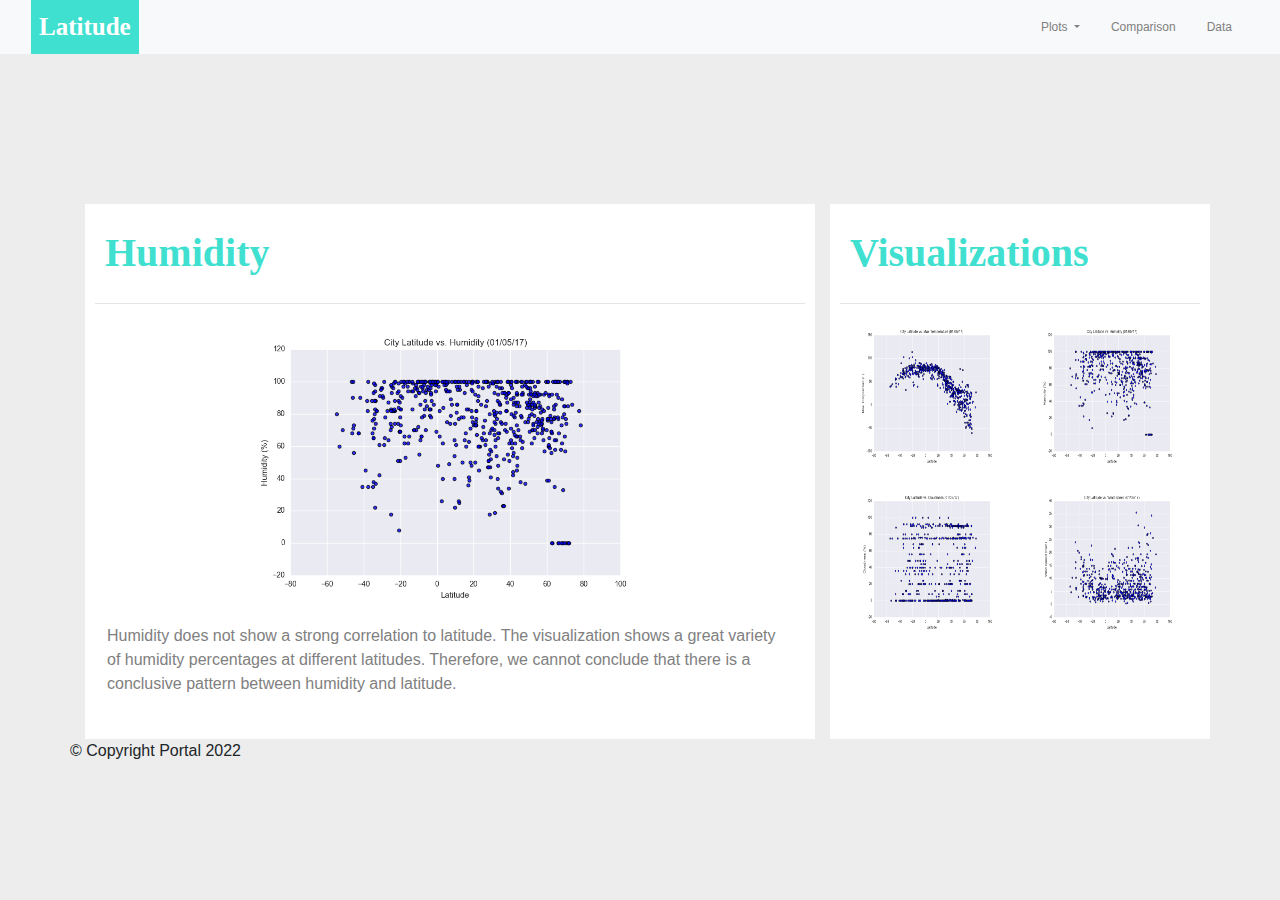
<file: humid.html>
<!-- Landing/Home Page -->
<!doctype html>
<html lang="en">
<head>
    <meta charset="utf-8">
    <meta http-equiv="X-UA-Compatible" content="IE=edge">
    <meta name="viewport" content="width=device-width, initial-scale=1">
    <!-- Bootstrap CSS -->
    <link rel="stylesheet" href="https://stackpath.bootstrapcdn.com/bootstrap/4.3.1/css/bootstrap.min.css" integrity="sha384-ggOyR0iXCbMQv3Xipma34MD+dH/1fQ784/j6cY/iJTQUOhcWr7x9JvoRxT2MZw1T" crossorigin="anonymous">
    <!-- CSS Stylesheet -->
    <link rel="stylesheet" type="text/css" href="style.css">
    <title>Web Design Challenge with Weather Graphs</title>
</head>
<body>
    <!-- Bootstrap JavaScript -->
    <!-- jQuery, Popper.js & Bootstrap JS -->
    <script src="https://code.jquery.com/jquery-3.3.1.slim.min.js" integrity="sha384-q8i/X+965DzO0rT7abK41JStQIAqVgRVzpbzo5smXKp4YfRvH+8abtTE1Pi6jizo" crossorigin="anonymous"></script>
    <script src="https://cdnjs.cloudflare.com/ajax/libs/popper.js/1.14.7/umd/popper.min.js" integrity="sha384-UO2eT0CpHqdSJQ6hJty5KVphtPhzWj9WO1clHTMGa3JDZwrnQq4sF86dIHNDz0W1" crossorigin="anonymous"></script>
    <script src="https://stackpath.bootstrapcdn.com/bootstrap/4.3.1/js/bootstrap.min.js" integrity="sha384-JjSmVgyd0p3pXB1rRibZUAYoIIy6OrQ6VrjIEaFf/nJGzIxFDsf4x0xIM+B07jRM" crossorigin="anonymous"></script>
    <!-- Navigation Menu -->
    <div class="navigation">
        <nav class="navbar navbar-expand-lg navbar-light bg-light">
            <a class="navbar-brand" href="index.html">Latitude</a>
            <button class="navbar-toggler" type="button" data-toggle="collapse" data-target="#navbarNavDropdown" aria-controls="navbarNavDropdown" aria-expanded="false" aria-label="Toggle navigation">
                <span class="navbar-toggler-icon"></span>
            </button>
            <div class="collapse navbar-collapse" id="navbarNavDropdown">
                <ul class="navbar-nav ml-auto">
                    <li class="nav-item dropdown">
                        <a class="nav-link dropdown-toggle" href="#" id="navbarDropdownMenuLink" role="button" data-toggle="dropdown" aria-haspopup="true" aria-expanded="false">
                            Plots
                        </a>
                        <div class="dropdown-menu" aria-labelledby="navbarDropdownMenuLink">
                            <a class="dropdown-item" href="temp.html">Max Temperature</a>
                            <a class="dropdown-item" href="humid.html">Humidity</a>
                            <a class="dropdown-item" href="cloud.html">Cloudiness</a>
                            <a class="dropdown-item" href="windspeed.html">Wind Speed</a>
                        </div>
                    </li>
                    <li class="nav-item">
                        <a class="nav-link" href="comparison.html">Comparison</a>
                    </li>
                    <li class="nav-item">
                        <a class="nav-link" href="data.html">Data</a>
                    </li>
                </ul>
            </div>
        </nav>
    </div>

    <div class="container content" style="padding-top: 100px">    
        <div class="row">
            <div class="col-md-8">
                <div class="col-md-12">
                    <h1>Humidity  </h1>
                    <hr>
                    <div class="box">
                        <img src="Resources/assets/images/Fig2.png" style="display:block; width: 60%; margin-right: auto; margin-left: auto;" class="images-fluid float-bottom" alt="Latitude vs. Humidity" id="description-image">
                    </div>
                    <p>Humidity does not show a strong correlation to latitude. The visualization shows a great variety of
                        humidity percentages at different latitudes. Therefore, we cannot conclude that there is a conclusive
                        pattern between humidity and latitude.</p>   
                </div>
            </div>
            <div class="col-lg-4 col-md-12">
              <div class="box">
              <div class= "box box-right">
                <section id="imageNav-area">
                  <div class="imageNav-content">
                  <h1> Visualizations</h1>
                  <hr>
                  <div class="container">
                    <div class="row">
                      <div class="col-xs-6 col-sm-3 col-md-6">
                          <figure>
                              <a target="__blank" href= "temp.html">
                                  <img id="landing" src="Resources/assets/images/Fig1.png" style="width:150px;height:150px" alt="City Latitude vs. Temperature">
                              </a>
                          </figure>
                      </div>
                      <div class="col-xs-6 col-sm-3 col-md-6">
                          <figure>
                              <a target="__blank" href="humid.html">
                                  <img id="landing" src="Resources/assets/images/Fig2.png" style="width:150px;height:150px" alt="City Latitude vs. Humidity">
                              </a>
                          </figure>
                      </div>
                      <div class="col-xs-6 col-sm-3 col-md-6">
                          <figure>
                              <a target="__blank" href="cloud.html">
                                  <img id="landing" src="Resources/assets/images/Fig3.png" style="width:150px;height:150px" alt="City Latitude vs. Cloudiness">
                              </a>
                          </figure>
                      </div>
                      <div class="col-xs-6 col-sm-3 col-md-6">
                          <figure>
                              <a target="__blank" href="windspeed.html">
                                  <img id="landing" src="Resources/assets/images/Fig4.png" style="width:150px;height:150px"alt="City Latitude vs. Windspeed">
                              </a>
                          </figure>
                      </div>

                  </div>

              </div>
          </div>
      </div>
  </div>
</section>
</div>
<footer>
  <div class="footer">&copy; Copyright Portal 2022</div>
</footer>
</footer>

​
</file>
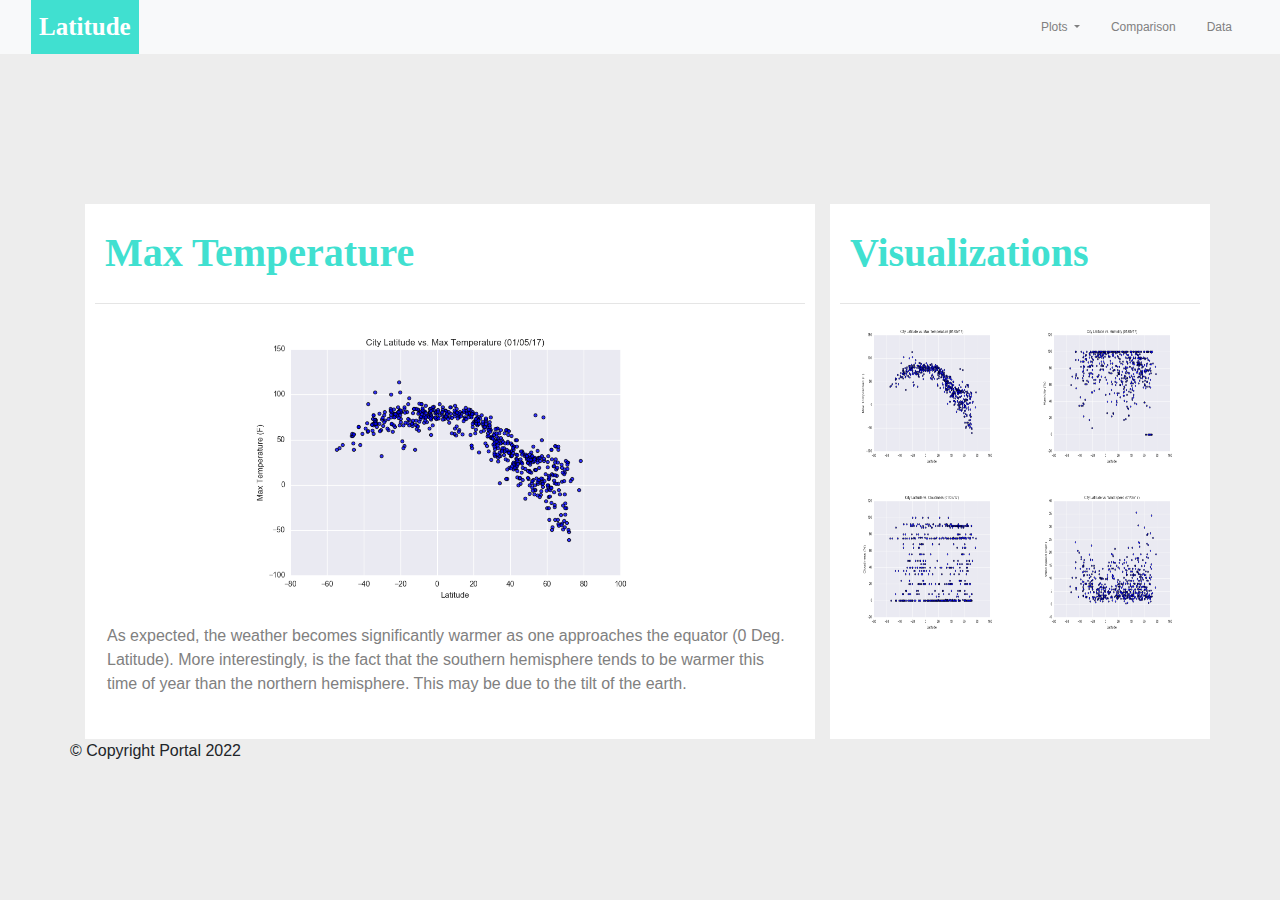
<file: temp.html>
<!-- Landing/Home Page -->
<!doctype html>
<html lang="en">
<head>
    <meta charset="utf-8">
    <meta http-equiv="X-UA-Compatible" content="IE=edge">
    <meta name="viewport" content="width=device-width, initial-scale=1">
    <!-- Bootstrap CSS -->
    <link rel="stylesheet" href="https://stackpath.bootstrapcdn.com/bootstrap/4.3.1/css/bootstrap.min.css" integrity="sha384-ggOyR0iXCbMQv3Xipma34MD+dH/1fQ784/j6cY/iJTQUOhcWr7x9JvoRxT2MZw1T" crossorigin="anonymous">
    <!-- CSS Stylesheet -->
    <link rel="stylesheet" type="text/css" href="style.css">
    <title>Web Design Challenge with Weather Graphs</title>
</head>
<body>
    <!-- Bootstrap JavaScript -->
    <!-- jQuery, Popper.js & Bootstrap JS -->
    <script src="https://code.jquery.com/jquery-3.3.1.slim.min.js" integrity="sha384-q8i/X+965DzO0rT7abK41JStQIAqVgRVzpbzo5smXKp4YfRvH+8abtTE1Pi6jizo" crossorigin="anonymous"></script>
    <script src="https://cdnjs.cloudflare.com/ajax/libs/popper.js/1.14.7/umd/popper.min.js" integrity="sha384-UO2eT0CpHqdSJQ6hJty5KVphtPhzWj9WO1clHTMGa3JDZwrnQq4sF86dIHNDz0W1" crossorigin="anonymous"></script>
    <script src="https://stackpath.bootstrapcdn.com/bootstrap/4.3.1/js/bootstrap.min.js" integrity="sha384-JjSmVgyd0p3pXB1rRibZUAYoIIy6OrQ6VrjIEaFf/nJGzIxFDsf4x0xIM+B07jRM" crossorigin="anonymous"></script>
    <!-- Navigation Menu -->
    <div class="navigation">
        <nav class="navbar navbar-expand-lg navbar-light bg-light">
            <a class="navbar-brand" href="index.html">Latitude</a>
            <button class="navbar-toggler" type="button" data-toggle="collapse" data-target="#navbarNavDropdown" aria-controls="navbarNavDropdown" aria-expanded="false" aria-label="Toggle navigation">
                <span class="navbar-toggler-icon"></span>
            </button>
            <div class="collapse navbar-collapse" id="navbarNavDropdown">
                <ul class="navbar-nav ml-auto">
                    <li class="nav-item dropdown">
                        <a class="nav-link dropdown-toggle" href="#" id="navbarDropdownMenuLink" role="button" data-toggle="dropdown" aria-haspopup="true" aria-expanded="false">
                            Plots
                        </a>
                        <div class="dropdown-menu" aria-labelledby="navbarDropdownMenuLink">
                            <a class="dropdown-item" href="temp.html">Max Temperature</a>
                            <a class="dropdown-item" href="humid.html">Humidity</a>
                            <a class="dropdown-item" href="cloud.html">Cloudiness</a>
                            <a class="dropdown-item" href="windspeed.html">Wind Speed</a>
                        </div>
                    </li>
                    <li class="nav-item">
                        <a class="nav-link" href="comparison.html">Comparison</a>
                    </li>
                    <li class="nav-item">
                        <a class="nav-link" href="data.html">Data</a>
                    </li>
                </ul>
            </div>
        </nav>
    </div>

    <div class="container content" style="padding-top: 100px">    
        <div class="row">
            <div class="col-md-8">
                <div class="col-md-12">
                    <h1>Max Temperature  </h1>
                    <hr>
                    <div class="box">
                        <img src="Resources/assets/images/Fig1.png" style="display:block; width: 60%; margin-right: auto; margin-left: auto;" class="images-fluid float-bottom" alt="Latitude vs. Max Temperature" id="description-image">
                    </div>
                    <p>As expected, the weather becomes significantly warmer as one approaches the equator (0 Deg. Latitude).
                        More interestingly, is the fact that the southern hemisphere tends to be warmer this time of year than the northern hemisphere.
                        This may be due to the tilt of the earth.</p>   
                </div>
            </div>
            <div class="col-lg-4 col-md-12">
              <div class="box">
              <div class= "box box-right">
                <section id="imageNav-area">
                  <div class="imageNav-content">
                  <h1> Visualizations</h1>
                  <hr>
                  <div class="container">
                    <div class="row">
                      <div class="col-xs-6 col-sm-3 col-md-6">
                          <figure>
                              <a target="__blank" href= "temp.html">
                                  <img id="landing" src="Resources/assets/images/Fig1.png" style="width:150px;height:150px" alt="City Latitude vs. Temperature">
                              </a>
                          </figure>
                      </div>
                      <div class="col-xs-6 col-sm-3 col-md-6">
                          <figure>
                              <a target="__blank" href="humid.html">
                                  <img id="landing" src="Resources/assets/images/Fig2.png" style="width:150px;height:150px" alt="City Latitude vs. Humidity">
                              </a>
                          </figure>
                      </div>
                      <div class="col-xs-6 col-sm-3 col-md-6">
                          <figure>
                              <a target="__blank" href="cloud.html">
                                  <img id="landing" src="Resources/assets/images/Fig3.png" style="width:150px;height:150px" alt="City Latitude vs. Cloudiness">
                              </a>
                          </figure>
                      </div>
                      <div class="col-xs-6 col-sm-3 col-md-6">
                          <figure>
                              <a target="__blank" href="windspeed.html">
                                  <img id="landing" src="Resources/assets/images/Fig4.png" style="width:150px;height:150px"alt="City Latitude vs. Windspeed">
                              </a>
                          </figure>
                      </div>

                  </div>

              </div>
          </div>
      </div>
  </div>
</section>
</div>
<footer>
  <div class="footer">&copy; Copyright Portal 2022</div>
</footer>
</footer>

​
</file>
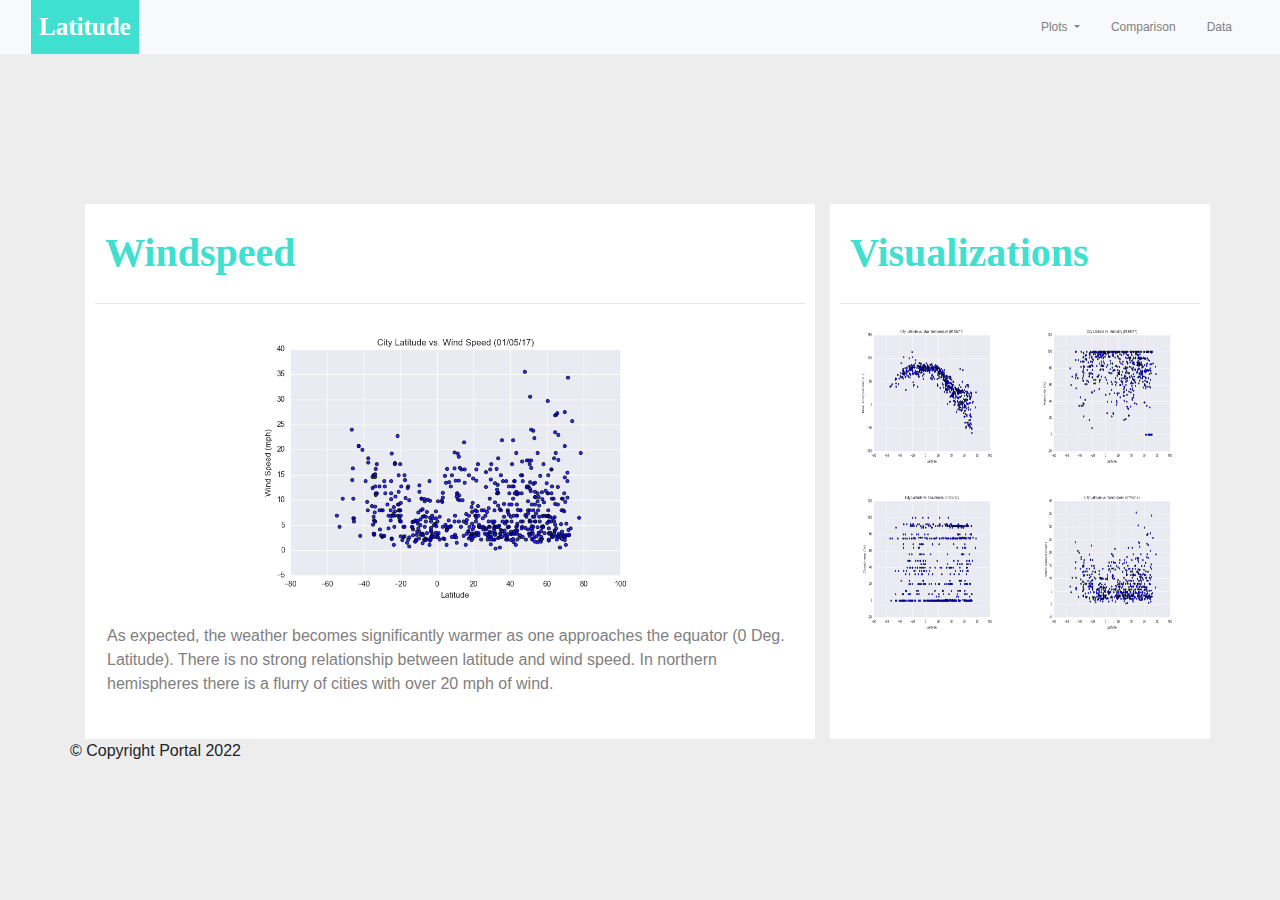
<file: windspeed.html>
<!-- Landing/Home Page -->
<!doctype html>
<html lang="en">
<head>
    <meta charset="utf-8">
    <meta http-equiv="X-UA-Compatible" content="IE=edge">
    <meta name="viewport" content="width=device-width, initial-scale=1">
    <!-- Bootstrap CSS -->
    <link rel="stylesheet" href="https://stackpath.bootstrapcdn.com/bootstrap/4.3.1/css/bootstrap.min.css" integrity="sha384-ggOyR0iXCbMQv3Xipma34MD+dH/1fQ784/j6cY/iJTQUOhcWr7x9JvoRxT2MZw1T" crossorigin="anonymous">
    <!-- CSS Stylesheet -->
    <link rel="stylesheet" type="text/css" href="style.css">
    <title>Web Design Challenge with Weather Graphs</title>
</head>
<body>
    <!-- Bootstrap JavaScript -->
    <!-- jQuery, Popper.js & Bootstrap JS -->
    <script src="https://code.jquery.com/jquery-3.3.1.slim.min.js" integrity="sha384-q8i/X+965DzO0rT7abK41JStQIAqVgRVzpbzo5smXKp4YfRvH+8abtTE1Pi6jizo" crossorigin="anonymous"></script>
    <script src="https://cdnjs.cloudflare.com/ajax/libs/popper.js/1.14.7/umd/popper.min.js" integrity="sha384-UO2eT0CpHqdSJQ6hJty5KVphtPhzWj9WO1clHTMGa3JDZwrnQq4sF86dIHNDz0W1" crossorigin="anonymous"></script>
    <script src="https://stackpath.bootstrapcdn.com/bootstrap/4.3.1/js/bootstrap.min.js" integrity="sha384-JjSmVgyd0p3pXB1rRibZUAYoIIy6OrQ6VrjIEaFf/nJGzIxFDsf4x0xIM+B07jRM" crossorigin="anonymous"></script>
    <!-- Navigation Menu -->
    <div class="navigation">
        <nav class="navbar navbar-expand-lg navbar-light bg-light">
            <a class="navbar-brand" href="index.html">Latitude</a>
            <button class="navbar-toggler" type="button" data-toggle="collapse" data-target="#navbarNavDropdown" aria-controls="navbarNavDropdown" aria-expanded="false" aria-label="Toggle navigation">
                <span class="navbar-toggler-icon"></span>
            </button>
            <div class="collapse navbar-collapse" id="navbarNavDropdown">
                <ul class="navbar-nav ml-auto">
                    <li class="nav-item dropdown">
                        <a class="nav-link dropdown-toggle" href="#" id="navbarDropdownMenuLink" role="button" data-toggle="dropdown" aria-haspopup="true" aria-expanded="false">
                            Plots
                        </a>
                        <div class="dropdown-menu" aria-labelledby="navbarDropdownMenuLink">
                            <a class="dropdown-item" href="temp.html">Max Temperature</a>
                            <a class="dropdown-item" href="humid.html">Humidity</a>
                            <a class="dropdown-item" href="cloud.html">Cloudiness</a>
                            <a class="dropdown-item" href="windspeed.html">Wind Speed</a>
                        </div>
                    </li>
                    <li class="nav-item">
                        <a class="nav-link" href="comparison.html">Comparison</a>
                    </li>
                    <li class="nav-item">
                        <a class="nav-link" href="data.html">Data</a>
                    </li>
                </ul>
            </div>
        </nav>
    </div>

    <div class="container content" style="padding-top: 100px">    
        <div class="row">
            <div class="col-md-8">
                <div class="col-md-12">
                    <h1>Windspeed </h1>
                    <hr>
                    <div class="box">
                        <img src="Resources/assets/images/Fig4.png" style="display:block; width: 60%; margin-right: auto; margin-left: auto;" class="images-fluid float-bottom" alt="Latitude vs. Windspeed" id="description-image">
                    </div>
                    <p>As expected, the weather becomes significantly warmer as one approaches the equator (0 Deg. Latitude).
                        There is no strong relationship between latitude and wind speed. 
                        In northern hemispheres there is a flurry of cities with over 20 mph of wind.</p> 
                </div>
            </div>
            <div class="col-lg-4 col-md-12">
              <div class="box">
              <div class= "box box-right">
                <section id="imageNav-area">
                  <div class="imageNav-content">
                  <h1> Visualizations</h1>
                  <hr>
                  <div class="container">
                    <div class="row">
                      <div class="col-xs-6 col-sm-3 col-md-6">
                          <figure>
                              <a target="__blank" href= "temp.html">
                                  <img id="landing" src="Resources/assets/images/Fig1.png" style="width:150px;height:150px" alt="City Latitude vs. Temperature">
                              </a>
                          </figure>
                      </div>
                      <div class="col-xs-6 col-sm-3 col-md-6">
                          <figure>
                              <a target="__blank" href="humid.html">
                                  <img id="landing" src="Resources/assets/images/Fig2.png" style="width:150px;height:150px" alt="City Latitude vs. Humidity">
                              </a>
                          </figure>
                      </div>
                      <div class="col-xs-6 col-sm-3 col-md-6">
                          <figure>
                              <a target="__blank" href="cloud.html">
                                  <img id="landing" src="Resources/assets/images/Fig3.png" style="width:150px;height:150px" alt="City Latitude vs. Cloudiness">
                              </a>
                          </figure>
                      </div>
                      <div class="col-xs-6 col-sm-3 col-md-6">
                          <figure>
                              <a target="__blank" href="windspeed.html">
                                  <img id="landing" src="Resources/assets/images/Fig4.png" style="width:150px;height:150px"alt="City Latitude vs. Windspeed">
                              </a>
                          </figure>
                      </div>

                  </div>

              </div>
          </div>
      </div>
  </div>
</section>
</div>
<footer>
  <div class="footer">&copy; Copyright Portal 2022</div>
</footer>
</footer>

​
</file>
<file: style.css>
body{
    background-color: #EDEDED; 
  }
  a.navbar-brand{

    margin-left: 15px;
    padding: 8px;
    background-color: #40E0D0; 
    font-family: 'Times New Roman', Times, serif;
    font-size: 25px;
    font-weight: bold;
    color: white !important;

  }
  .navbar-nav a{
    color: gray !important;
    margin-left: 15px !important;
    font-size: 12px !important;
  }

  a.navbar-brand:hover{
    color: rgb(175, 175, 175) !important;
   }
   


  
  .nav-link:hover{
    background-color:#E7E7E7 !important;
   }

   /* Dropdown Content (Hidden by Default) */
  
  
  .dropdown{
    position: relative;
  }
  .dropdown-menu {
    display: none;
    position: absolute;
    background-color: #f1f1f1;
    min-width: 160px;
    box-shadow: 0px 8px 16px 0px rgba(0,0,0,0.2);
    z-index: 1;
    }
  .dropdown:hover .dropdown-menu {display: block;}
    /* Show the dropdown menu on hover */

  h1{
    color: #40E0D0;
    padding: 10px;
    font-weight: bold;
    font-family: 'Times New Roman', Times, serif;
  }
  h2{
    color: #40E0D0;
    padding: 10px;
    font-weight: bold;
    font-family: 'Times New Roman', Times, serif;
    padding-top: 10px !important;

  }
  
  p{
   color:gray;
   font-size: medium;
   padding: 12px;
  }
  
  .col-md-12{ 
    background-color: white;
    padding-top: 15px;
    padding-bottom:15px;
    padding-left: 10px;
    padding-right: 10px;
    margin-top: 50px;

  }

  .col-md
  img{
    width: 100%;
    height: 100%;
  }
   .col-md-5{
    margin-right: auto;
    margin-left: auto;
    padding-bottom: 30px !important;

   }
   
  h5{
    color: #40e0d0;
    font-weight: bold;
    text-align: center;
   
  }

  .navbar-toggler{
    margin-left: 400px;
  }
        
  .highlight{
    border: 3px solid rgb(188, 233, 85);
  }
  
  .navbar{
    padding-top:0px;
    padding-bottom: 0px;
    padding-right:40px;
  
  }
  
  .dropdown-menu {
    margin: 0;
  }

  
  img{
    width:100%;
    height:100%;
  }

  .active, .panel:hover{
    border-color:#0BADA6;
    border-style: solid; 
  }

  .active, #landing:hover{
    border-color:#0BADA6;
    border-style: solid; 
  }

  
  @media (max-width: 600px) {
    /* hide the hamburger */
    .navbar-expand-lg{
      background-color: #40E0D0 !important;
    }
   

    .dropdown-toggleshow {
      align-self: flex-end;
      display: initial;
      position: absolute;
      cursor: pointer;
      display: flex;
     } 
    

    /* hide all the nav-buttons */
    .navbar-nav a {
      display: none;
    }
   
    .panel.displayed {
      display: block;
      margin-right: auto;
      margin-left: auto;
    }

    button{
      margin-right: 30px; 
    }
    button:focus {
      outline: 1px dotted;
      outline: auto 5px;
    }
    
    .footer{
      background-color: #505251; 
      color: white; 
      min-height: 50px; 
      font-family: Arial, Helvetica, sans-serif;
      font-size: 15px; 
      text-align: center; 
      position: fixed;
      padding-top: 10px; 
      width: 100%;
      left: 0;
      bottom: 0;
    }
  }
</file>
